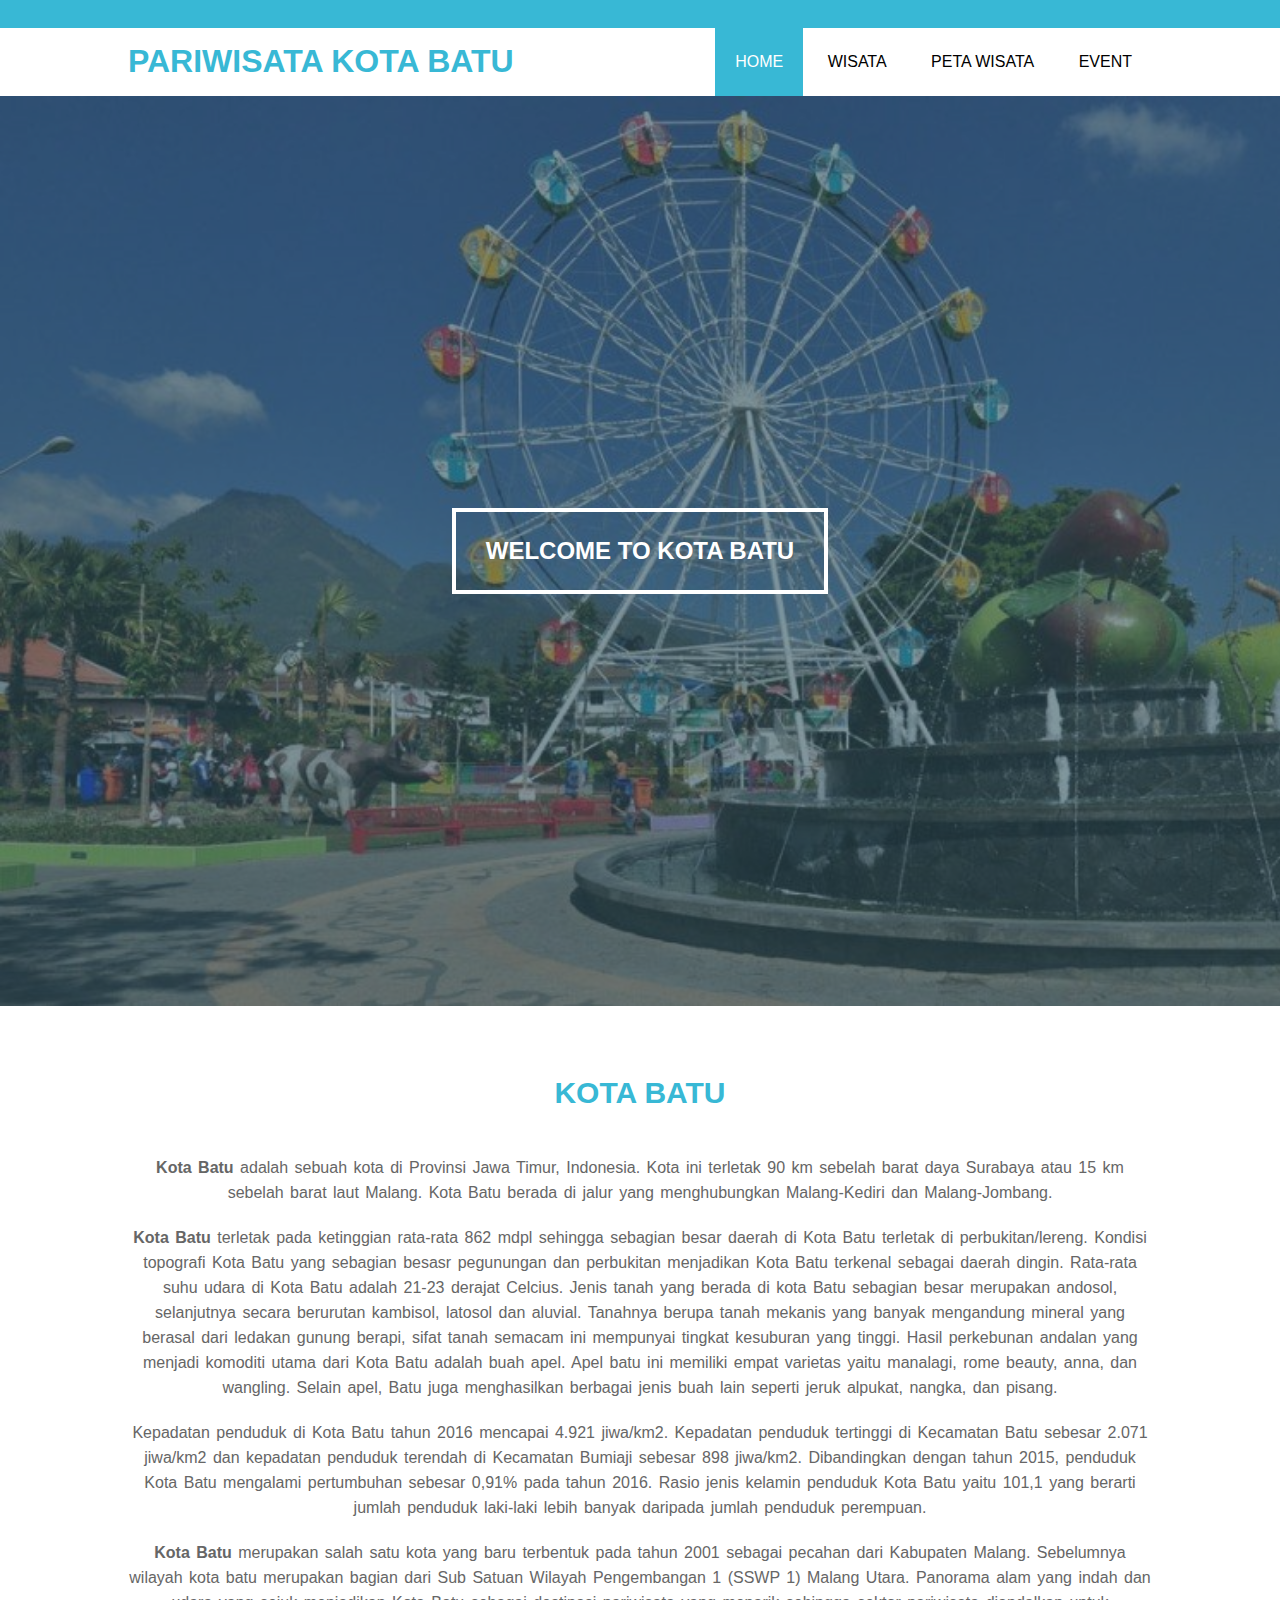
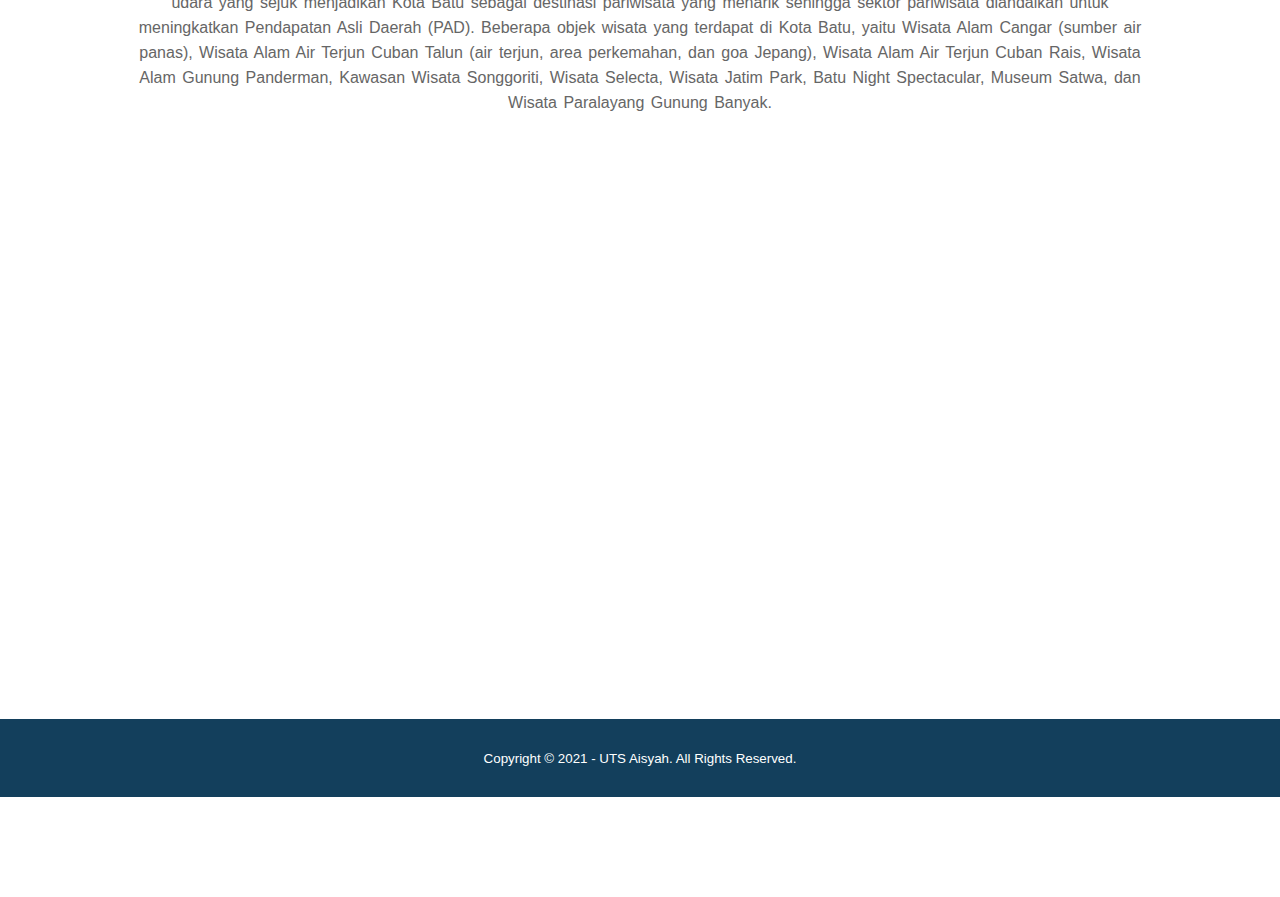
<file: index.html>
<!DOCTYPE html>
<html lang="en">
<head>
    <title>Pariwisata Kota Batu</title>
    <link rel="stylesheet" type="text/css" href="style.css" >
    <link rel="stylesheet" href="https://cdnjs.cloudflare.com/ajax/libs/font-awesome/6.0.0-beta2/css/all.min.css" integrity="sha512-YWzhKL2whUzgiheMoBFwW8CKV4qpHQAEuvilg9FAn5VJUDwKZZxkJNuGM4XkWuk94WCrrwslk8yWNGmY1EduTA==" crossorigin="anonymous" referrerpolicy="no-referrer" />
    <script src="https://code.jquery.com/jquery-3.6.0.min.js" integrity="sha256-/xUj+3OJU5yExlq6GSYGSHk7tPXikynS7ogEvDej/m4=" crossorigin="anonymous"></script>
</head>
<body>
    <!-- loader -->
    <div class="bg-loader">
        <div class="loader"></div>
    </div>

    <!-- Header -->
    <div class="medsos">
        <div class="container">
            <ul>
                <li><a href="https://www.facebook.com/destinasiwisatabatu"><i class="fab fa-facebook"></i></a></li>
                <li><a href="https://www.instagram.com/kota.wisata.batu.malang/"><i class="fab fa-instagram"></i></a></li>
                <li><a href="https://www.youtube.com/channel/UCQXusk338O6h8WLgdaxvftQ"><i class="fab fa-youtube"></i></a></li>
                <li><a href="https://twitter.com/batutourismcity?t=pu5y-cpXyp6p9B5FvG7bvQ&s=09"><i class="fab fa-twitter"></i></a></li>
                <li><a href="https://vt.tiktok.com/ZSe2DwVKd/"><i class="fab fa-tiktok"></i></a></li>
            </ul>
        </div>
    </div>

    <header>
        <div class="container">
        <h1><a href="index.html">PARIWISATA KOTA BATU</a></h1>
            <ul>
                <li class="active"><a href="index.html">HOME</a></li>
                <li><a href="wisata.html">WISATA</a></li>
                <li><a href="peta.html">PETA WISATA</a></li>
                <li><a href="event.html">EVENT</a></li>
            </ul>
        </div>
    </header>

    <!-- banner -->
    <section class="banner">
    <h2>WELCOME TO KOTA BATU</h2>
    </section>

    <!-- About -->
    <section class="about">
        <div class="container">
            
            <h3>KOTA BATU</h3>
            
            <p> <strong>Kota Batu </strong>adalah sebuah kota di Provinsi Jawa Timur, Indonesia. 
                Kota ini terletak 90 km sebelah barat daya Surabaya atau 15 km 
                sebelah barat laut Malang. Kota Batu berada di jalur yang menghubungkan 
                Malang-Kediri dan Malang-Jombang.</p>
            <p><strong>Kota Batu </strong>terletak pada ketinggian rata-rata 862 mdpl sehingga sebagian besar 
                daerah di Kota Batu terletak di perbukitan/lereng. Kondisi topografi Kota Batu 
                yang sebagian besasr pegunungan dan perbukitan menjadikan Kota Batu terkenal sebagai 
                daerah dingin. Rata-rata suhu udara di Kota Batu adalah 21-23 derajat Celcius. 
                Jenis tanah yang berada di kota Batu sebagian besar merupakan andosol, selanjutnya 
                secara berurutan kambisol, latosol dan aluvial. Tanahnya berupa tanah mekanis yang 
                banyak mengandung mineral yang berasal dari ledakan gunung berapi, sifat tanah semacam 
                ini mempunyai tingkat kesuburan yang tinggi. Hasil perkebunan andalan yang menjadi komoditi 
                utama dari Kota Batu adalah buah apel. Apel batu ini memiliki empat varietas yaitu manalagi, 
                rome beauty, anna, dan wangling. Selain apel, Batu juga menghasilkan berbagai jenis buah lain 
                seperti jeruk alpukat, nangka, dan pisang.</p>
            <p>Kepadatan penduduk di Kota Batu tahun 2016 mencapai 4.921 jiwa/km2. Kepadatan penduduk tertinggi 
                di Kecamatan Batu sebesar 2.071 jiwa/km2 dan kepadatan penduduk terendah di Kecamatan Bumiaji 
                sebesar 898 jiwa/km2. Dibandingkan dengan tahun 2015, penduduk Kota Batu mengalami pertumbuhan 
                sebesar 0,91% pada tahun 2016. Rasio jenis kelamin penduduk Kota Batu yaitu 101,1 yang berarti
                jumlah penduduk laki-laki lebih banyak daripada jumlah penduduk perempuan. </p>
            <p><strong>Kota Batu </strong>merupakan salah satu kota yang baru terbentuk pada tahun 2001 sebagai pecahan dari 
                Kabupaten Malang. Sebelumnya wilayah kota batu merupakan bagian dari Sub Satuan Wilayah Pengembangan 
                1 (SSWP 1) Malang Utara. Panorama alam yang indah dan udara yang sejuk menjadikan Kota Batu sebagai 
                destinasi pariwisata yang menarik sehingga sektor pariwisata diandalkan untuk meningkatkan Pendapatan 
                Asli Daerah (PAD).  Beberapa objek wisata yang terdapat di Kota Batu, yaitu Wisata Alam Cangar (sumber air panas), 
                Wisata Alam Air Terjun Cuban Talun (air terjun, area perkemahan, dan goa Jepang), Wisata Alam Air Terjun Cuban Rais, 
                Wisata Alam Gunung Panderman, Kawasan Wisata Songgoriti, Wisata Selecta, Wisata Jatim Park, Batu Night Spectacular, 
                Museum Satwa, dan Wisata Paralayang Gunung Banyak.</p>
                <iframe src="//www.youtube.com/embed/Thud1PQhGJ4" width="1080" height="500"  frameborder="0" allowfullscreen="allowfullscreen"></iframe>
        </div>


        <!-- footer -->
        <footer>
            <div class="container">
                <small>Copyright &copy; 2021 - UTS Aisyah. All Rights Reserved. </small>
            </div>
        </footer>

</body>
</html>
</file>
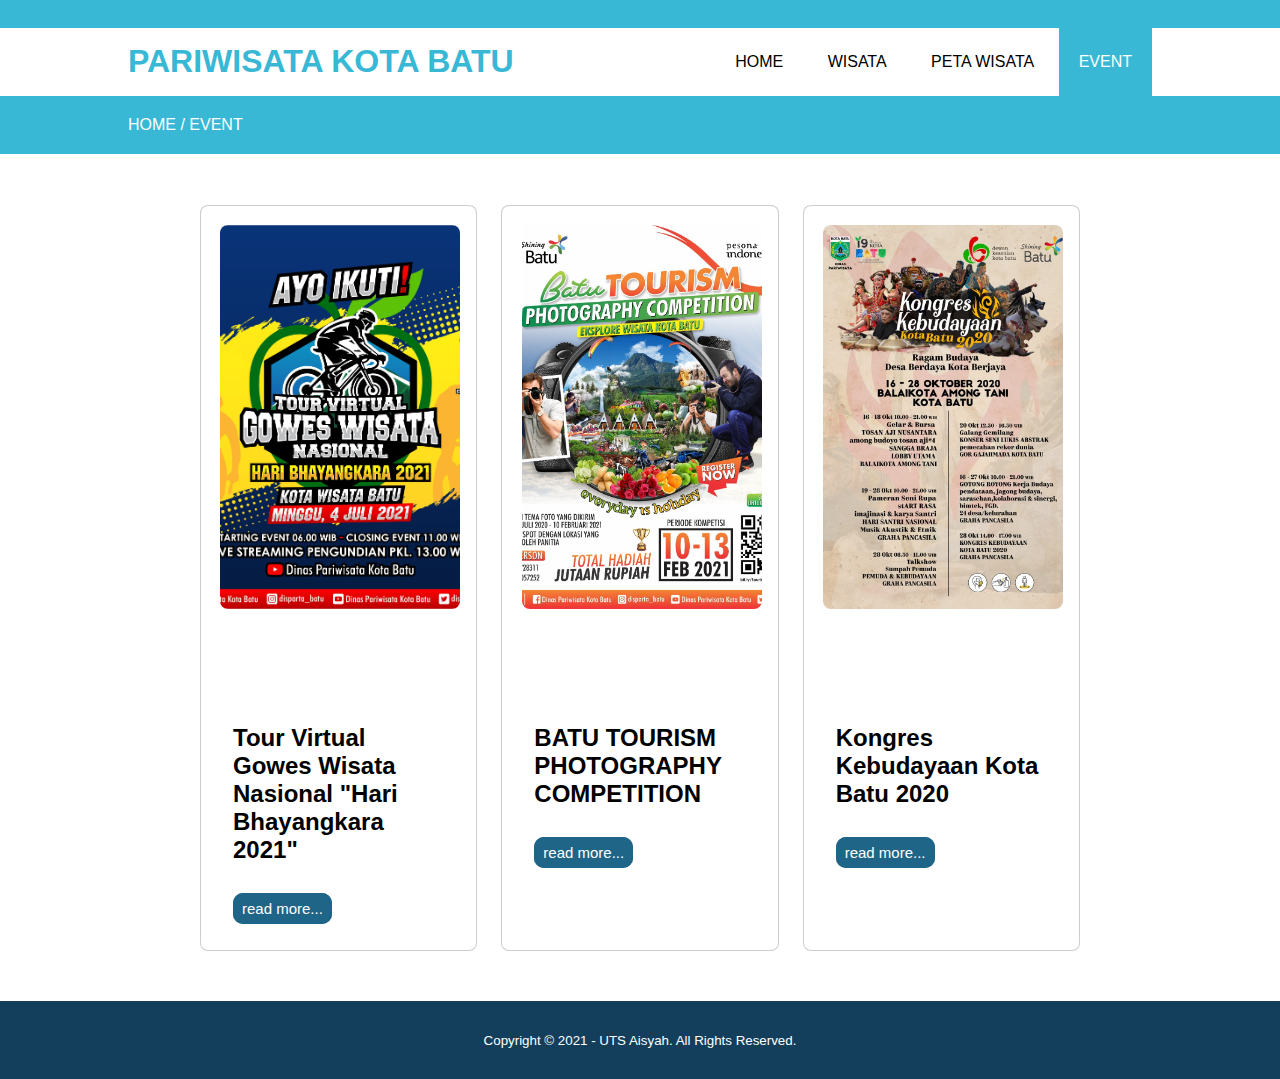
<file: event.html>
<!DOCTYPE html>
<html lang="en">
<head>
    <title>Pariwisata Kota Batu</title>
    <link rel="stylesheet" type="text/css" href="style.css" >
    <link rel="stylesheet" href="https://cdnjs.cloudflare.com/ajax/libs/font-awesome/6.0.0-beta2/css/all.min.css" integrity="sha512-YWzhKL2whUzgiheMoBFwW8CKV4qpHQAEuvilg9FAn5VJUDwKZZxkJNuGM4XkWuk94WCrrwslk8yWNGmY1EduTA==" crossorigin="anonymous" referrerpolicy="no-referrer" />
    <script src="https://code.jquery.com/jquery-3.6.0.min.js" integrity="sha256-/xUj+3OJU5yExlq6GSYGSHk7tPXikynS7ogEvDej/m4=" crossorigin="anonymous"></script>
</head>
<body>
    <!-- loader -->
    <div class="bg-loader">
        <div class="loader"></div>
    </div>

    <!-- Header -->
    <div class="medsos">
        <div class="container">
            <ul>
                <li><a href="https://www.facebook.com/destinasiwisatabatu"><i class="fab fa-facebook"></i></a></li>
                <li><a href="https://www.instagram.com/kota.wisata.batu.malang/"><i class="fab fa-instagram"></i></a></li>
                <li><a href="https://www.youtube.com/channel/UCQXusk338O6h8WLgdaxvftQ"><i class="fab fa-youtube"></i></a></li>
                <li><a href="https://twitter.com/batutourismcity?t=pu5y-cpXyp6p9B5FvG7bvQ&s=09"><i class="fab fa-twitter"></i></a></li>
                <li><a href="https://vt.tiktok.com/ZSe2DwVKd/"><i class="fab fa-tiktok"></i></a></li>
            </ul>
        </div>
    </div>

    <header>
        <div class="container">
        <h1><a href="index.html">PARIWISATA KOTA BATU</a></h1>
            <ul>
                <li><a href="index.html">HOME</a></li>
                <li><a href="wisata.html">WISATA</a></li>
                <li><a href="peta.html">PETA WISATA</a></li>
                <li  class="active"><a href="event.html">EVENT</a></li>
            </ul>
        </div>
    </header>

    <!-- label -->
    <section class="label">
        <div class="container">
            <p>HOME / EVENT</p>
        </div>
    </section>

    <!-- Wisata -->
    <section class="wisata" id="wisata">

        <div class="box-container">
            <div class="box">
                <div class="imageEvent">
                    <img src="img/event 1.jpg" alt="">
                </div>
                <div class="content">
                    <div class="start">
                        <i class="fas fa-star"></i>
                        <i class="fas fa-star"></i>
                        <i class="fas fa-star"></i>
                        <i class="fas fa-star"></i>
                        <i class="fas fa-star-half-alt"></i>
                    </div>
                    <h4>Tour Virtual Gowes Wisata Nasional "Hari Bhayangkara 2021"</h4>
                    <br> <br>
                    <a href="wisata1.html" class="tmbl">read more...</a>
                </div>
            </div>

            <div class="box">
                <div class="imageEvent">
                    <img src="img/event 2.jpeg" alt="">
                </div>
                <div class="content">
                    <div class="start">
                        <i class="fas fa-star"></i>
                        <i class="fas fa-star"></i>
                        <i class="fas fa-star"></i>
                        <i class="fas fa-star"></i>
                        <i class="fas fa-star-half-alt"></i>
                    </div>
                    <h4>BATU TOURISM PHOTOGRAPHY COMPETITION</h4>
                    <br><br>
                    <a href="wisata1.html" class="tmbl">read more...</a>
                </div>
            </div>

            <div class="box">
                <div class="imageEvent">
                    <img src="img/event 3.jpeg" alt="">
                </div>
                <div class="content">
                    <div class="start">
                        <i class="fas fa-star"></i>
                        <i class="fas fa-star"></i>
                        <i class="fas fa-star"></i>
                        <i class="fas fa-star"></i>
                        <i class="fas fa-star-half-alt"></i>
                    </div>
                    <h4>Kongres Kebudayaan Kota Batu 2020</h4>
                    <br><br>
                    <a href="wisata1.html" class="tmbl">read more...</a>
                </div>
            </div>

        </div>
    </section>

    <!-- footer -->
    <footer>
        <div class="container">
            <small>Copyright &copy; 2021 - UTS Aisyah. All Rights Reserved. </small>
        </div>
    </footer>

</body>
</html>
</file>
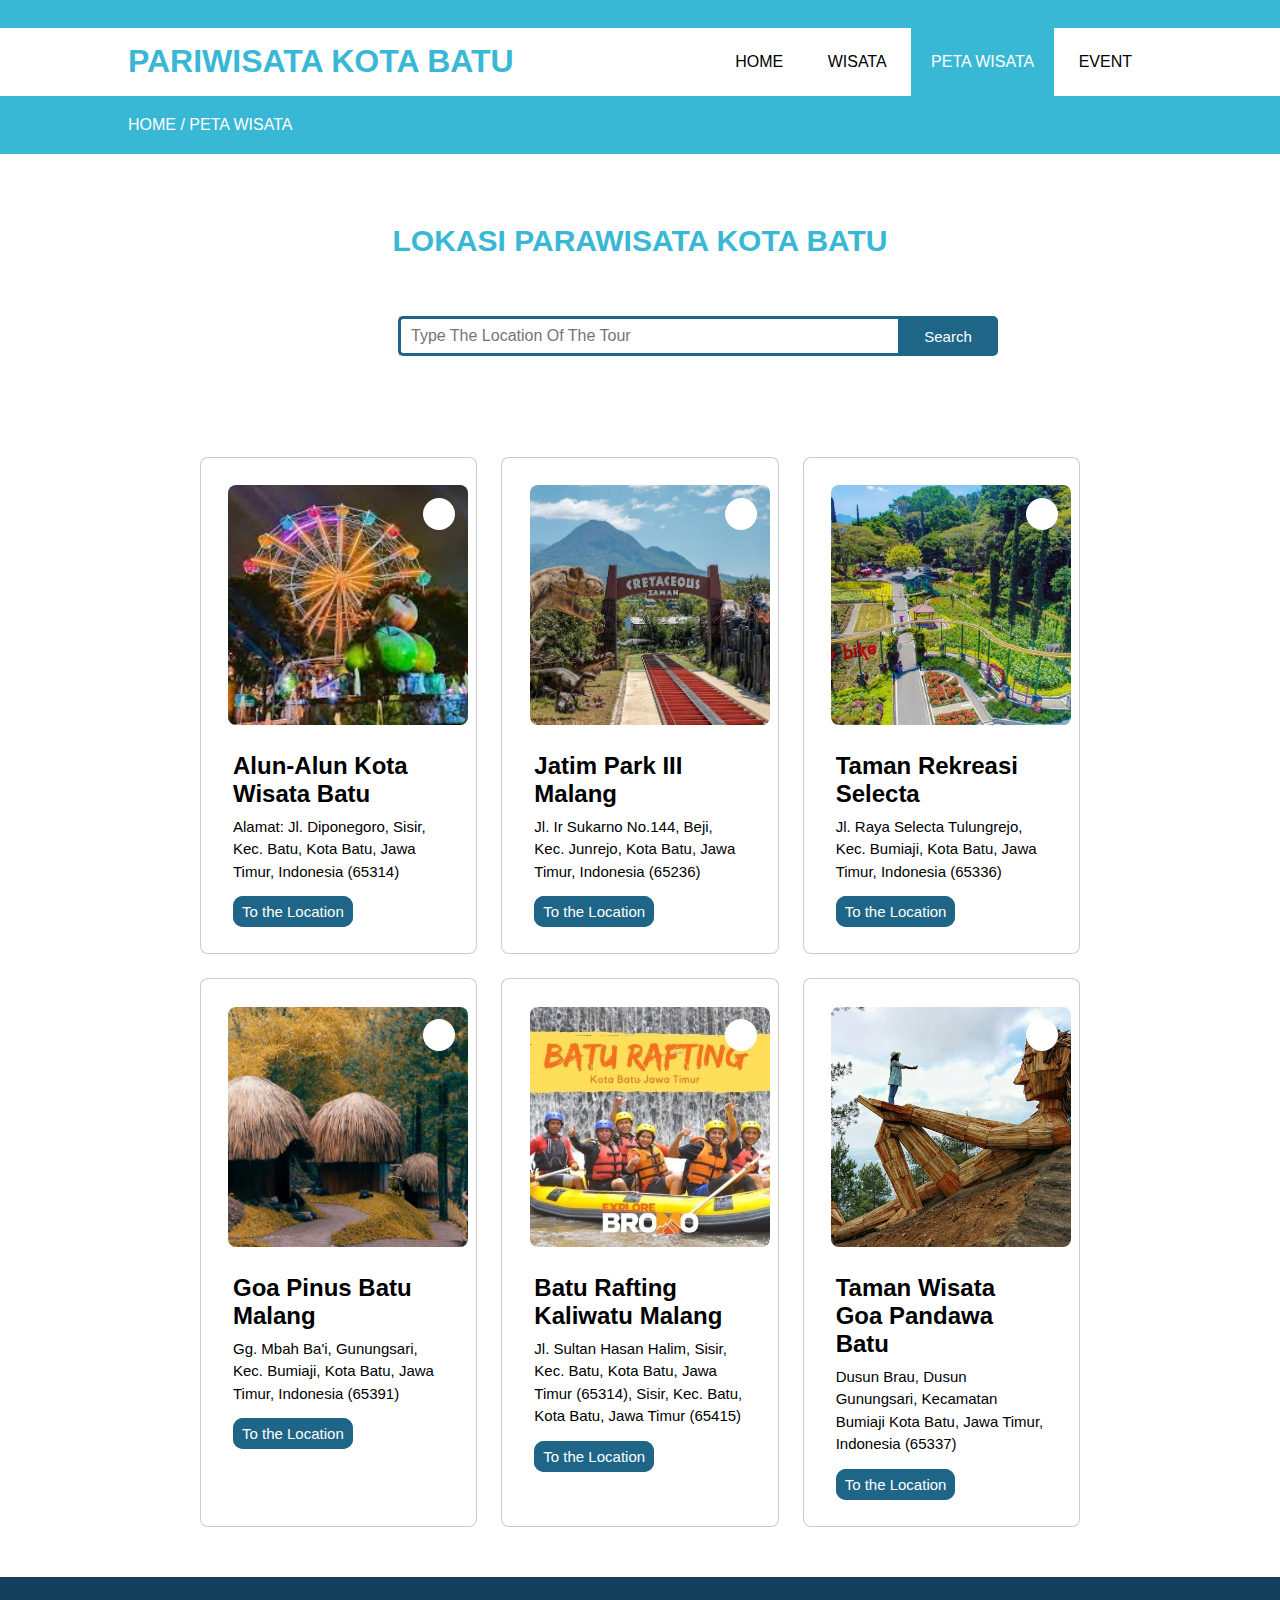
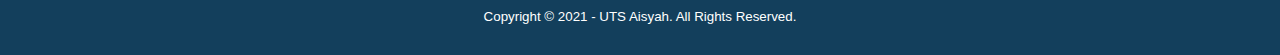
<file: peta.html>
<!DOCTYPE html>
<html lang="en">
<head>
    <title>Pariwisata Kota Batu</title>
    <link rel="stylesheet" type="text/css" href="style.css" >
    <link rel="stylesheet" href="https://cdnjs.cloudflare.com/ajax/libs/font-awesome/6.0.0-beta2/css/all.min.css" integrity="sha512-YWzhKL2whUzgiheMoBFwW8CKV4qpHQAEuvilg9FAn5VJUDwKZZxkJNuGM4XkWuk94WCrrwslk8yWNGmY1EduTA==" crossorigin="anonymous" referrerpolicy="no-referrer" />
    <script src="https://code.jquery.com/jquery-3.6.0.min.js" integrity="sha256-/xUj+3OJU5yExlq6GSYGSHk7tPXikynS7ogEvDej/m4=" crossorigin="anonymous"></script>
</head>
<body>
    <!-- loader -->
    <div class="bg-loader">
        <div class="loader"></div>
    </div>

    <!-- Header -->
    <div class="medsos">
        <div class="container">
            <ul>
                <li><a href="https://www.facebook.com/destinasiwisatabatu"><i class="fab fa-facebook"></i></a></li>
                <li><a href="https://www.instagram.com/kota.wisata.batu.malang/"><i class="fab fa-instagram"></i></a></li>
                <li><a href="https://www.youtube.com/channel/UCQXusk338O6h8WLgdaxvftQ"><i class="fab fa-youtube"></i></a></li>
                <li><a href="https://twitter.com/batutourismcity?t=pu5y-cpXyp6p9B5FvG7bvQ&s=09"><i class="fab fa-twitter"></i></a></li>
                <li><a href="https://vt.tiktok.com/ZSe2DwVKd/"><i class="fab fa-tiktok"></i></a></li>
            </ul>
        </div>
    </div>

    <header>
        <div class="container">
        <h1><a href="index.html">PARIWISATA KOTA BATU</a></h1>
            <ul>
                <li><a href="index.html">HOME</a></li>
                <li><a href="wisata.html">WISATA</a></li>
                <li class="active"><a href="peta.html">PETA WISATA</a></li>
                <li><a href="event.html">EVENT</a></li>
            </ul>
        </div>
    </header>

    <!-- Halaman -->
    <!-- label -->
    <section class="label">
        <div class="container">
            <p>HOME / PETA WISATA</p>
        </div>
    </section>

    <!-- Searching -->
    <section class="wisata">
        <div class="container">
            <h3>LOKASI PARAWISATA KOTA BATU</h3>
            <div class="search">
                <input class="srch" type="search" name="" placeholder="Type The Location Of The Tour">
                <a href="#"><button class="btn">Search</button></a>
            </div>
            <div></div>
        </div>
    </section>

    <!-- Wisata -->
    <section class="wisata" id="wisata">

        <div class="box-container">
            <div class="box">
                <div class="image">
                    <img src="img/wisata1.jfif" alt="">
                    <a href="#" class="fas fa-heart"></a>
                </div>
                <div class="content">
                    <div class="start">
                        <i class="fas fa-star"></i>
                        <i class="fas fa-star"></i>
                        <i class="fas fa-star"></i>
                        <i class="fas fa-star"></i>
                        <i class="fas fa-star-half-alt"></i>
                    </div>
                    <h4>Alun-Alun Kota Wisata Batu</h4>
                    <p>Alamat: Jl. Diponegoro, Sisir, Kec. Batu,
                         Kota Batu, Jawa Timur, Indonesia (65314)</p>
                    <a href="petaWisata1.html" class="tmbl">To the Location</a>
                </div>
            </div>

            <div class="box">
                <div class="image">
                    <img src="img/wisata 22.jpg" alt="">
                    <a href="#" class="fas fa-heart"></a>
                </div>
                <div class="content">
                    <div class="start">
                        <i class="fas fa-star"></i>
                        <i class="fas fa-star"></i>
                        <i class="fas fa-star"></i>
                        <i class="fas fa-star"></i>
                        <i class="fas fa-star-half-alt"></i>
                    </div>
                    <h4>Jatim Park III Malang</h4>
                    <p>Jl. Ir Sukarno No.144, Beji, Kec. Junrejo, 
                        Kota Batu, Jawa Timur, Indonesia (65236)</p>
                    <a href="petaWisata2.html" class="tmbl">To the Location</a>
                </div>
            </div>

            <div class="box">
                <div class="image">
                    <img src="img/wisata 3.jpg" alt="">
                    <a href="#" class="fas fa-heart"></a>
                </div>
                <div class="content">
                    <div class="start">
                        <i class="fas fa-star"></i>
                        <i class="fas fa-star"></i>
                        <i class="fas fa-star"></i>
                        <i class="fas fa-star"></i>
                        <i class="fas fa-star-half-alt"></i>
                    </div>
                    <h4>Taman Rekreasi Selecta</h4>
                    <p>Jl. Raya Selecta Tulungrejo, Kec. Bumiaji, 
                        Kota Batu, Jawa Timur, Indonesia (65336) </p>
                    <a href="petaWisata3.html" class="tmbl">To the Location</a>
                </div>
            </div>

            <div class="box">
                <div class="image">
                    <img src="img/wisata 4.jpg" alt="">
                    <a href="#" class="fas fa-heart"></a>
                </div>
                <div class="content">
                    <div class="start">
                        <i class="fas fa-star"></i>
                        <i class="fas fa-star"></i>
                        <i class="fas fa-star"></i>
                        <i class="fas fa-star"></i>
                        <i class="fas fa-star-half-alt"></i>
                    </div>
                    <h4>Goa Pinus Batu Malang</h4>
                    <p>Gg. Mbah Ba'i, Gunungsari, Kec. Bumiaji, Kota Batu, 
                        Jawa Timur, Indonesia (65391) </p>
                    <a href="petaWisata1.html" class="tmbl">To the Location</a>
                </div>
            </div>

            <div class="box">
                <div class="image">
                    <img src="img/wisata 6.jpg" alt="">
                    <a href="#" class="fas fa-heart"></a>
                </div>
                <div class="content">
                    <div class="start">
                        <i class="fas fa-star"></i>
                        <i class="fas fa-star"></i>
                        <i class="fas fa-star"></i>
                        <i class="fas fa-star"></i>
                        <i class="fas fa-star-half-alt"></i>
                    </div>
                    <h4>Batu Rafting Kaliwatu Malang</h4>
                    <p>Jl. Sultan Hasan Halim, Sisir, Kec. Batu, Kota Batu, 
                        Jawa Timur (65314), Sisir, Kec. Batu, Kota Batu, 
                        Jawa Timur (65415)</p>
                    <a href="#" class="tmbl">To the Location</a>
                </div>
            </div>

            <div class="box">
                <div class="image">
                    <img src="img/wisata 5.jpg" alt="">
                    <a href="#" class="fas fa-heart"></a>
                </div>
                <div class="content">
                    <div class="start">
                        <i class="fas fa-star"></i>
                        <i class="fas fa-star"></i>
                        <i class="fas fa-star"></i>
                        <i class="fas fa-star"></i>
                        <i class="fas fa-star-half-alt"></i>
                    </div>
                    <h4>Taman Wisata Goa Pandawa Batu</h4>
                    <p>Dusun Brau, Dusun Gunungsari, Kecamatan Bumiaji
                        Kota Batu, Jawa Timur, Indonesia (65337)
                    </p>
                    <a href="#" class="tmbl">To the Location</a>
                </div>
            </div>

            

        </div>
    </section>

    <!-- footer -->
    <footer>
        <div class="container">
            <small>Copyright &copy; 2021 - UTS Aisyah. All Rights Reserved. </small>
        </div>
    </footer>

</body>
</html>
</file>
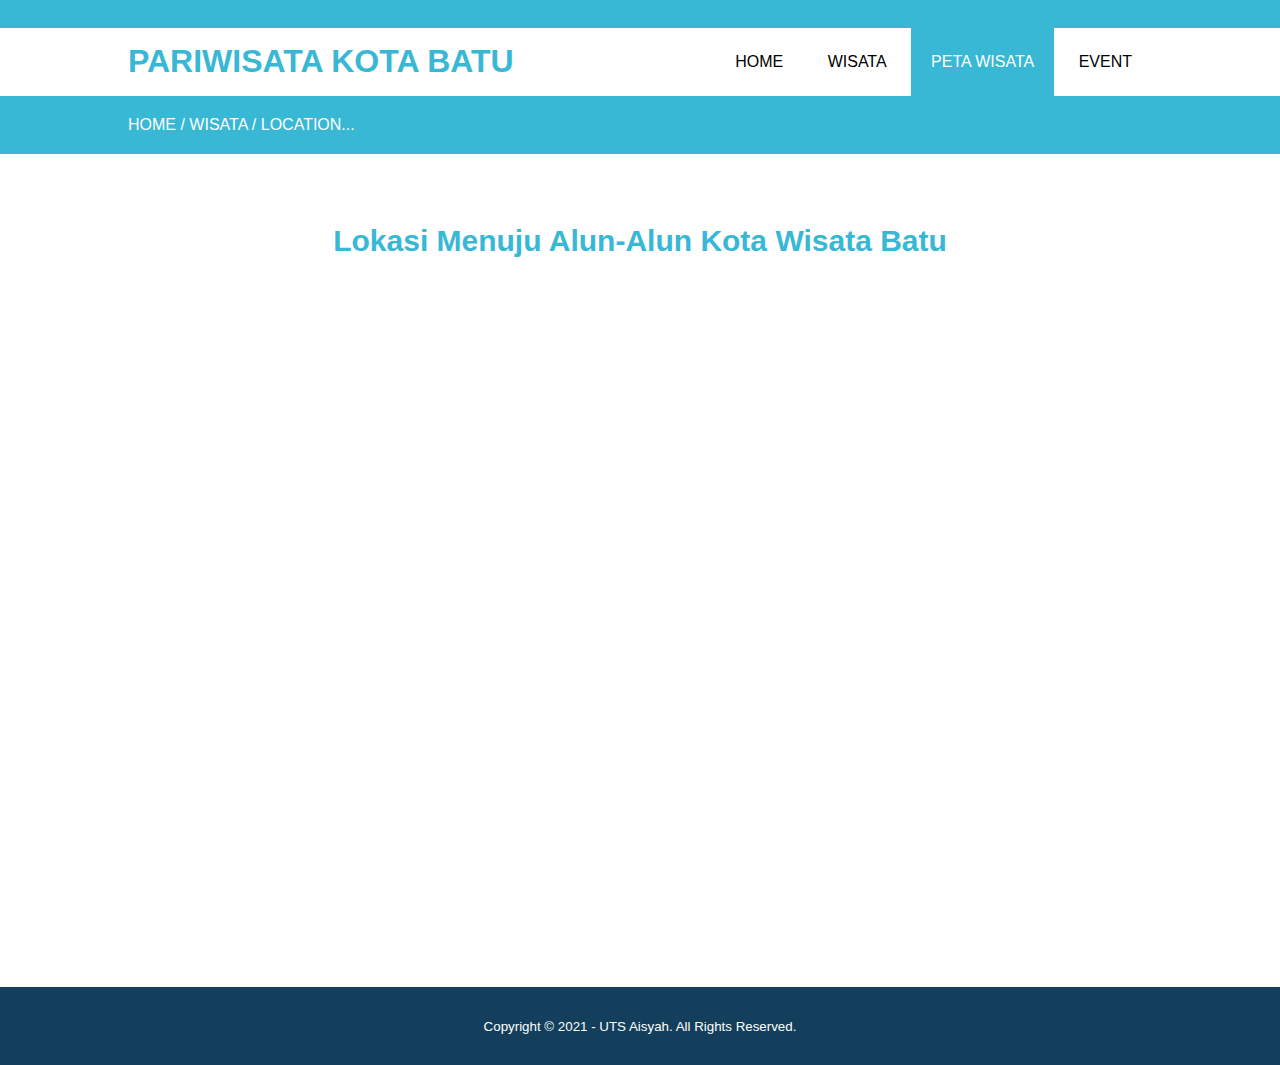
<file: petaWisata1.html>
<!DOCTYPE html>
<html lang="en">
<head>
    <title>Pariwisata Kota Batu</title>
    <link rel="stylesheet" type="text/css" href="style.css" >
    <link rel="stylesheet" href="https://cdnjs.cloudflare.com/ajax/libs/font-awesome/6.0.0-beta2/css/all.min.css" integrity="sha512-YWzhKL2whUzgiheMoBFwW8CKV4qpHQAEuvilg9FAn5VJUDwKZZxkJNuGM4XkWuk94WCrrwslk8yWNGmY1EduTA==" crossorigin="anonymous" referrerpolicy="no-referrer" />
    <script src="https://code.jquery.com/jquery-3.6.0.min.js" integrity="sha256-/xUj+3OJU5yExlq6GSYGSHk7tPXikynS7ogEvDej/m4=" crossorigin="anonymous"></script>
</head>
<body>
    <!-- loader -->
    <div class="bg-loader">
        <div class="loader"></div>
    </div>

    <!-- Header -->
    <div class="medsos">
        <div class="container">
            <ul>
                <li><a href="https://www.facebook.com/destinasiwisatabatu"><i class="fab fa-facebook"></i></a></li>
                <li><a href="https://www.instagram.com/kota.wisata.batu.malang/"><i class="fab fa-instagram"></i></a></li>
                <li><a href="https://www.youtube.com/channel/UCQXusk338O6h8WLgdaxvftQ"><i class="fab fa-youtube"></i></a></li>
                <li><a href="https://twitter.com/batutourismcity?t=pu5y-cpXyp6p9B5FvG7bvQ&s=09"><i class="fab fa-twitter"></i></a></li>
                <li><a href="https://vt.tiktok.com/ZSe2DwVKd/"><i class="fab fa-tiktok"></i></a></li>
            </ul>
        </div>
    </div>

    <header>
        <div class="container">
        <h1><a href="index.html">PARIWISATA KOTA BATU</a></h1>
            <ul>
                <li><a href="index.html">HOME</a></li>
                <li><a href="wisata.html">WISATA</a></li>
                <li class="active"><a href="peta.html">PETA WISATA</a></li>
                <li><a href="event.html">EVENT</a></li>
            </ul>
        </div>
    </header>

    <!-- Halaman -->
    <!-- label -->
    <section class="label">
        <div class="container">
            <p>HOME / WISATA / LOCATION...</p>
        </div>
    </section>

    <!-- Lokasi -->
    <section class="about">
        <div class="container">
            <h3>Lokasi Menuju Alun-Alun Kota Wisata Batu</h3>
        </div>
    </section>
    <iframe src="https://www.google.com/maps/embed?pb=!1m14!1m8!1m3!1d3450.6884043313416!2d119.5014263!3d-5.230236!3m2!1i1024!2i768!4f13.1!3m3!1m2!1s0x2e789da3a46807f1%3A0xea1a51125dafb9b8!2sAlun%20Alun%20Kota%20Wisata%20Batu!5e1!3m2!1sid!2sid!4v1635342420484!5m2!1sid!2sid" width="100%" height="500" style="border:0;" allowfullscreen="" loading="lazy"></iframe>
    
    
    <!-- footer -->
    <footer>
        <div class="container">
            <small>Copyright &copy; 2021 - UTS Aisyah. All Rights Reserved. </small>
        </div>
    </footer>

</body>
</html>
</file>
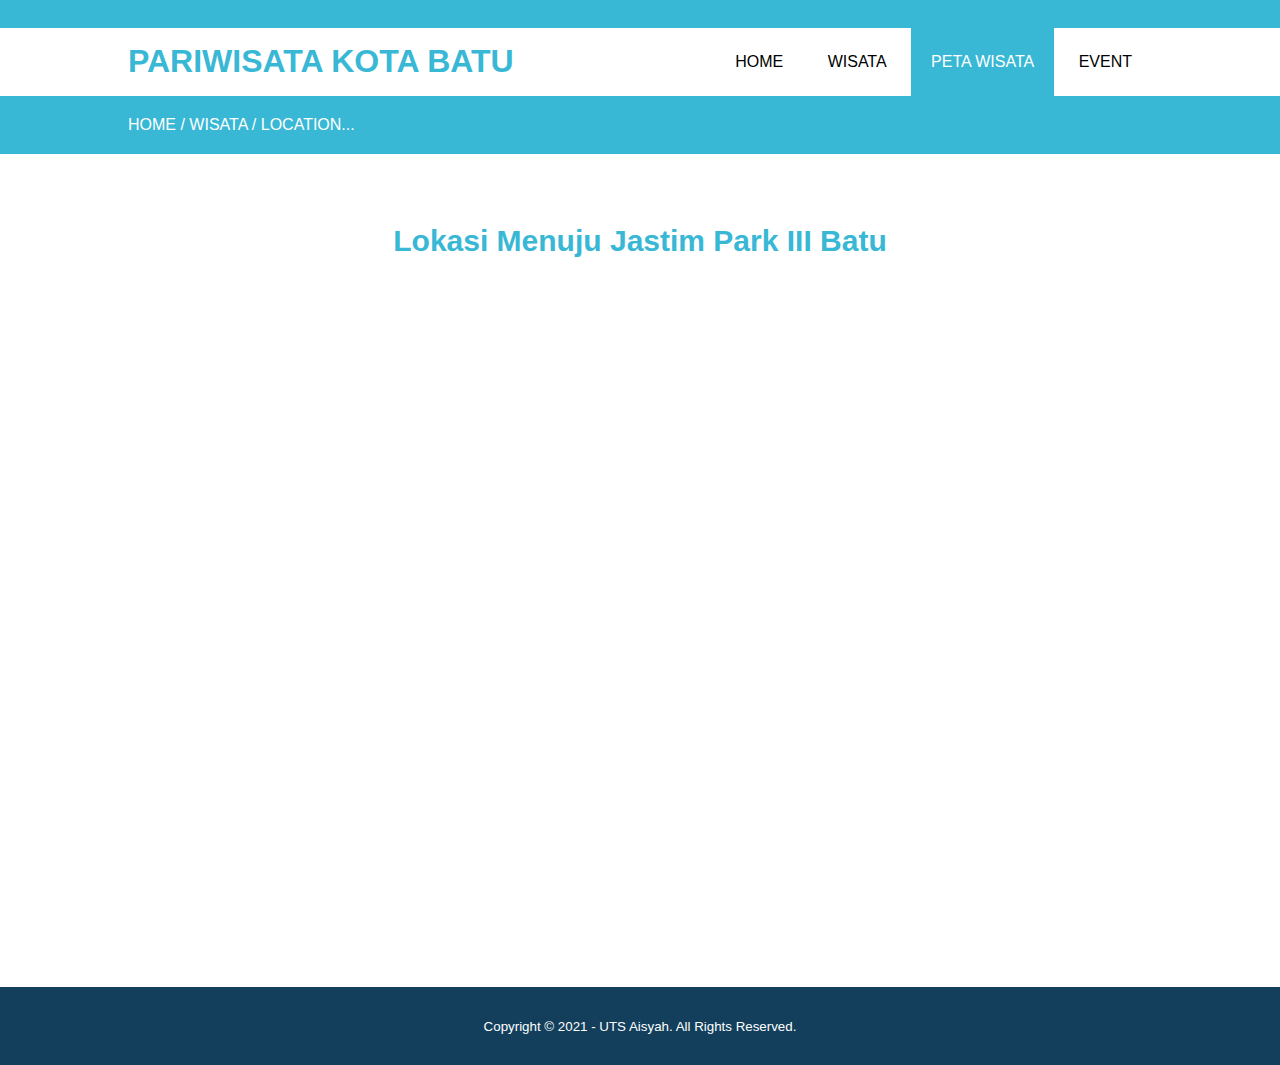
<file: petaWisata2.html>
<!DOCTYPE html>
<html lang="en">
<head>
    <title>Pariwisata Kota Batu</title>
    <link rel="stylesheet" type="text/css" href="style.css" >
    <link rel="stylesheet" href="https://cdnjs.cloudflare.com/ajax/libs/font-awesome/6.0.0-beta2/css/all.min.css" integrity="sha512-YWzhKL2whUzgiheMoBFwW8CKV4qpHQAEuvilg9FAn5VJUDwKZZxkJNuGM4XkWuk94WCrrwslk8yWNGmY1EduTA==" crossorigin="anonymous" referrerpolicy="no-referrer" />
    <script src="https://code.jquery.com/jquery-3.6.0.min.js" integrity="sha256-/xUj+3OJU5yExlq6GSYGSHk7tPXikynS7ogEvDej/m4=" crossorigin="anonymous"></script>
</head>
<body>
    <!-- loader -->
    <div class="bg-loader">
        <div class="loader"></div>
    </div>

    <!-- Header -->
    <div class="medsos">
        <div class="container">
            <ul>
                <li><a href="https://www.facebook.com/destinasiwisatabatu"><i class="fab fa-facebook"></i></a></li>
                <li><a href="https://www.instagram.com/kota.wisata.batu.malang/"><i class="fab fa-instagram"></i></a></li>
                <li><a href="https://www.youtube.com/channel/UCQXusk338O6h8WLgdaxvftQ"><i class="fab fa-youtube"></i></a></li>
                <li><a href="https://twitter.com/batutourismcity?t=pu5y-cpXyp6p9B5FvG7bvQ&s=09"><i class="fab fa-twitter"></i></a></li>
                <li><a href="https://vt.tiktok.com/ZSe2DwVKd/"><i class="fab fa-tiktok"></i></a></li>
            </ul>
        </div>
    </div>

    <header>
        <div class="container">
        <h1><a href="index.html">PARIWISATA KOTA BATU</a></h1>
            <ul>
                <li><a href="index.html">HOME</a></li>
                <li><a href="wisata.html">WISATA</a></li>
                <li class="active"><a href="peta.html">PETA WISATA</a></li>
                <li><a href="event.html">EVENT</a></li>
            </ul>
        </div>
    </header>

    <!-- Halaman -->
    <!-- label -->
    <section class="label">
        <div class="container">
            <p>HOME / WISATA / LOCATION...</p>
        </div>
    </section>

    <!-- Lokasi -->
    <section class="about">
        <div class="container">
            <h3>Lokasi Menuju Jastim Park III Batu</h3>
        </div>
    </section>
    
    <iframe src="https://www.google.com/maps/embed?pb=!1m18!1m12!1m3!1d3432.2537078409496!2d112.55091401437775!3d-7.897128480759661!2m3!1f0!2f0!3f0!3m2!1i1024!2i768!4f13.1!3m3!1m2!1s0x2e78811848f3a957%3A0x1b0013b35e7ee3cd!2sJawa%20Timur%20Park%203!5e1!3m2!1sid!2sid!4v1635343468053!5m2!1sid!2sid" width="100%" height="500" style="border:0;" allowfullscreen="" loading="lazy"></iframe>
    
    
    <!-- footer -->
    <footer>
        <div class="container">
            <small>Copyright &copy; 2021 - UTS Aisyah. All Rights Reserved. </small>
        </div>
    </footer>

</body>
</html>
</file>
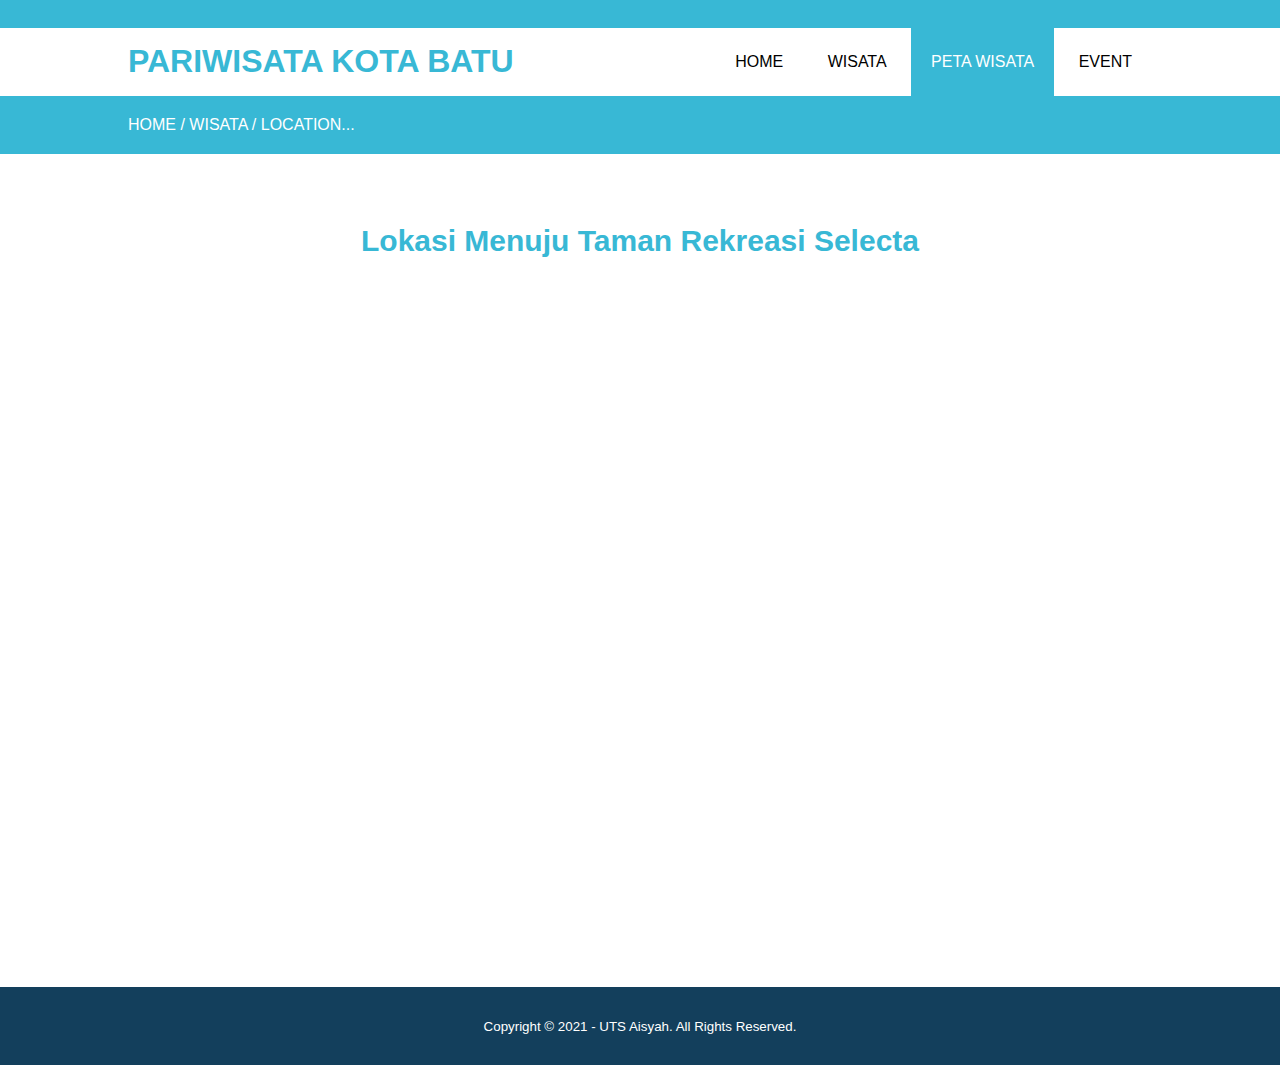
<file: petaWisata3.html>
<!DOCTYPE html>
<html lang="en">
<head>
    <title>Pariwisata Kota Batu</title>
    <link rel="stylesheet" type="text/css" href="style.css" >
    <link rel="stylesheet" href="https://cdnjs.cloudflare.com/ajax/libs/font-awesome/6.0.0-beta2/css/all.min.css" integrity="sha512-YWzhKL2whUzgiheMoBFwW8CKV4qpHQAEuvilg9FAn5VJUDwKZZxkJNuGM4XkWuk94WCrrwslk8yWNGmY1EduTA==" crossorigin="anonymous" referrerpolicy="no-referrer" />
    <script src="https://code.jquery.com/jquery-3.6.0.min.js" integrity="sha256-/xUj+3OJU5yExlq6GSYGSHk7tPXikynS7ogEvDej/m4=" crossorigin="anonymous"></script>
</head>
<body>
    <!-- loader -->
    <div class="bg-loader">
        <div class="loader"></div>
    </div>

    <!-- Header -->
    <div class="medsos">
        <div class="container">
            <ul>
                <li><a href="https://www.facebook.com/destinasiwisatabatu"><i class="fab fa-facebook"></i></a></li>
                <li><a href="https://www.instagram.com/kota.wisata.batu.malang/"><i class="fab fa-instagram"></i></a></li>
                <li><a href="https://www.youtube.com/channel/UCQXusk338O6h8WLgdaxvftQ"><i class="fab fa-youtube"></i></a></li>
                <li><a href="https://twitter.com/batutourismcity?t=pu5y-cpXyp6p9B5FvG7bvQ&s=09"><i class="fab fa-twitter"></i></a></li>
                <li><a href="https://vt.tiktok.com/ZSe2DwVKd/"><i class="fab fa-tiktok"></i></a></li>
            </ul>
        </div>
    </div>

    <header>
        <div class="container">
        <h1><a href="index.html">PARIWISATA KOTA BATU</a></h1>
            <ul>
                <li><a href="index.html">HOME</a></li>
                <li><a href="wisata.html">WISATA</a></li>
                <li class="active"><a href="peta.html">PETA WISATA</a></li>
                <li><a href="event.html">EVENT</a></li>
            </ul>
        </div>
    </header>

    <!-- Halaman -->
    <!-- label -->
    <section class="label">
        <div class="container">
            <p>HOME / WISATA / LOCATION...</p>
        </div>
    </section>

    <!-- Lokasi -->
    <section class="about">
        <div class="container">
            <h3>Lokasi Menuju Taman Rekreasi Selecta</h3>
        </div>
    </section>
    <iframe src="https://www.google.com/maps/embed?pb=!1m18!1m12!1m3!1d3432.905463427036!2d112.52314001437688!3d-7.818300879806002!2m3!1f0!2f0!3f0!3m2!1i1024!2i768!4f13.1!3m3!1m2!1s0x2e787e762e0d9487%3A0xb8804cabf1c12b40!2sTaman%20Rekreasi%20Selecta!5e1!3m2!1sid!2sid!4v1635344724137!5m2!1sid!2sid" width="100%" height="500" style="border:0;" allowfullscreen="" loading="lazy"></iframe>
    
    
    <!-- footer -->
    <footer>
        <div class="container">
            <small>Copyright &copy; 2021 - UTS Aisyah. All Rights Reserved. </small>
        </div>
    </footer>

</body>
</html>
</file>
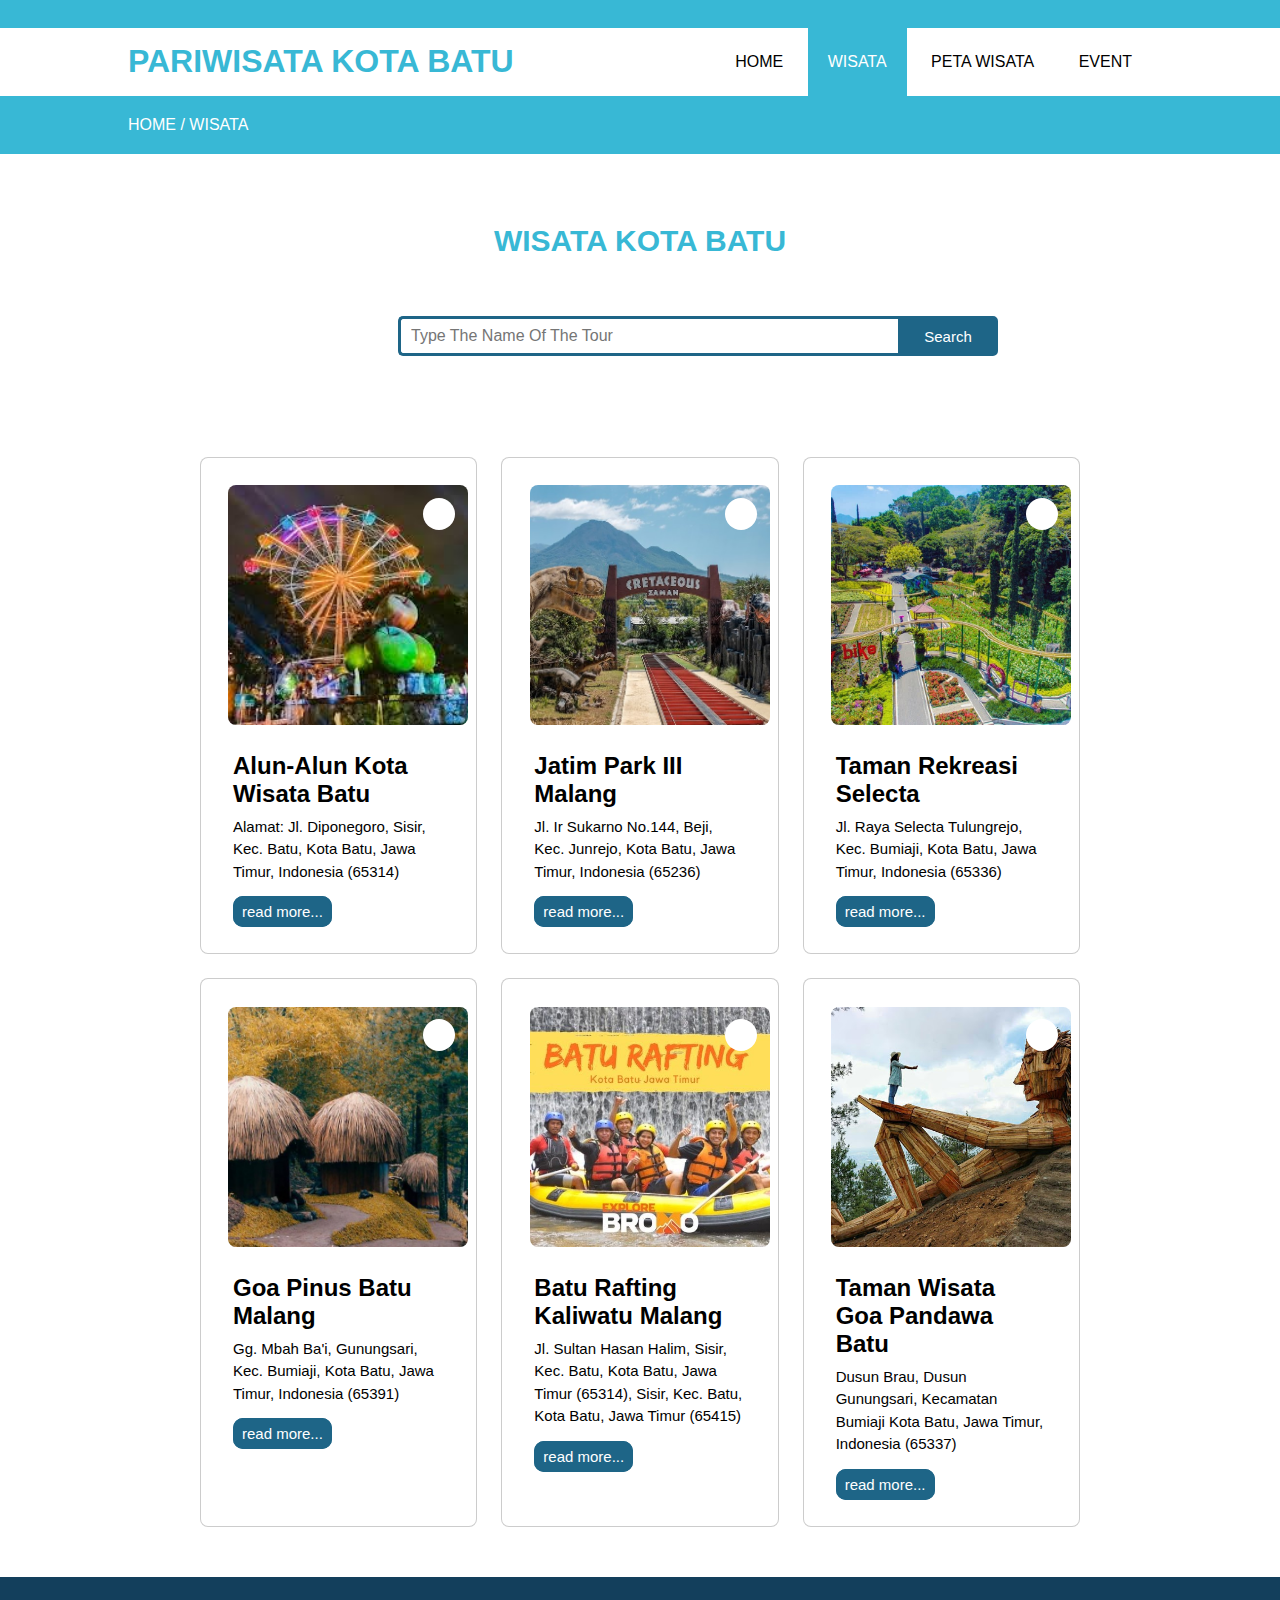
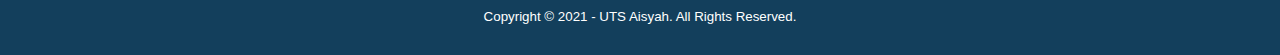
<file: wisata.html>
<!DOCTYPE html>
<html lang="en">
<head>
    <title>Pariwisata Kota Batu</title>
    <link rel="stylesheet" type="text/css" href="style.css" >
    <link rel="stylesheet" href="https://cdnjs.cloudflare.com/ajax/libs/font-awesome/6.0.0-beta2/css/all.min.css" integrity="sha512-YWzhKL2whUzgiheMoBFwW8CKV4qpHQAEuvilg9FAn5VJUDwKZZxkJNuGM4XkWuk94WCrrwslk8yWNGmY1EduTA==" crossorigin="anonymous" referrerpolicy="no-referrer" />
    <script src="https://code.jquery.com/jquery-3.6.0.min.js" integrity="sha256-/xUj+3OJU5yExlq6GSYGSHk7tPXikynS7ogEvDej/m4=" crossorigin="anonymous"></script>
</head>
<body>
    <!-- loader -->
    <div class="bg-loader">
        <div class="loader"></div>
    </div>

    <!-- Header -->
    <div class="medsos">
        <div class="container">
            <ul>
                <li><a href="https://www.facebook.com/destinasiwisatabatu"><i class="fab fa-facebook"></i></a></li>
                <li><a href="https://www.instagram.com/kota.wisata.batu.malang/"><i class="fab fa-instagram"></i></a></li>
                <li><a href="https://www.youtube.com/channel/UCQXusk338O6h8WLgdaxvftQ"><i class="fab fa-youtube"></i></a></li>
                <li><a href="https://twitter.com/batutourismcity?t=pu5y-cpXyp6p9B5FvG7bvQ&s=09"><i class="fab fa-twitter"></i></a></li>
                <li><a href="https://vt.tiktok.com/ZSe2DwVKd/"><i class="fab fa-tiktok"></i></a></li>
            </ul>
        </div>
    </div>

    <header>
        <div class="container">
        <h1><a href="index.html">PARIWISATA KOTA BATU</a></h1>
            <ul>
                <li><a href="index.html">HOME</a></li>
                <li class="active"><a href="wisata.html">WISATA</a></li>
                <li><a href="peta.html">PETA WISATA</a></li>
                <li><a href="event.html">EVENT</a></li>
            </ul>
        </div>
    </header>

    <!-- label -->
    <section class="label">
        <div class="container">
            <p>HOME / WISATA</p>
        </div>
    </section>

    <!-- Searching -->
    <section class="wisata">
        <div class="container">
            <h3>WISATA KOTA BATU</h3>
            <div class="search">
                <input class="srch" type="search" name="" placeholder="Type The Name Of The Tour">
                <a href="#"><button class="btn">Search</button></a>
            </div>
            <div></div>
        </div>
    </section>

    <!-- Wisata -->
    <section class="wisata" id="wisata">

        <div class="box-container">
            <div class="box">
                <div class="image">
                    <img src="img/wisata1.jfif" alt="">
                    <a href="#" class="fas fa-heart"></a>
                </div>
                <div class="content">
                    <div class="start">
                        <i class="fas fa-star"></i>
                        <i class="fas fa-star"></i>
                        <i class="fas fa-star"></i>
                        <i class="fas fa-star"></i>
                        <i class="fas fa-star-half-alt"></i>
                    </div>
                    <h4>Alun-Alun Kota Wisata Batu</h4>
                    <p>Alamat: Jl. Diponegoro, Sisir, Kec. Batu,
                         Kota Batu, Jawa Timur, Indonesia (65314)</p>
                    <a href="wisata1.html" class="tmbl">read more...</a>
                </div>
            </div>

            <div class="box">
                <div class="image">
                    <img src="img/wisata 22.jpg" alt="">
                    <a href="#" class="fas fa-heart"></a>
                </div>
                <div class="content">
                    <div class="start">
                        <i class="fas fa-star"></i>
                        <i class="fas fa-star"></i>
                        <i class="fas fa-star"></i>
                        <i class="fas fa-star"></i>
                        <i class="fas fa-star-half-alt"></i>
                    </div>
                    <h4>Jatim Park III Malang</h4>
                    <p>Jl. Ir Sukarno No.144, Beji, Kec. Junrejo, 
                        Kota Batu, Jawa Timur, Indonesia (65236)</p>
                    <a href="wisata2.html" class="tmbl">read more...</a>
                </div>
            </div>

            <div class="box">
                <div class="image">
                    <img src="img/wisata 3.jpg" alt="">
                    <a href="#" class="fas fa-heart"></a>
                </div>
                <div class="content">
                    <div class="start">
                        <i class="fas fa-star"></i>
                        <i class="fas fa-star"></i>
                        <i class="fas fa-star"></i>
                        <i class="fas fa-star"></i>
                        <i class="fas fa-star-half-alt"></i>
                    </div>
                    <h4>Taman Rekreasi Selecta</h4>
                    <p>Jl. Raya Selecta Tulungrejo, Kec. Bumiaji, 
                        Kota Batu, Jawa Timur, Indonesia (65336) </p>
                    <a href="wisata3.html" class="tmbl">read more...</a>
                </div>
            </div>

            <div class="box">
                <div class="image">
                    <img src="img/wisata 4.jpg" alt="">
                    <a href="#" class="fas fa-heart"></a>
                </div>
                <div class="content">
                    <div class="start">
                        <i class="fas fa-star"></i>
                        <i class="fas fa-star"></i>
                        <i class="fas fa-star"></i>
                        <i class="fas fa-star"></i>
                        <i class="fas fa-star-half-alt"></i>
                    </div>
                    <h4>Goa Pinus Batu Malang</h4>
                    <p>Gg. Mbah Ba'i, Gunungsari, Kec. Bumiaji, Kota Batu, 
                        Jawa Timur, Indonesia (65391) </p>
                    <a href="wisata4.html" class="tmbl">read more...</a>
                </div>
            </div>

            <div class="box">
                <div class="image">
                    <img src="img/wisata 6.jpg" alt="">
                    <a href="#" class="fas fa-heart"></a>
                </div>
                <div class="content">
                    <div class="start">
                        <i class="fas fa-star"></i>
                        <i class="fas fa-star"></i>
                        <i class="fas fa-star"></i>
                        <i class="fas fa-star"></i>
                        <i class="fas fa-star-half-alt"></i>
                    </div>
                    <h4>Batu Rafting Kaliwatu Malang</h4>
                    <p>Jl. Sultan Hasan Halim, Sisir, Kec. Batu, Kota Batu, 
                        Jawa Timur (65314), Sisir, Kec. Batu, Kota Batu, 
                        Jawa Timur (65415)</p>
                    <a href="#" class="tmbl">read more...</a>
                </div>
            </div>

            <div class="box">
                <div class="image">
                    <img src="img/wisata 5.jpg" alt="">
                    <a href="#" class="fas fa-heart"></a>
                </div>
                <div class="content">
                    <div class="start">
                        <i class="fas fa-star"></i>
                        <i class="fas fa-star"></i>
                        <i class="fas fa-star"></i>
                        <i class="fas fa-star"></i>
                        <i class="fas fa-star-half-alt"></i>
                    </div>
                    <h4>Taman Wisata Goa Pandawa Batu</h4>
                    <p>Dusun Brau, Dusun Gunungsari, Kecamatan Bumiaji
                        Kota Batu, Jawa Timur, Indonesia (65337)
                    </p>
                    <a href="#" class="tmbl">read more...</a>
                </div>
            </div>

            

        </div>
    </section>

    <!-- footer -->
    <footer>
        <div class="container">
            <small>Copyright &copy; 2021 - UTS Aisyah. All Rights Reserved. </small>
        </div>
    </footer>

</body>
</html>
</file>
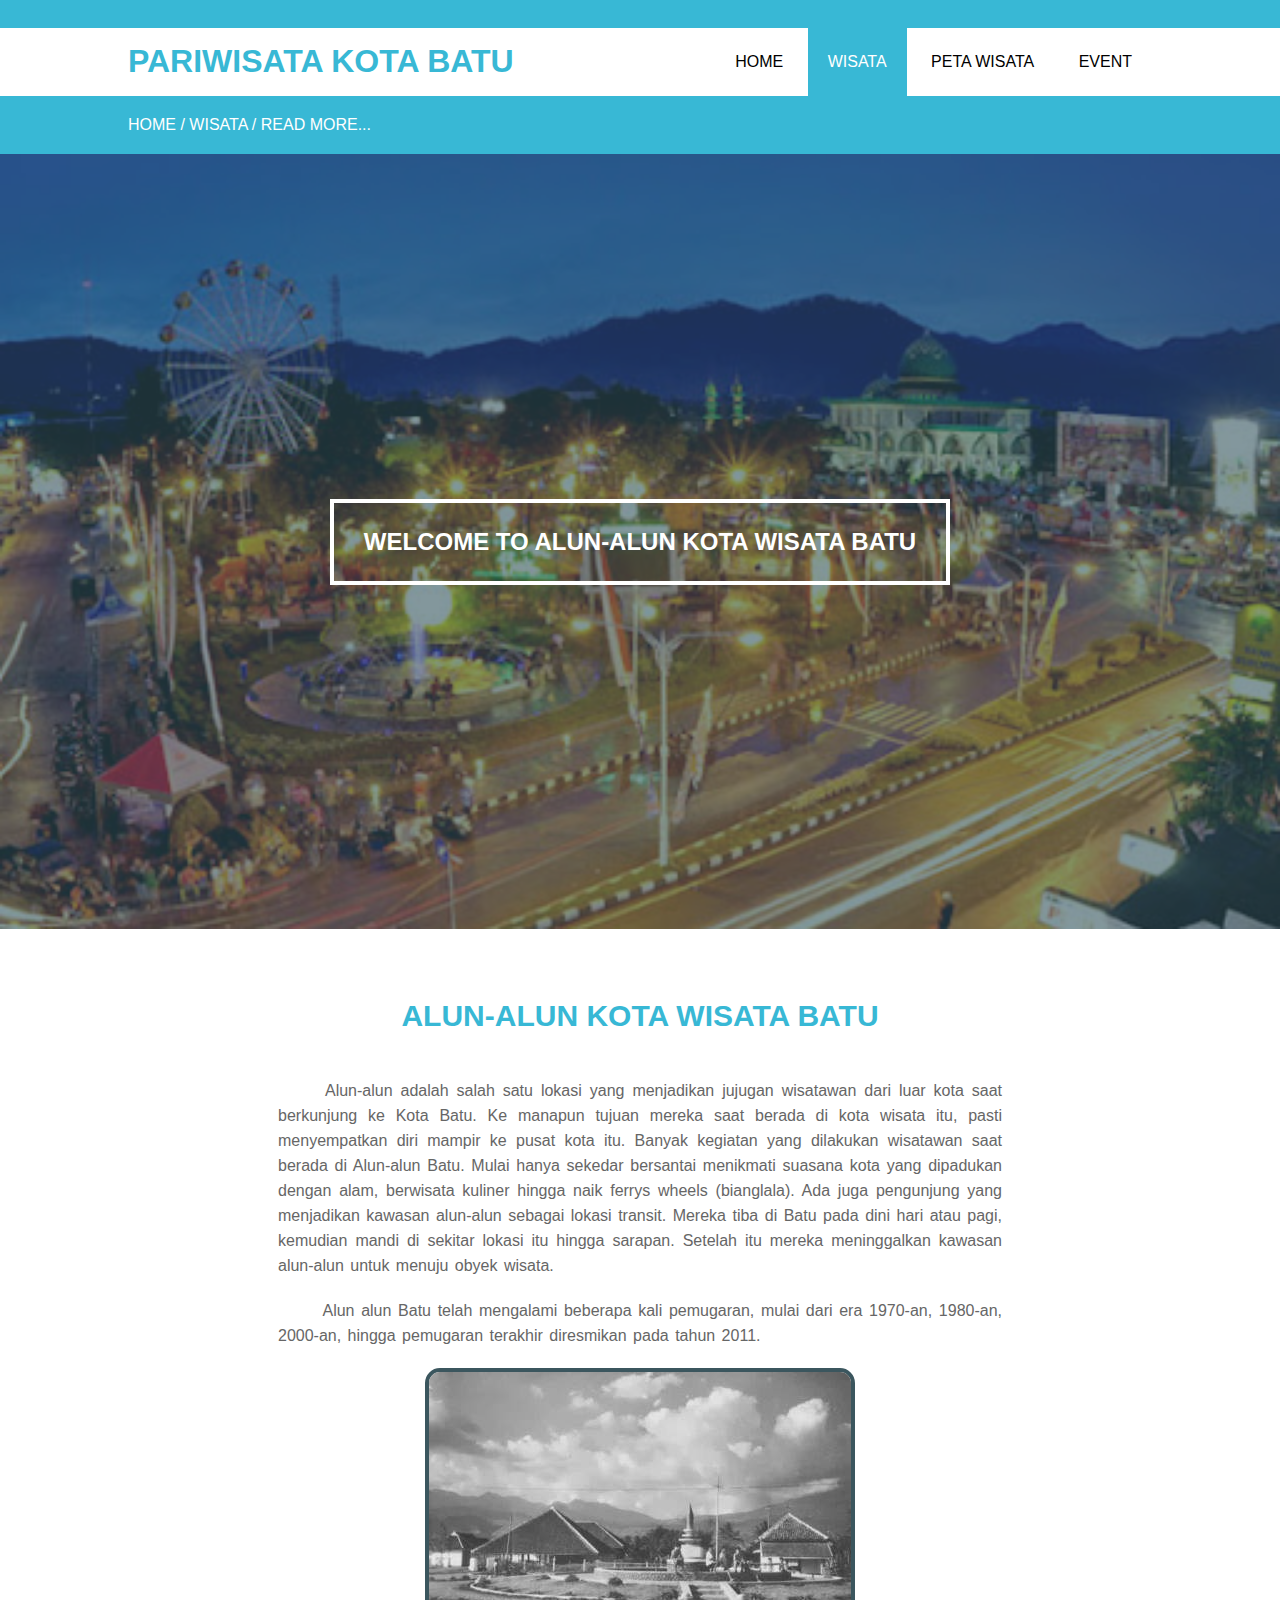
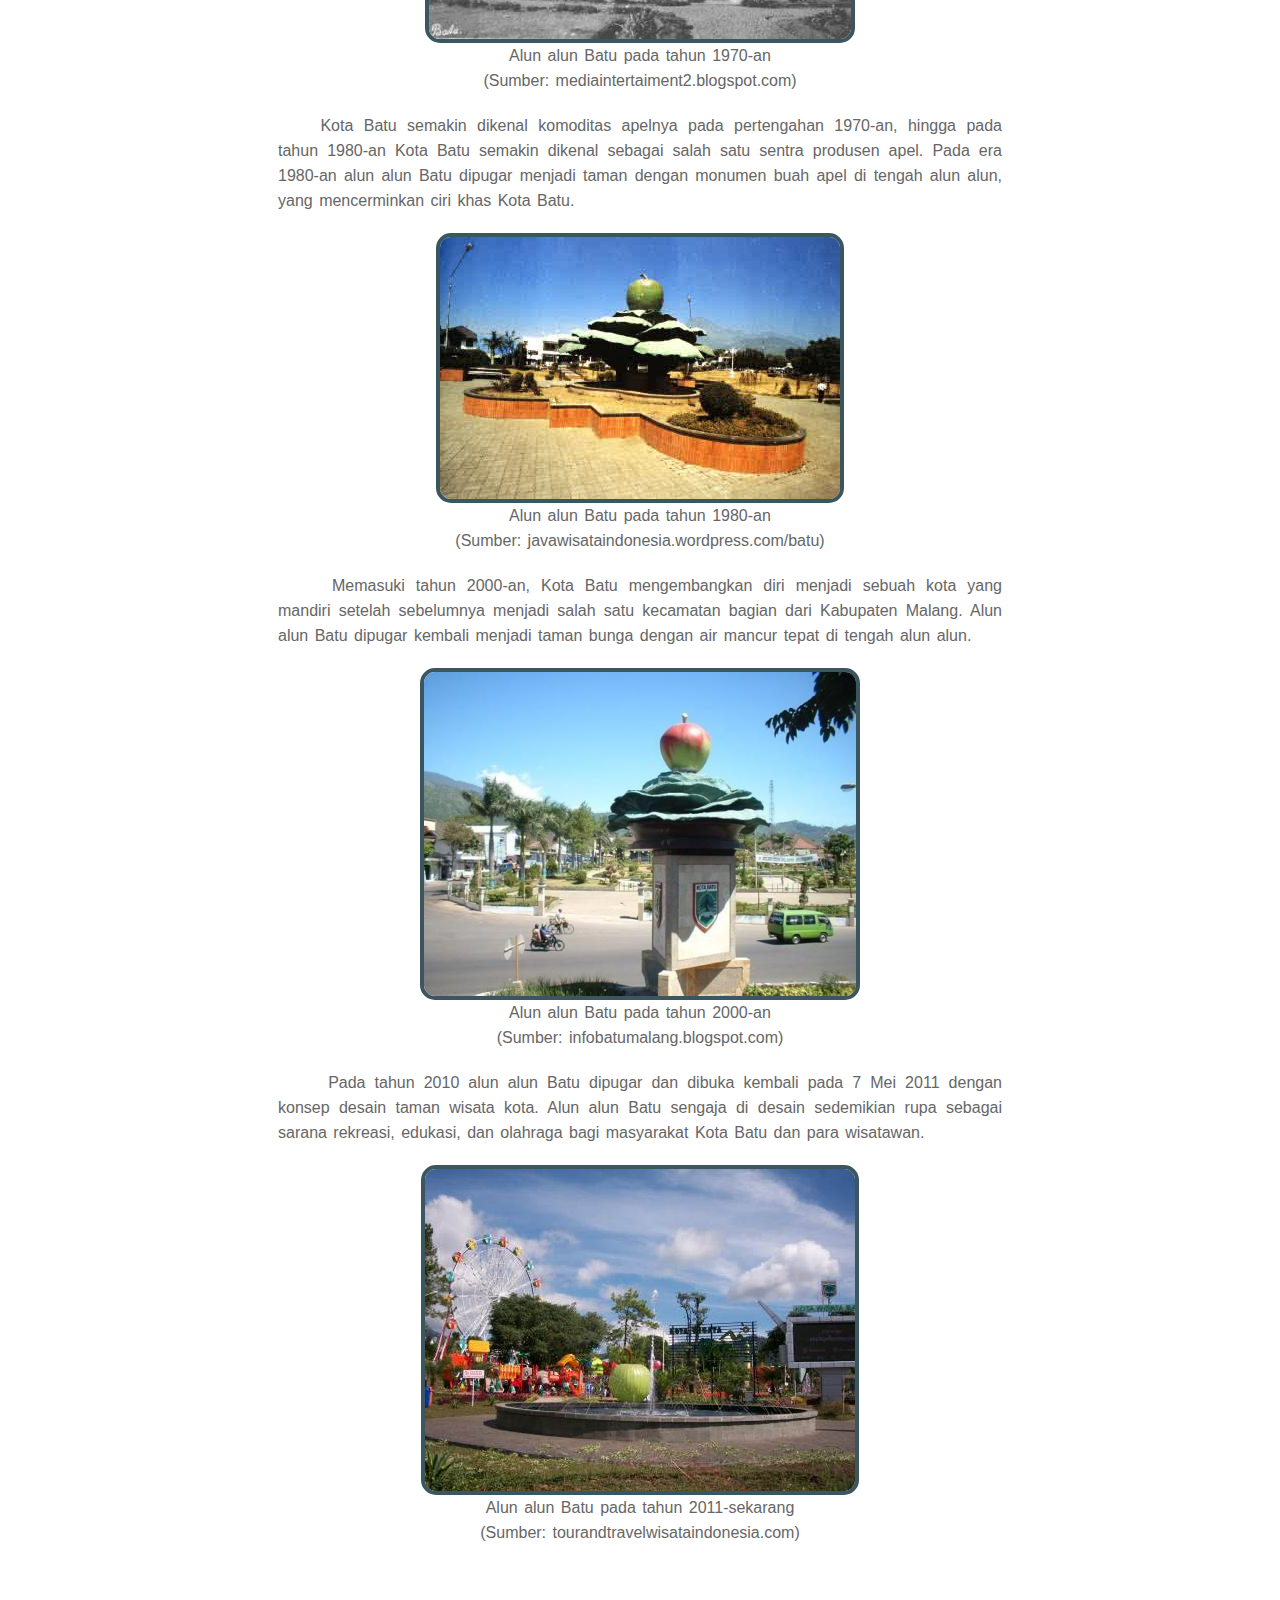
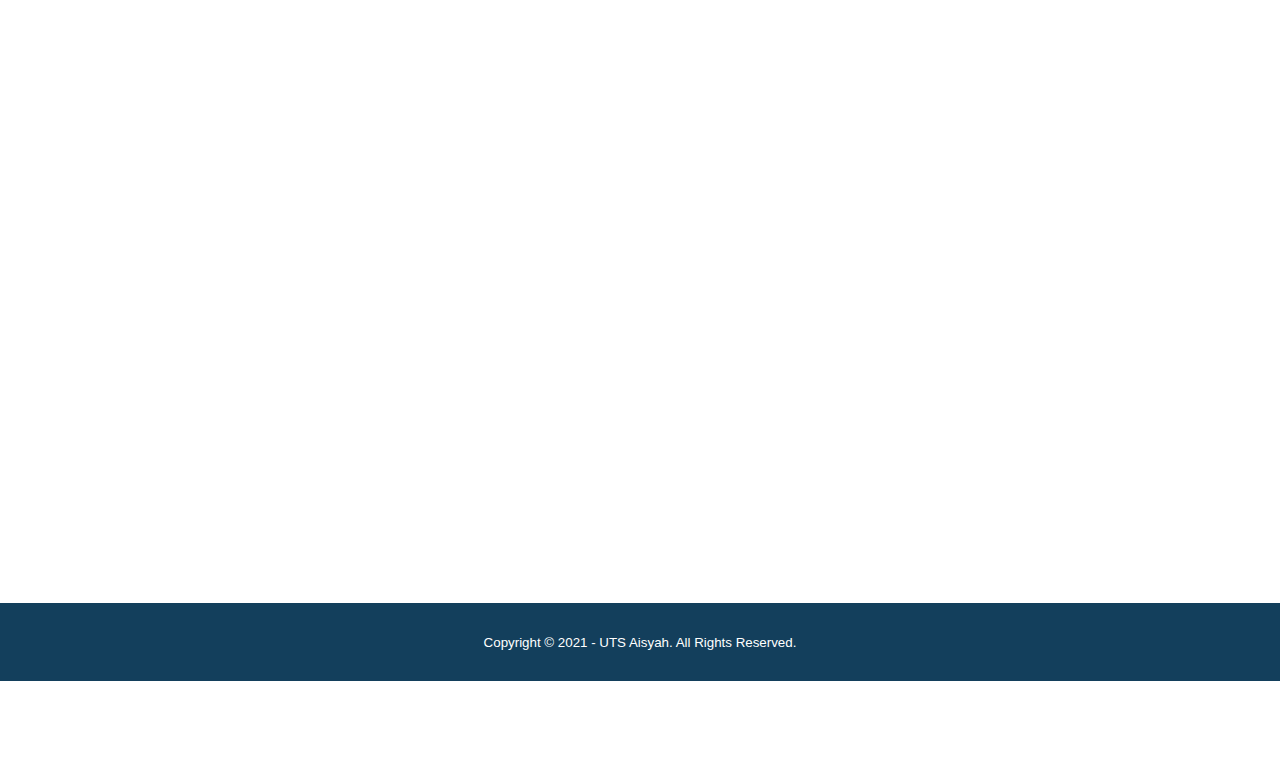
<file: wisata1.html>
<!DOCTYPE html>
<html lang="en">
<head>
    <title>Pariwisata Kota Batu</title>
    <link rel="stylesheet" type="text/css" href="style.css" >
    <link rel="stylesheet" href="https://cdnjs.cloudflare.com/ajax/libs/font-awesome/6.0.0-beta2/css/all.min.css" integrity="sha512-YWzhKL2whUzgiheMoBFwW8CKV4qpHQAEuvilg9FAn5VJUDwKZZxkJNuGM4XkWuk94WCrrwslk8yWNGmY1EduTA==" crossorigin="anonymous" referrerpolicy="no-referrer" />
    <script src="https://code.jquery.com/jquery-3.6.0.min.js" integrity="sha256-/xUj+3OJU5yExlq6GSYGSHk7tPXikynS7ogEvDej/m4=" crossorigin="anonymous"></script>
</head>
<body>
    <!-- loader -->
    <div class="bg-loader">
        <div class="loader"></div>
    </div>

    <!-- Header -->
    <div class="medsos">
        <div class="container">
            <ul>
                <li><a href="https://www.facebook.com/destinasiwisatabatu"><i class="fab fa-facebook"></i></a></li>
                <li><a href="https://www.instagram.com/kota.wisata.batu.malang/"><i class="fab fa-instagram"></i></a></li>
                <li><a href="https://www.youtube.com/channel/UCQXusk338O6h8WLgdaxvftQ"><i class="fab fa-youtube"></i></a></li>
                <li><a href="https://twitter.com/batutourismcity?t=pu5y-cpXyp6p9B5FvG7bvQ&s=09"><i class="fab fa-twitter"></i></a></li>
                <li><a href="https://vt.tiktok.com/ZSe2DwVKd/"><i class="fab fa-tiktok"></i></a></li>
            </ul>
        </div>
    </div>

    <header>
        <div class="container">
        <h1><a href="index.html">PARIWISATA KOTA BATU</a></h1>
            <ul>
                <li><a href="index.html">HOME</a></li>
                <li class="active"><a href="wisata.html">WISATA</a></li>
                <li><a href="peta.html">PETA WISATA</a></li>
                <li><a href="event.html">EVENT</a></li>
            </ul>
        </div>
    </header>

    <!-- label -->
    <section class="label">
        <div class="container">
            <p>HOME / WISATA / READ MORE...</p>
        </div>
    </section>

    <!-- banner -->
    <section class="bannerWisata1">
        <h2>WELCOME TO ALUN-ALUN KOTA WISATA BATU</h2>
        </section>

    <!-- Konten -->
    <section class="definisiWisata">
        <div class="definisi">
            
            <h3>ALUN-ALUN KOTA WISATA BATU</h3>
            
            <p> &emsp; &emsp; Alun-alun adalah salah satu lokasi yang menjadikan jujugan wisatawan dari luar kota 
                saat berkunjung ke Kota Batu. Ke manapun tujuan mereka saat berada di kota wisata itu,
                pasti menyempatkan diri mampir ke pusat kota itu. Banyak kegiatan yang dilakukan wisatawan
                saat berada di Alun-alun Batu. Mulai hanya sekedar bersantai menikmati suasana kota yang 
                dipadukan dengan alam, berwisata kuliner hingga naik ferrys wheels (bianglala). 
                Ada juga pengunjung yang menjadikan kawasan alun-alun sebagai lokasi transit. Mereka tiba
                di Batu pada dini hari atau pagi, kemudian mandi di sekitar lokasi itu hingga sarapan. Setelah itu 
                mereka meninggalkan kawasan alun-alun untuk menuju obyek wisata.</p>
            <p> &emsp; &emsp; Alun alun Batu telah mengalami beberapa kali pemugaran, mulai dari era 1970-an, 
                1980-an, 2000-an, hingga pemugaran terakhir diresmikan pada tahun 2011.</p>
            <img class="gambar" src="img/Alun alun Batu pada tahun 1970-an.jpg" alt="">
            <p style="text-align:center">Alun alun Batu pada tahun 1970-an <br> (Sumber: mediaintertaiment2.blogspot.com)</p>
            <p> &emsp; &emsp;Kota Batu semakin dikenal komoditas apelnya pada pertengahan 1970-an, hingga pada tahun 1980-an Kota Batu
                 semakin dikenal sebagai salah satu sentra produsen apel. Pada era 1980-an alun alun Batu dipugar menjadi 
                 taman dengan monumen buah apel di tengah alun alun, yang mencerminkan ciri khas Kota Batu.</p>
            <img class="gambar" src="img/Alun alun Batu pada tahun 1980-an.jpg" alt="">
            <p style="text-align:center">Alun alun Batu pada tahun 1980-an <br> (Sumber: javawisataindonesia.wordpress.com/batu)</p>
            <p>&emsp; &emsp; Memasuki tahun 2000-an, Kota Batu mengembangkan diri menjadi sebuah kota yang mandiri setelah sebelumnya menjadi salah
                satu kecamatan bagian dari Kabupaten Malang. Alun alun Batu dipugar kembali menjadi taman bunga dengan air mancur tepat
               di tengah alun alun.</p>
            <img class="gambar" src="img/Alun alun Batu pada tahun 2000-an.jpg" alt="">
            <p style="text-align:center">Alun alun Batu pada tahun 2000-an <br> (Sumber: infobatumalang.blogspot.com)</p>
            <p>&emsp; &emsp; Pada tahun 2010 alun alun Batu dipugar dan dibuka kembali pada 7 Mei 2011 dengan konsep desain taman wisata kota. Alun alun Batu 
                sengaja di desain sedemikian rupa sebagai sarana rekreasi, edukasi, dan olahraga bagi masyarakat Kota Batu dan para wisatawan.</p>
                <img class="gambar" src="img/Alun alun Batu pada tahun 2011-sekarang.jpg" alt="">
                <p style="text-align:center">Alun alun Batu pada tahun 2011-sekarang <br> (Sumber: tourandtravelwisataindonesia.com)</p>
                <br><br> <br>
                <iframe src="//www.youtube.com/embed/xpPsh5PNZ1Y" width="1080" height="500"  frameborder="0" allowfullscreen="allowfullscreen"></iframe>

        </div>

        <!-- footer -->
    <footer>
        <div class="container">
            <small>Copyright &copy; 2021 - UTS Aisyah. All Rights Reserved. </small>
        </div>
    </footer>
</body>
</html>
</file>
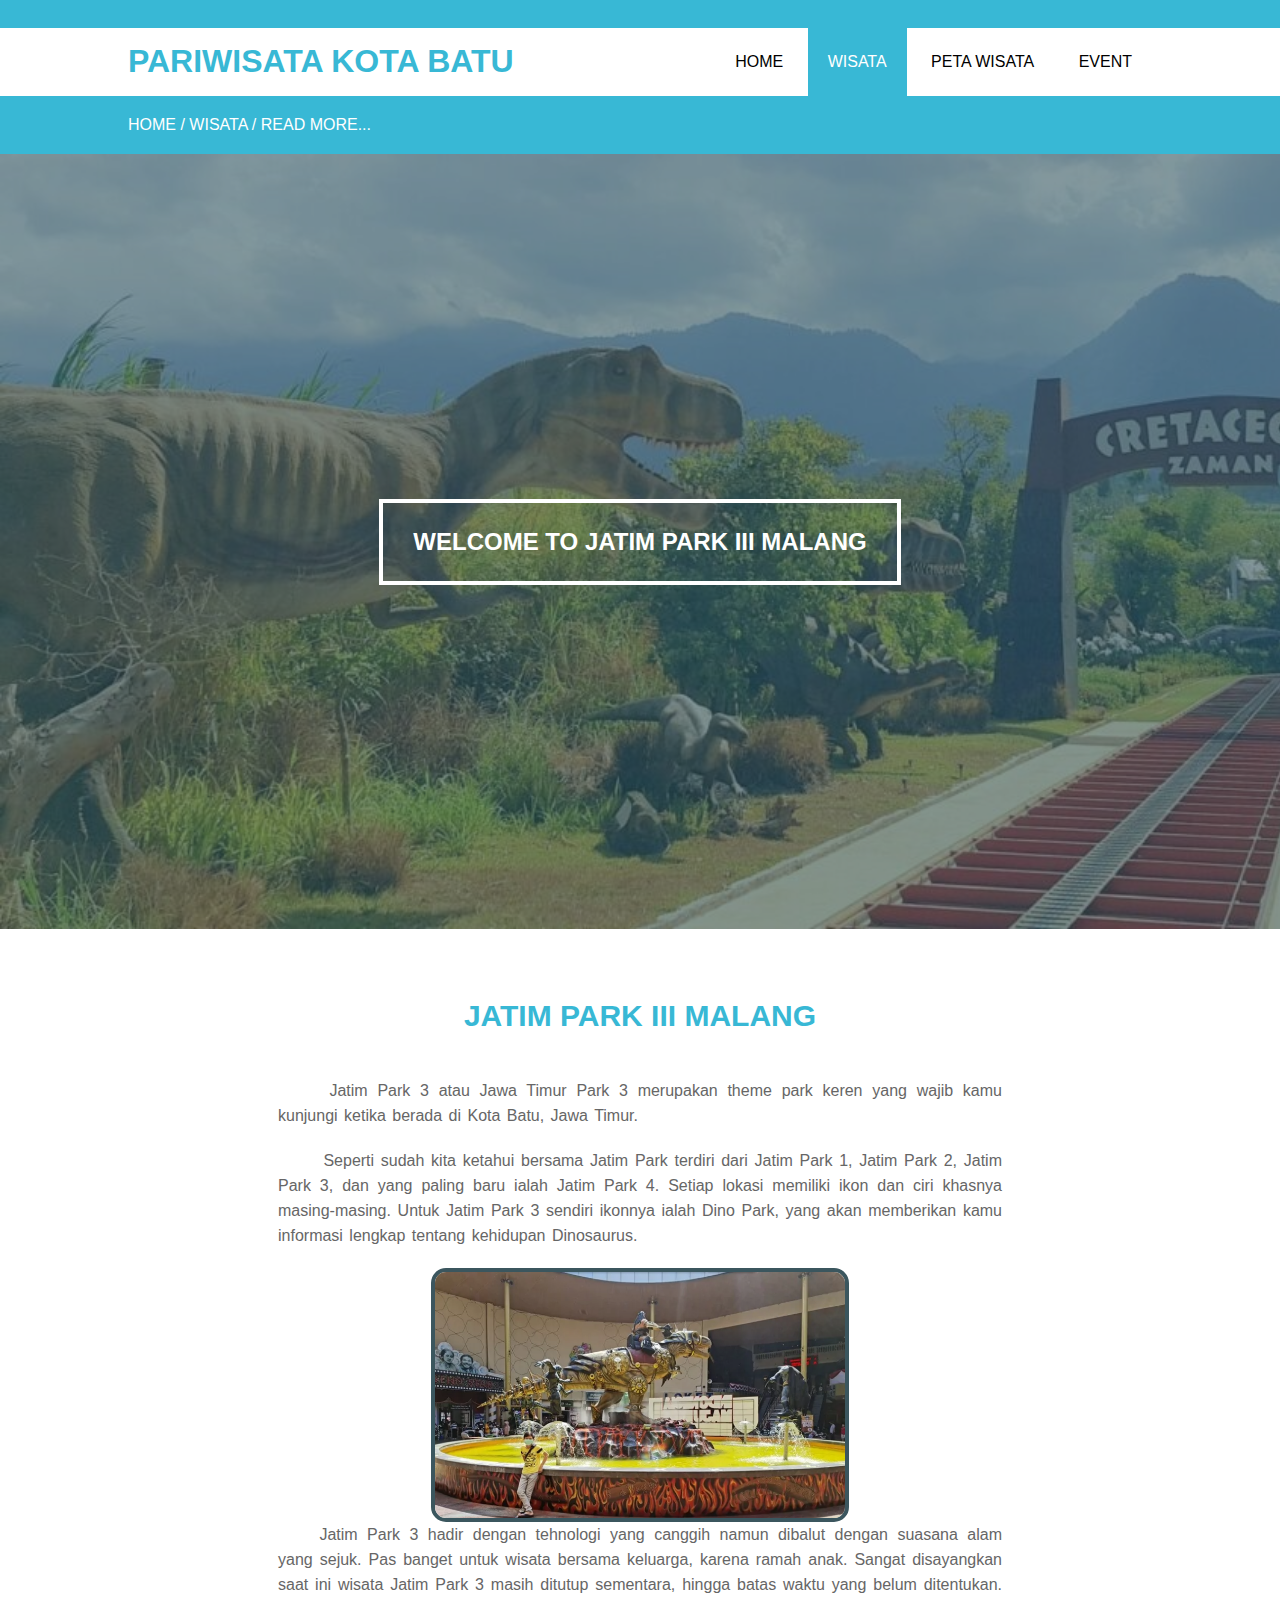
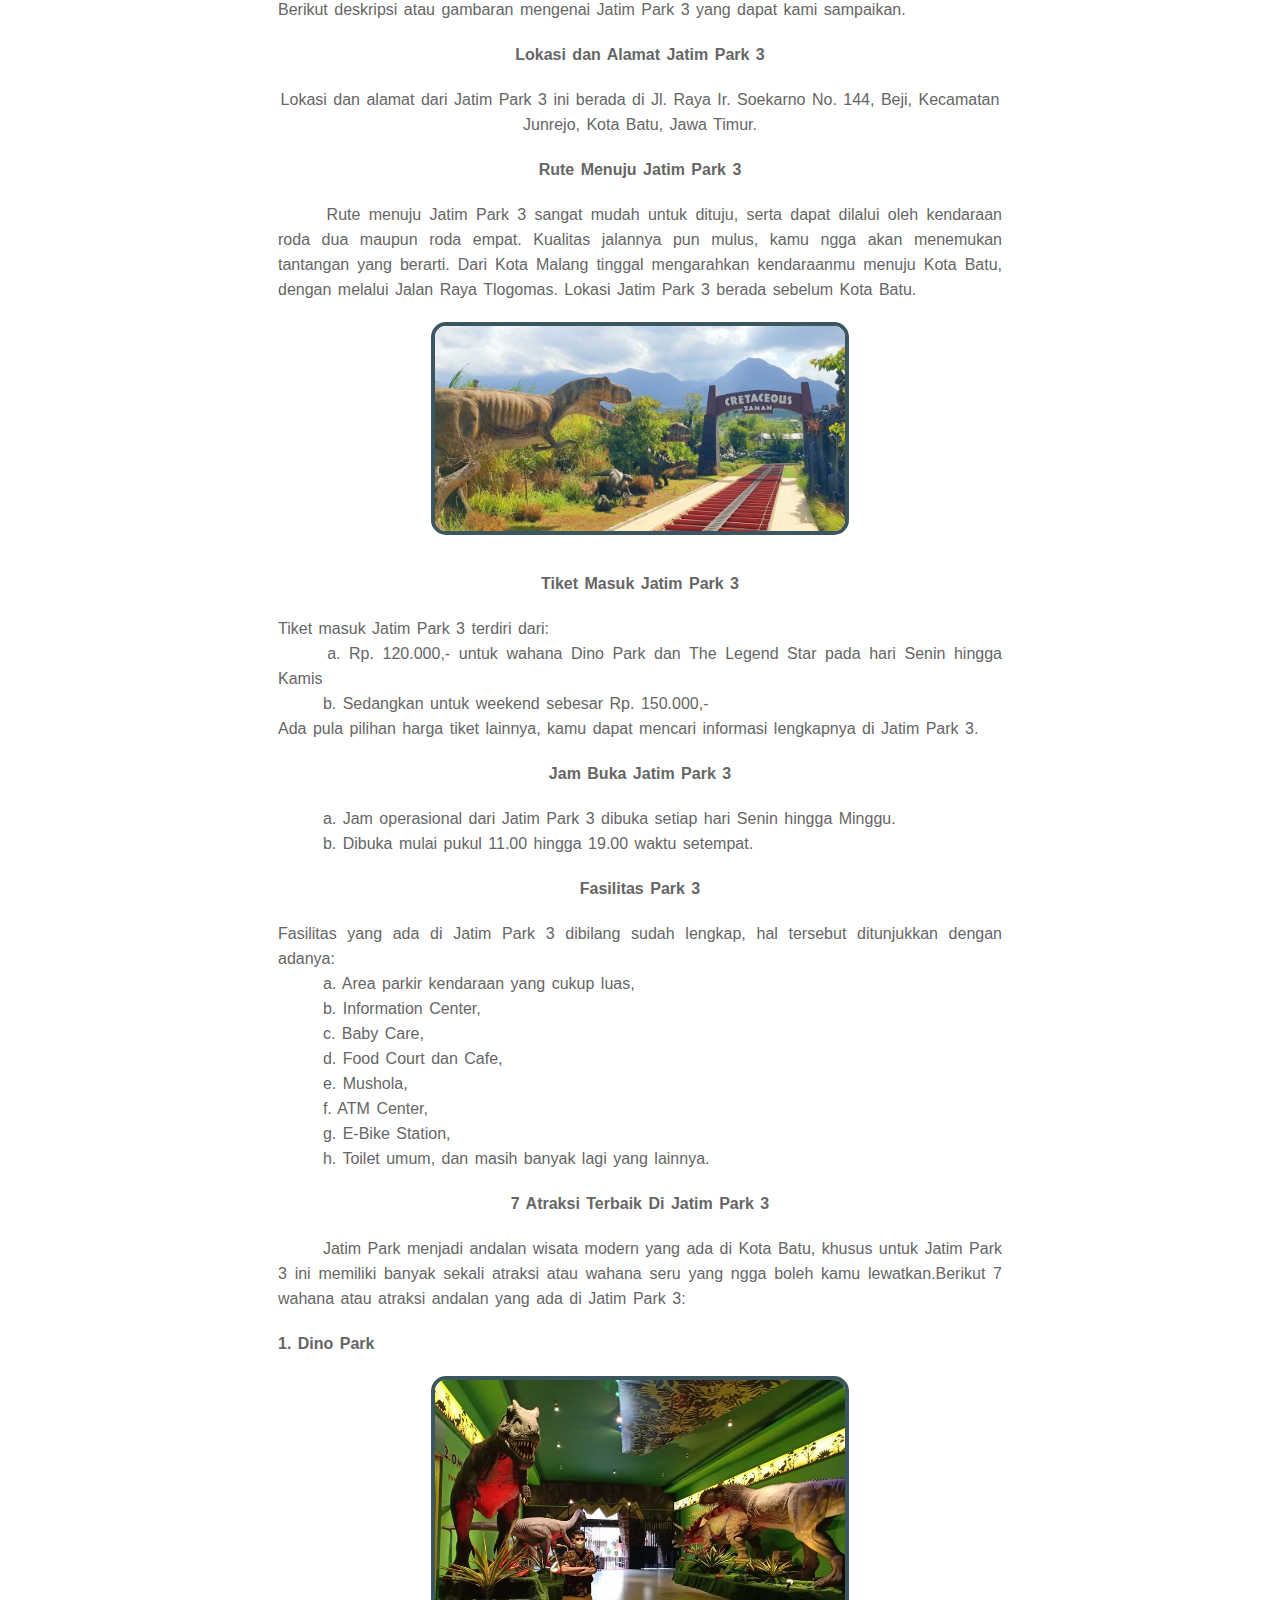
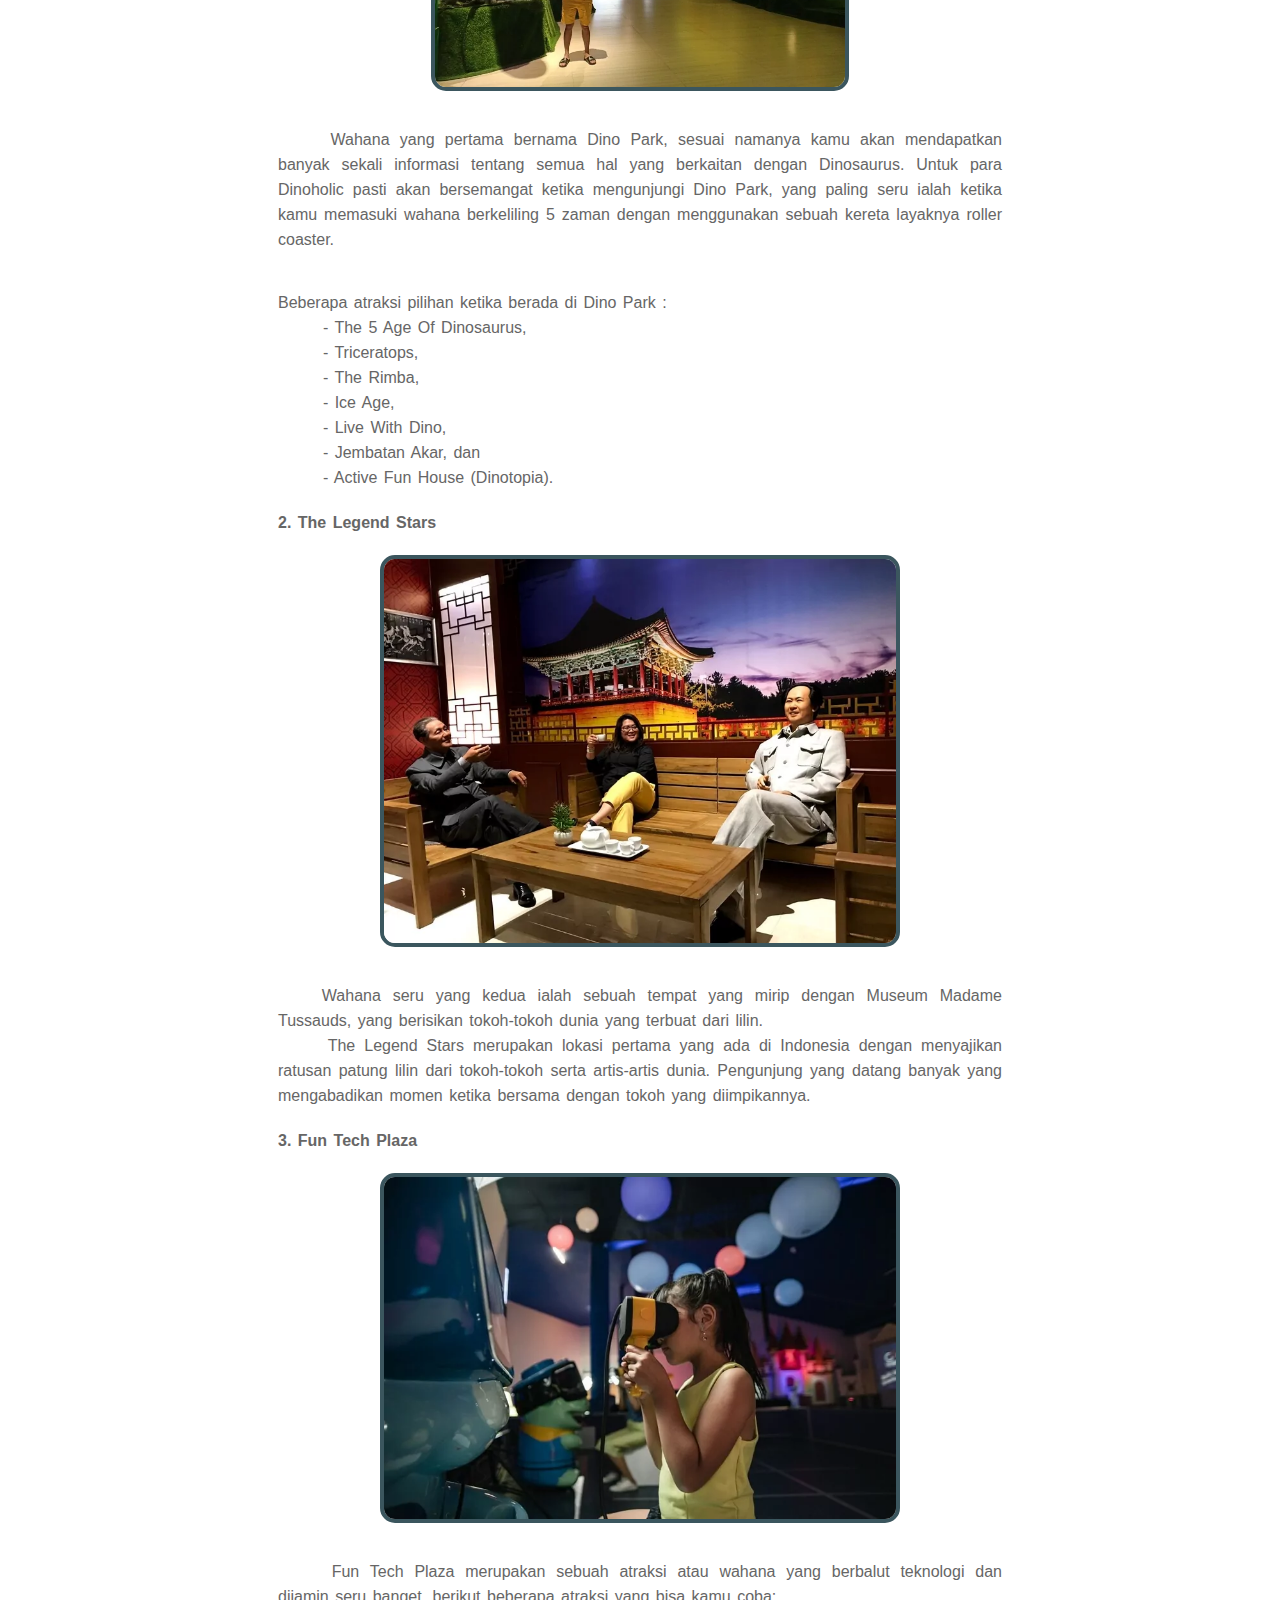
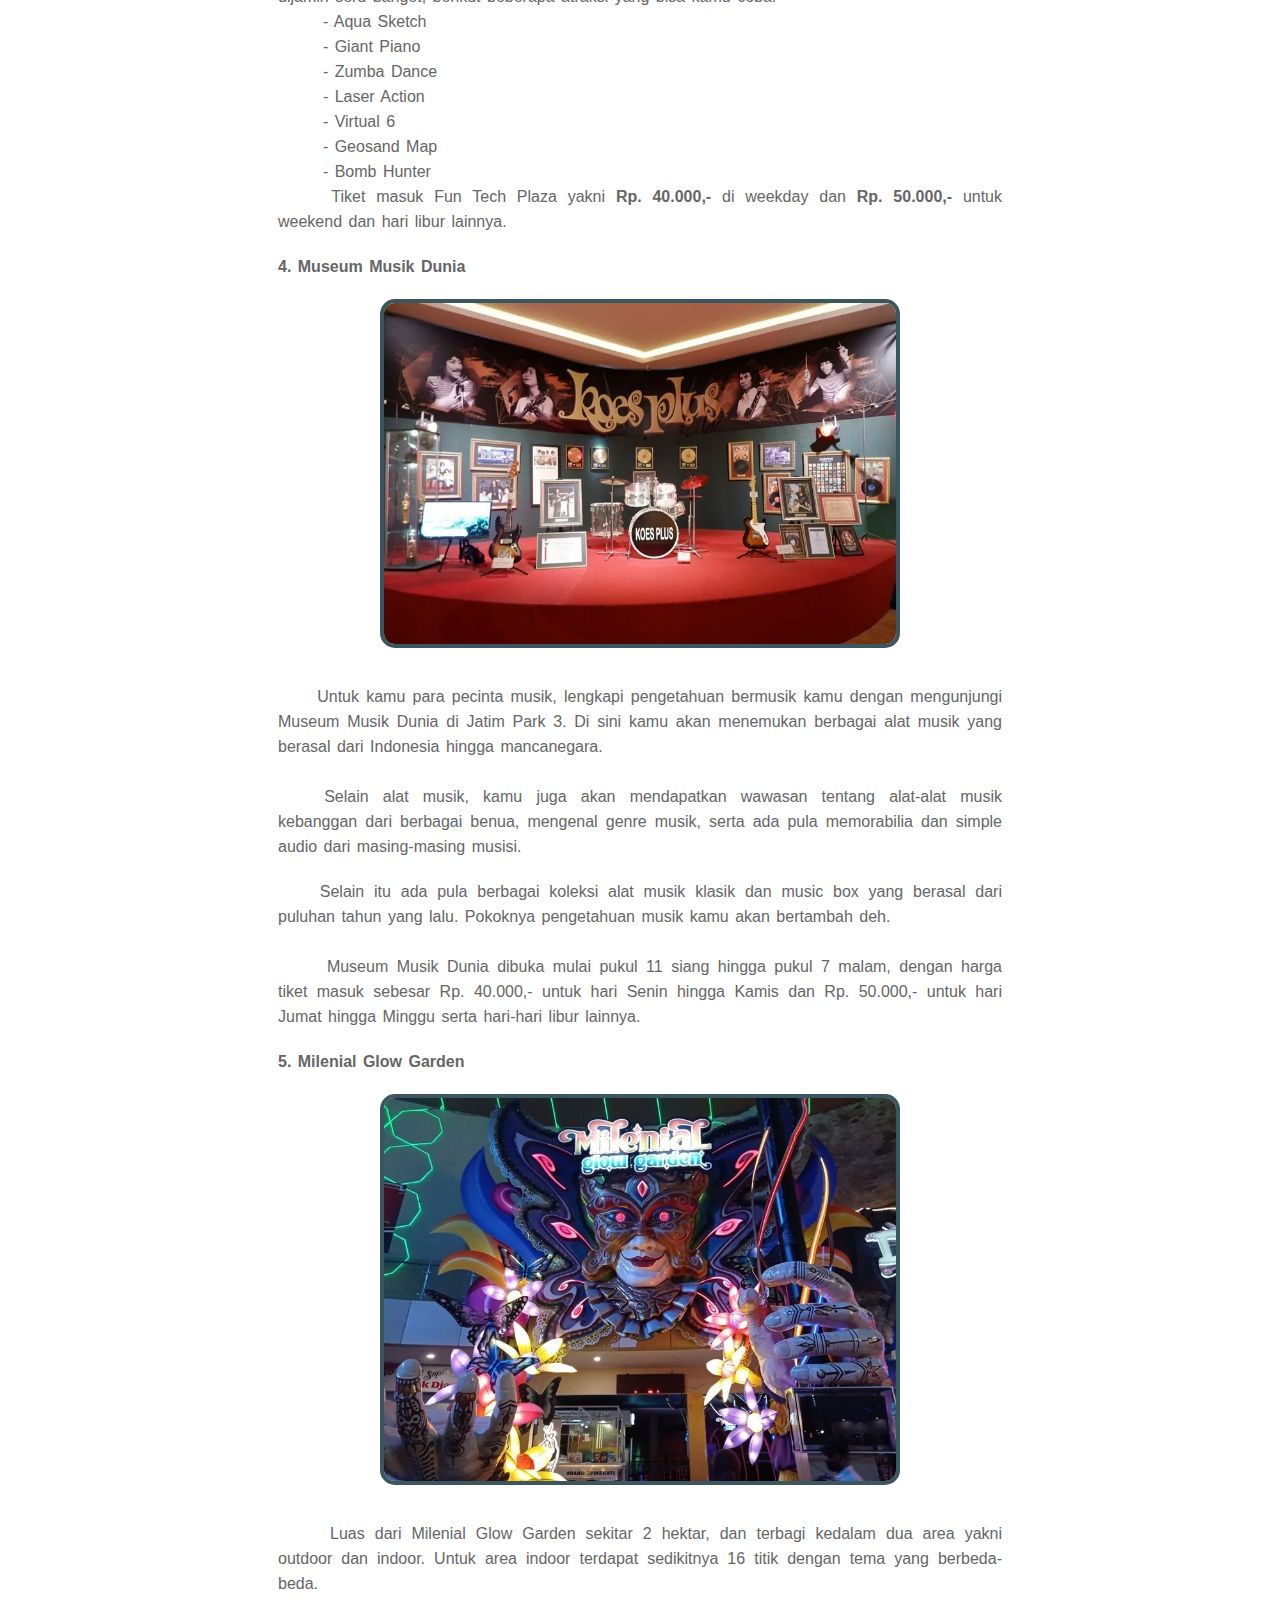
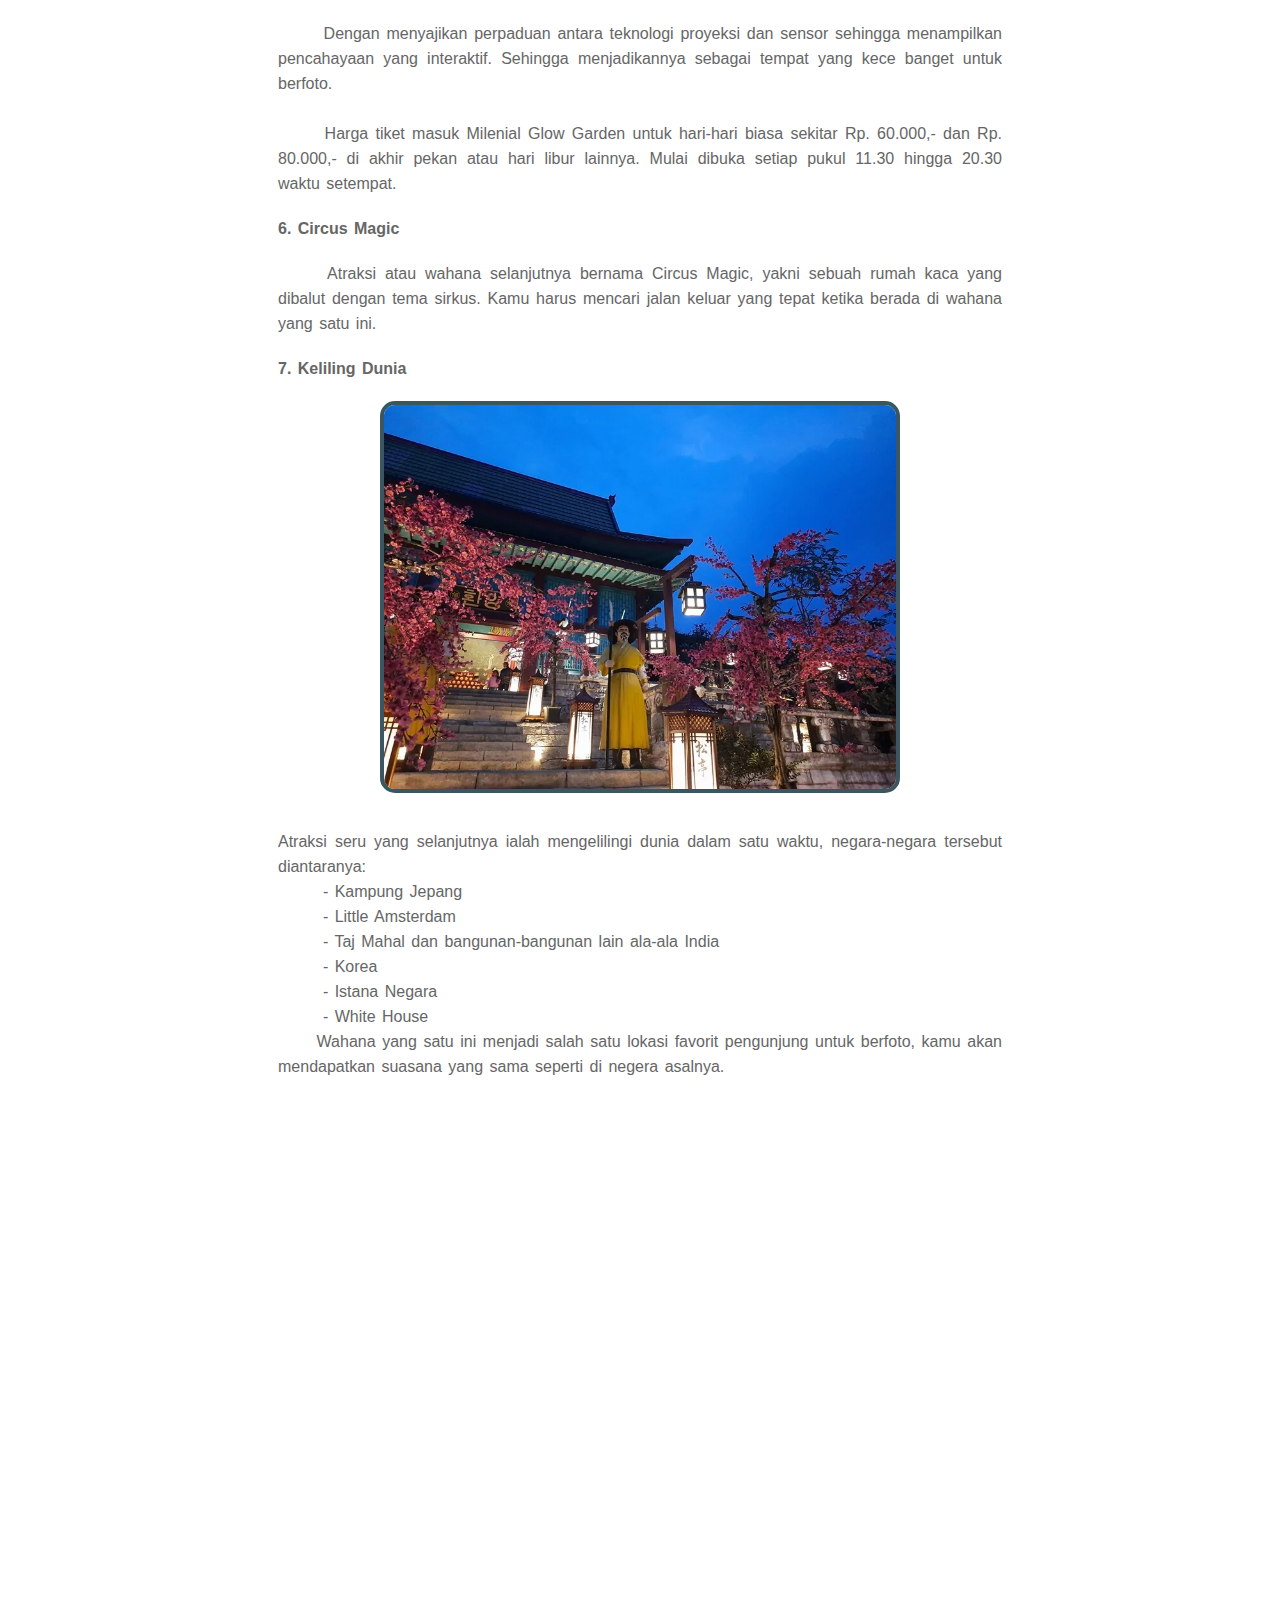
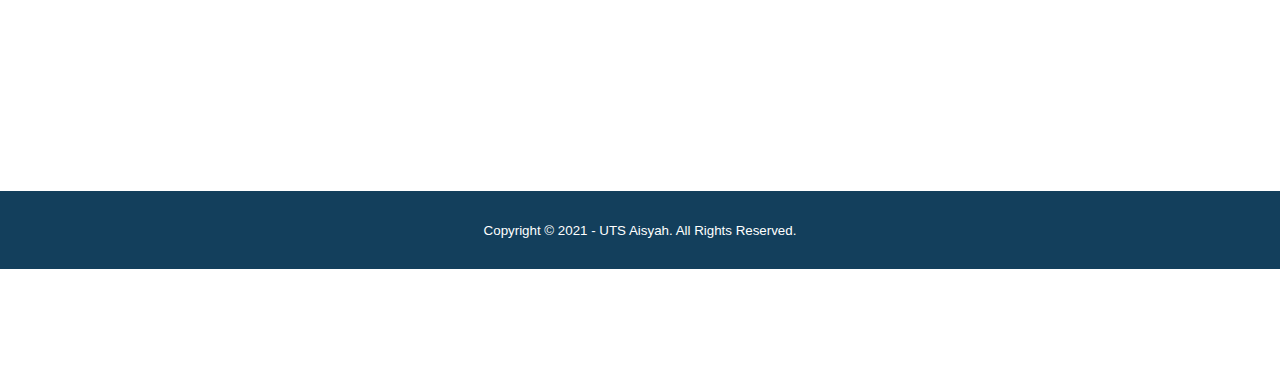
<file: wisata2.html>
<!DOCTYPE html>
<html lang="en">
<head>
    <title>Pariwisata Kota Batu</title>
    <link rel="stylesheet" type="text/css" href="style.css" >
    <link rel="stylesheet" href="https://cdnjs.cloudflare.com/ajax/libs/font-awesome/6.0.0-beta2/css/all.min.css" integrity="sha512-YWzhKL2whUzgiheMoBFwW8CKV4qpHQAEuvilg9FAn5VJUDwKZZxkJNuGM4XkWuk94WCrrwslk8yWNGmY1EduTA==" crossorigin="anonymous" referrerpolicy="no-referrer" />
    <script src="https://code.jquery.com/jquery-3.6.0.min.js" integrity="sha256-/xUj+3OJU5yExlq6GSYGSHk7tPXikynS7ogEvDej/m4=" crossorigin="anonymous"></script>
</head>
<body>
    <!-- loader -->
    <div class="bg-loader">
        <div class="loader"></div>
    </div>

    <!-- Header -->
    <div class="medsos">
        <div class="container">
            <ul>
                <li><a href="https://www.facebook.com/destinasiwisatabatu"><i class="fab fa-facebook"></i></a></li>
                <li><a href="https://www.instagram.com/kota.wisata.batu.malang/"><i class="fab fa-instagram"></i></a></li>
                <li><a href="https://www.youtube.com/channel/UCQXusk338O6h8WLgdaxvftQ"><i class="fab fa-youtube"></i></a></li>
                <li><a href="https://twitter.com/batutourismcity?t=pu5y-cpXyp6p9B5FvG7bvQ&s=09"><i class="fab fa-twitter"></i></a></li>
                <li><a href="https://vt.tiktok.com/ZSe2DwVKd/"><i class="fab fa-tiktok"></i></a></li>
            </ul>
        </div>
    </div>

    <header>
        <div class="container">
        <h1><a href="index.html">PARIWISATA KOTA BATU</a></h1>
            <ul>
                <li><a href="index.html">HOME</a></li>
                <li class="active"><a href="wisata.html">WISATA</a></li>
                <li><a href="peta.html">PETA WISATA</a></li>
                <li><a href="event.html">EVENT</a></li>
            </ul>
        </div>
    </header>

    <!-- label -->
    <section class="label">
        <div class="container">
            <p>HOME / WISATA / READ MORE...</p>
        </div>
    </section>

    <!-- banner -->
    <section class="bannerWisata2">
        <h2>WELCOME TO JATIM PARK III MALANG</h2>
        </section>

    <!-- Konten -->
    <section class="definisiWisata">
        <div class="definisi">
            
            <h3>JATIM PARK III MALANG</h3>
            
            <p> &emsp; &emsp; Jatim Park 3 atau Jawa Timur Park 3 merupakan theme park keren yang wajib kamu 
                kunjungi ketika berada di Kota Batu, Jawa Timur.</p>
            <p> &emsp; &emsp; Seperti sudah kita ketahui bersama Jatim Park terdiri dari Jatim Park 1, 
                Jatim Park 2, Jatim Park 3, dan yang paling baru ialah Jatim Park 4. Setiap lokasi memiliki 
                ikon dan ciri khasnya masing-masing. Untuk Jatim Park 3 sendiri ikonnya ialah Dino Park, 
                yang akan memberikan kamu informasi lengkap tentang kehidupan Dinosaurus.</p>
            <img class="gambar" src="img/jatimpark3_01.PNG" width="40%" alt="">
            <p> &emsp; &emsp;Jatim Park 3 hadir dengan tehnologi yang canggih namun dibalut dengan suasana 
                alam yang sejuk. Pas banget untuk wisata bersama keluarga, karena ramah anak.
                Sangat disayangkan saat ini wisata Jatim Park 3 masih ditutup sementara, hingga 
                batas waktu yang belum ditentukan. Berikut deskripsi atau gambaran mengenai Jatim Park 3 
                yang dapat kami sampaikan.</p>

            <p size="2" style="text-align:center"> <strong>Lokasi dan Alamat Jatim Park 3</strong> </p>
            <p style="text-align:center">Lokasi dan alamat dari Jatim Park 3 ini berada di Jl. Raya Ir. Soekarno No. 144, Beji, 
                Kecamatan Junrejo, Kota Batu, Jawa Timur.</p>

            <p size="2" style="text-align:center"> <strong>Rute Menuju Jatim Park 3</strong> </p>
            <p> &emsp; &emsp; Rute menuju Jatim Park 3 sangat mudah untuk dituju, serta dapat dilalui oleh kendaraan roda dua maupun roda empat. 
                Kualitas jalannya pun mulus, kamu ngga akan menemukan tantangan yang berarti. 
                Dari Kota Malang tinggal mengarahkan kendaraanmu menuju Kota Batu, dengan melalui Jalan Raya Tlogomas. 
                Lokasi Jatim Park 3 berada sebelum Kota Batu.</p>
            <img class="gambar" src="img/banner wisata 2.jpg" width="40%" alt="">
            <br> <br>

            <p size="2" style="text-align:center"> <strong> Tiket Masuk Jatim Park 3</strong> </p>
            <p>Tiket masuk Jatim Park 3 terdiri dari:
                <br> &emsp; &emsp;  a. Rp. 120.000,- untuk wahana Dino Park dan The Legend Star pada hari Senin hingga Kamis
                <br> &emsp; &emsp; b. Sedangkan untuk weekend sebesar Rp. 150.000,-
                <br> Ada pula pilihan harga tiket lainnya, kamu dapat mencari informasi lengkapnya di Jatim Park 3.</p>

            <p size="2" style="text-align:center"><strong> Jam Buka Jatim Park 3</strong> </p>
            <p>
                &emsp; &emsp; a. Jam operasional dari Jatim Park 3 dibuka setiap hari Senin hingga Minggu.
                <br> &emsp; &emsp; b. Dibuka mulai pukul 11.00 hingga 19.00 waktu setempat.
            </p> 

            <p size="2" style="text-align:center"><strong> Fasilitas Park 3</strong> </p>
            <p>Fasilitas yang ada di Jatim Park 3 dibilang sudah lengkap, hal tersebut ditunjukkan dengan adanya:
                <br> &emsp; &emsp; a. Area parkir kendaraan yang cukup luas,
                <br> &emsp; &emsp; b. Information Center,
                <br> &emsp; &emsp; c. Baby Care,
                <br> &emsp; &emsp; d. Food Court dan Cafe,
                <br> &emsp; &emsp; e. Mushola,
                <br> &emsp; &emsp; f.  ATM Center,
                <br> &emsp; &emsp; g. E-Bike Station,
                <br> &emsp; &emsp; h. Toilet umum, dan masih banyak lagi yang lainnya.</p>

            <p size="2" style="text-align:center"><strong>7 Atraksi Terbaik Di Jatim Park 3</strong> </p>
            <p>&emsp; &emsp; Jatim Park menjadi andalan wisata modern yang ada di Kota Batu, khusus untuk Jatim Park 3 ini 
                memiliki banyak sekali atraksi atau wahana seru yang ngga boleh kamu lewatkan.Berikut 7 wahana 
                atau atraksi andalan yang ada di Jatim Park 3:</p>
                <p size="2"><strong>1. Dino Park</strong> </p>
                <img class="gambar" src="img/jatimpark3_02.webp" width="40%" alt=""> <br><br>
                <p> &emsp; &emsp; Wahana yang pertama bernama Dino Park, sesuai namanya kamu akan mendapatkan banyak sekali 
                    informasi tentang semua hal yang berkaitan dengan Dinosaurus. Untuk para Dinoholic pasti 
                    akan bersemangat ketika mengunjungi Dino Park, yang paling seru ialah ketika kamu memasuki
                     wahana berkeliling 5 zaman dengan menggunakan sebuah kereta layaknya roller coaster.</p>
                <br>
                <p>Beberapa atraksi pilihan ketika berada di Dino Park :
                    <br> &emsp; &emsp; - The 5 Age Of Dinosaurus,
                    <br> &emsp; &emsp; - Triceratops,
                    <br> &emsp; &emsp; - The Rimba,
                    <br> &emsp; &emsp; - Ice Age,
                    <br> &emsp; &emsp; - Live With Dino,
                    <br> &emsp; &emsp; - Jembatan Akar, dan
                    <br> &emsp; &emsp; - Active Fun House (Dinotopia).
                </p>

                <p size="2"><strong>2. The Legend Stars</strong> </p>
                <img class="gambar" src="img/jatimpark3_03.webp" width="50%" alt=""> <br><br>
                <p>&emsp; &emsp;Wahana seru yang kedua ialah sebuah tempat yang mirip dengan Museum Madame Tussauds, yang berisikan 
                    tokoh-tokoh dunia yang terbuat dari lilin. <br> &emsp; &emsp; The Legend Stars merupakan lokasi pertama yang ada
                    di Indonesia dengan menyajikan ratusan patung lilin dari tokoh-tokoh serta artis-artis dunia. 
                    Pengunjung yang datang banyak yang mengabadikan momen ketika bersama dengan tokoh yang diimpikannya.</p>

                <p size="2"><strong>3. Fun Tech Plaza</strong> </p>
                <img class="gambar" src="img/jatimpark3_04.webp" width="50%" alt=""> <br><br>
                <p>&emsp; &emsp; Fun Tech Plaza merupakan sebuah atraksi atau wahana yang berbalut teknologi dan dijamin seru banget, berikut beberapa atraksi yang bisa kamu coba:
                    <br> &emsp; &emsp; - Aqua Sketch
                    <br> &emsp; &emsp; - Giant Piano
                    <br> &emsp; &emsp; - Zumba Dance
                    <br> &emsp; &emsp; - Laser Action
                    <br> &emsp; &emsp; - Virtual 6
                    <br> &emsp; &emsp; - Geosand Map
                    <br> &emsp; &emsp; - Bomb Hunter
                    <br> &emsp; &emsp; Tiket masuk Fun Tech Plaza yakni <b>Rp. 40.000,-</b>  di weekday dan <b>Rp. 50.000,-</b>  untuk weekend dan hari libur lainnya.</p>

                <p size="2"><strong>4. Museum Musik Dunia</strong> </p>
                <img class="gambar" src="img/jatimpark3_05.webp" width="50%" alt=""> <br><br>
                <p>&emsp; &emsp;Untuk kamu para pecinta musik, lengkapi pengetahuan bermusik kamu dengan mengunjungi Museum Musik Dunia di Jatim Park 3. 
                    Di sini kamu akan menemukan berbagai alat musik yang berasal dari Indonesia hingga mancanegara. <br> <br>
                    &emsp; &emsp;Selain alat musik, kamu juga akan mendapatkan wawasan tentang alat-alat musik kebanggan dari berbagai benua, mengenal genre 
                    musik, serta ada pula memorabilia dan simple audio dari masing-masing musisi.</p>
                <p>&emsp; &emsp;Selain itu ada pula berbagai koleksi alat musik klasik dan music box yang berasal dari puluhan tahun yang lalu. Pokoknya pengetahuan musik kamu akan bertambah deh.
                    <br> <br> &emsp; &emsp; Museum Musik Dunia dibuka mulai pukul 11 siang hingga pukul 7 malam, dengan harga tiket masuk sebesar Rp. 40.000,- 
                    untuk hari Senin hingga Kamis dan Rp. 50.000,- untuk hari Jumat hingga Minggu serta hari-hari libur lainnya.</p>

                <p size="2"><strong>5. Milenial Glow Garden</strong> </p>
                <img class="gambar" src="img/jatimpark3_06.webp" width="50%" alt=""> <br><br>
                <p>&emsp; &emsp; Luas dari Milenial Glow Garden sekitar 2 hektar, dan terbagi kedalam dua area yakni outdoor dan indoor. Untuk area indoor terdapat sedikitnya 16 titik dengan tema yang berbeda-beda. <br> <br>
                    &emsp; &emsp; Dengan menyajikan perpaduan antara teknologi proyeksi dan sensor sehingga menampilkan pencahayaan yang interaktif. Sehingga menjadikannya sebagai tempat yang kece banget untuk berfoto. <br> <br>
                    &emsp; &emsp; Harga tiket masuk Milenial Glow Garden untuk hari-hari biasa sekitar Rp. 60.000,- dan Rp. 80.000,- di akhir pekan atau hari libur lainnya. Mulai dibuka setiap pukul 11.30 hingga 20.30 waktu setempat. </p>

                <p size="2"><strong>6. Circus Magic</strong> </p>
                <p>&emsp; &emsp; Atraksi atau wahana selanjutnya bernama Circus Magic, yakni sebuah rumah kaca yang dibalut dengan tema sirkus. Kamu harus mencari jalan keluar yang tepat ketika berada di wahana yang satu ini.</p>

                <p size="2"><strong>7. Keliling Dunia</strong> </p>
                <img class="gambar" src="img/jatimpark3_07.webp" width="50%" alt=""> <br><br>
                <p>Atraksi seru yang selanjutnya ialah mengelilingi dunia dalam satu waktu, negara-negara tersebut diantaranya:
                    <br> &emsp; &emsp; - Kampung Jepang
                    <br> &emsp; &emsp; - Little Amsterdam
                    <br> &emsp; &emsp; - Taj Mahal dan bangunan-bangunan lain ala-ala India
                    <br> &emsp; &emsp; - Korea
                    <br> &emsp; &emsp; - Istana Negara
                    <br> &emsp; &emsp; - White House
                    <br> &emsp; &emsp;Wahana yang satu ini menjadi salah satu lokasi favorit pengunjung untuk berfoto, kamu akan mendapatkan suasana yang sama seperti di negera asalnya.</p>
                
                    <br><br> <br>
                    <iframe src="//www.youtube.com/embed/Zq91eLeENcI" width="1080" height="500"  frameborder="0" allowfullscreen="allowfullscreen"></iframe>
        </div>
        <br> <br> <br>
        <footer>
            <div class="container">
                <small>Copyright &copy; 2021 - UTS Aisyah. All Rights Reserved. </small>
            </div>
        </footer>

</body>
</html>
</file>
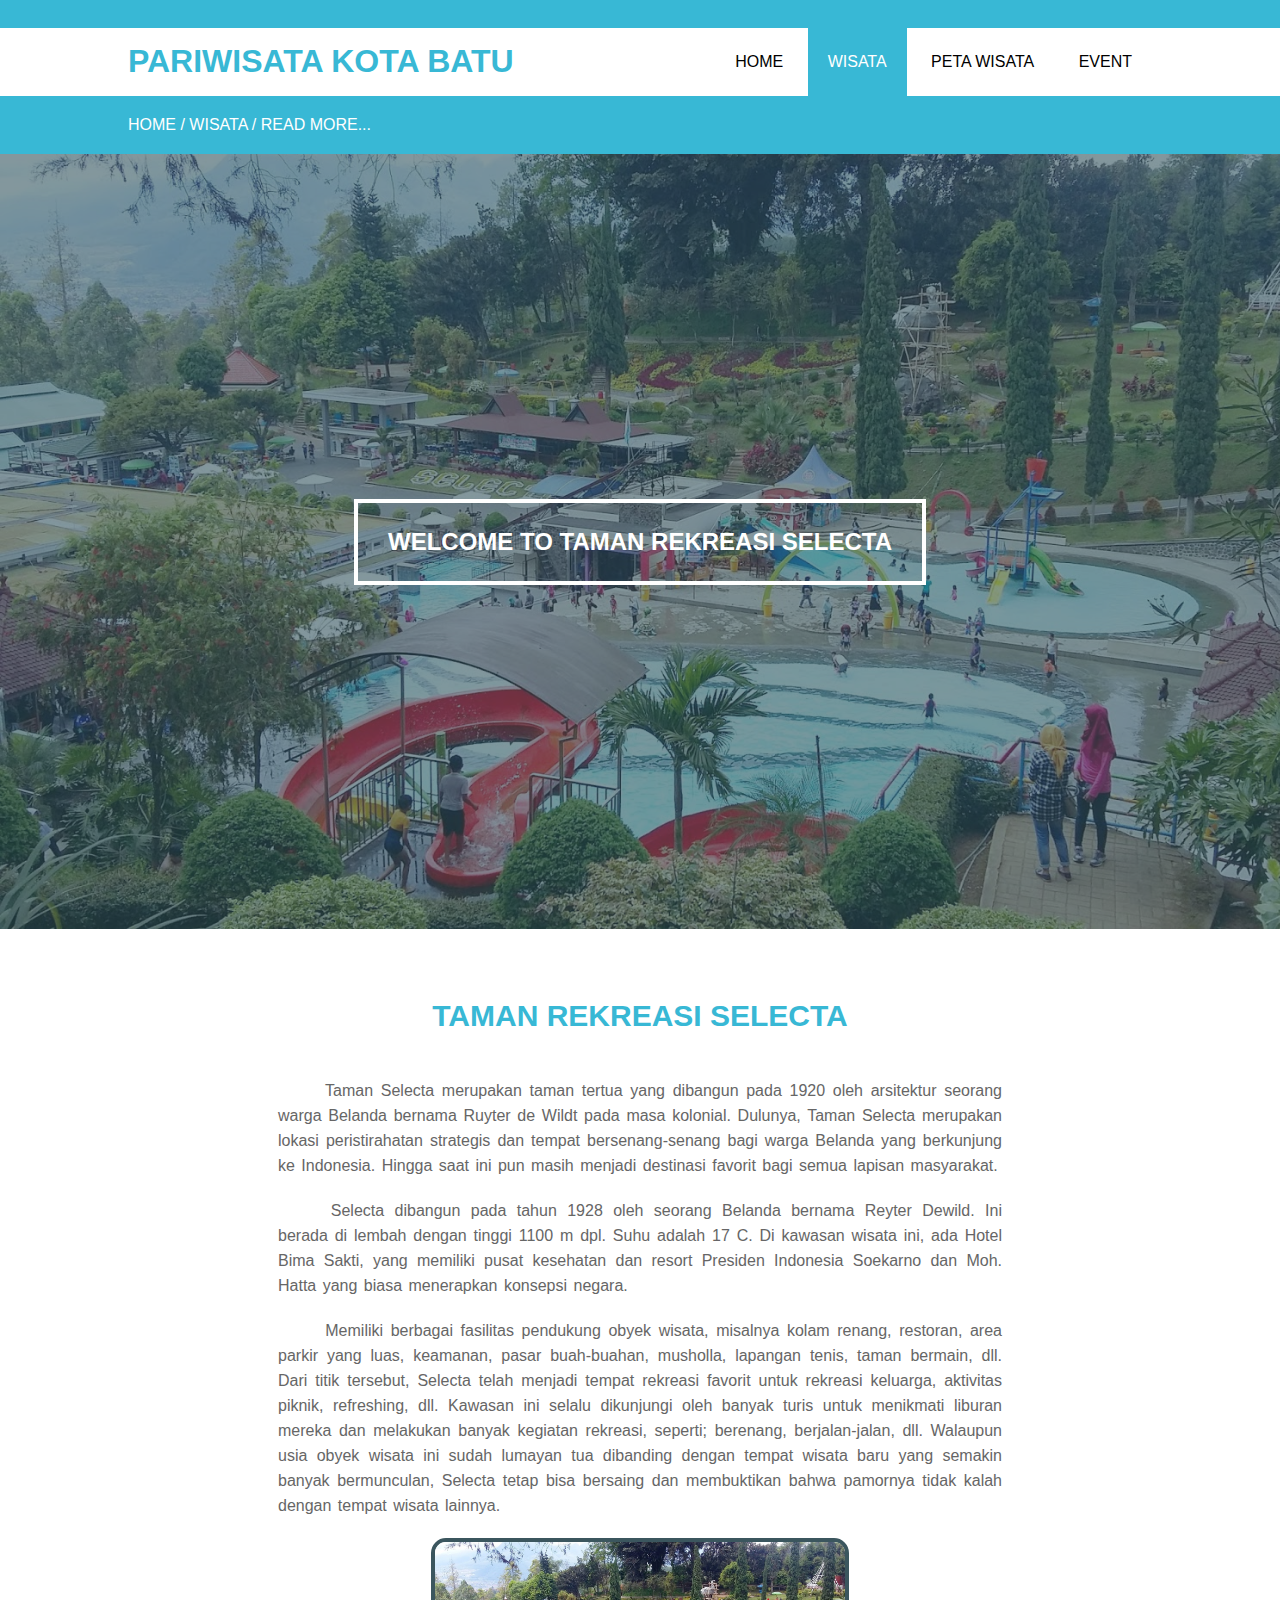
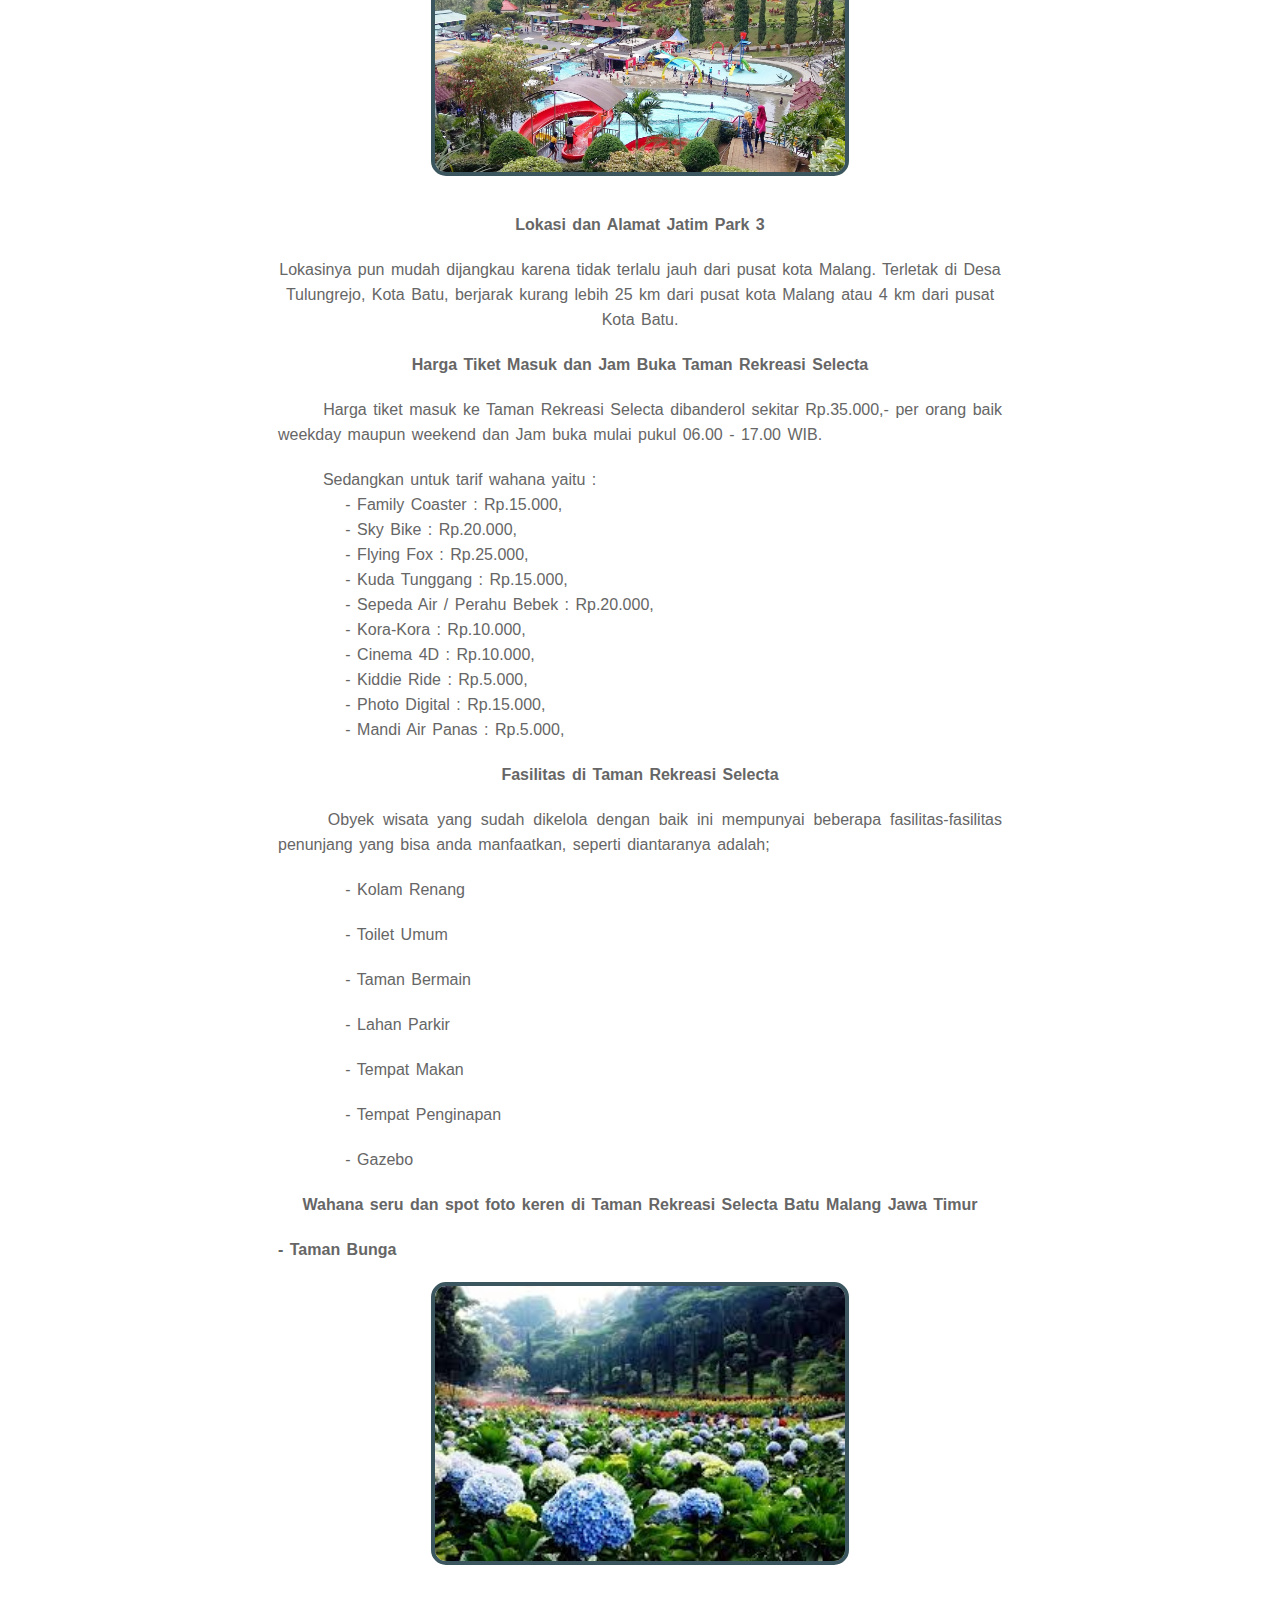
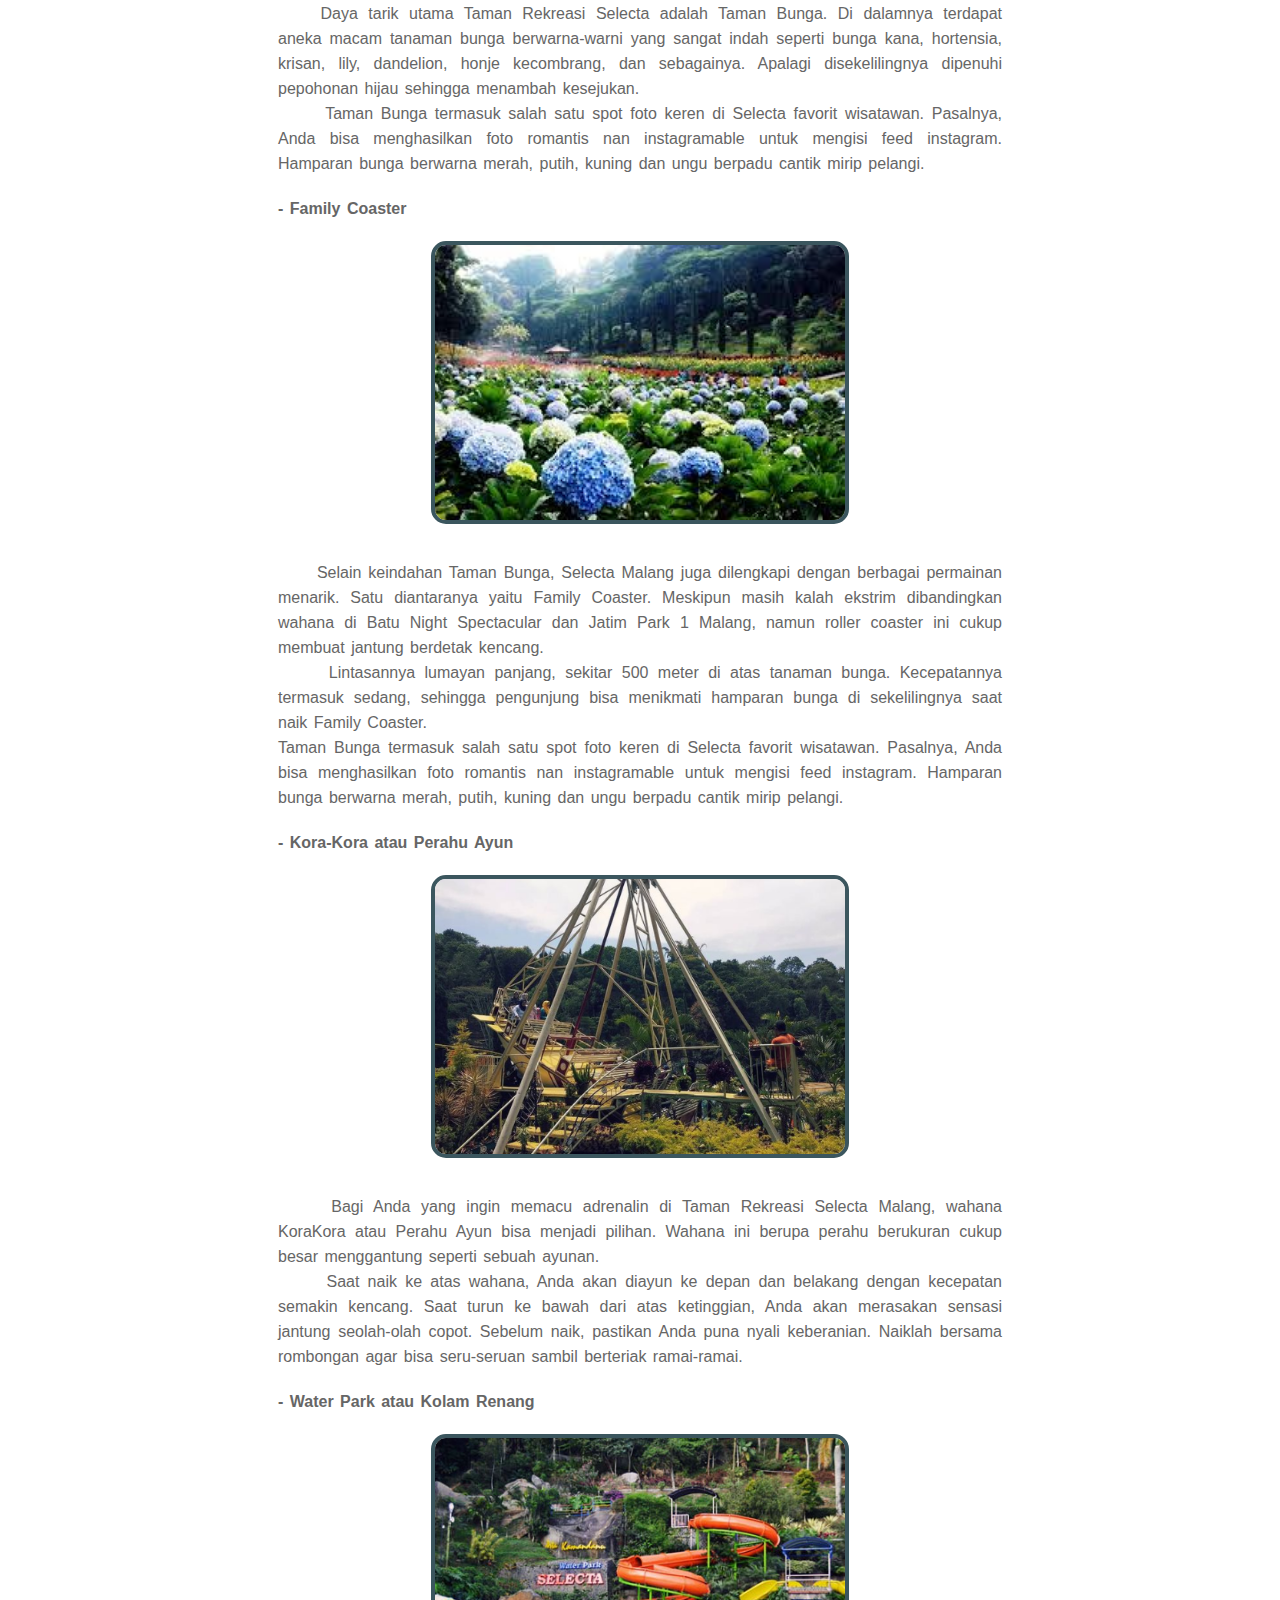
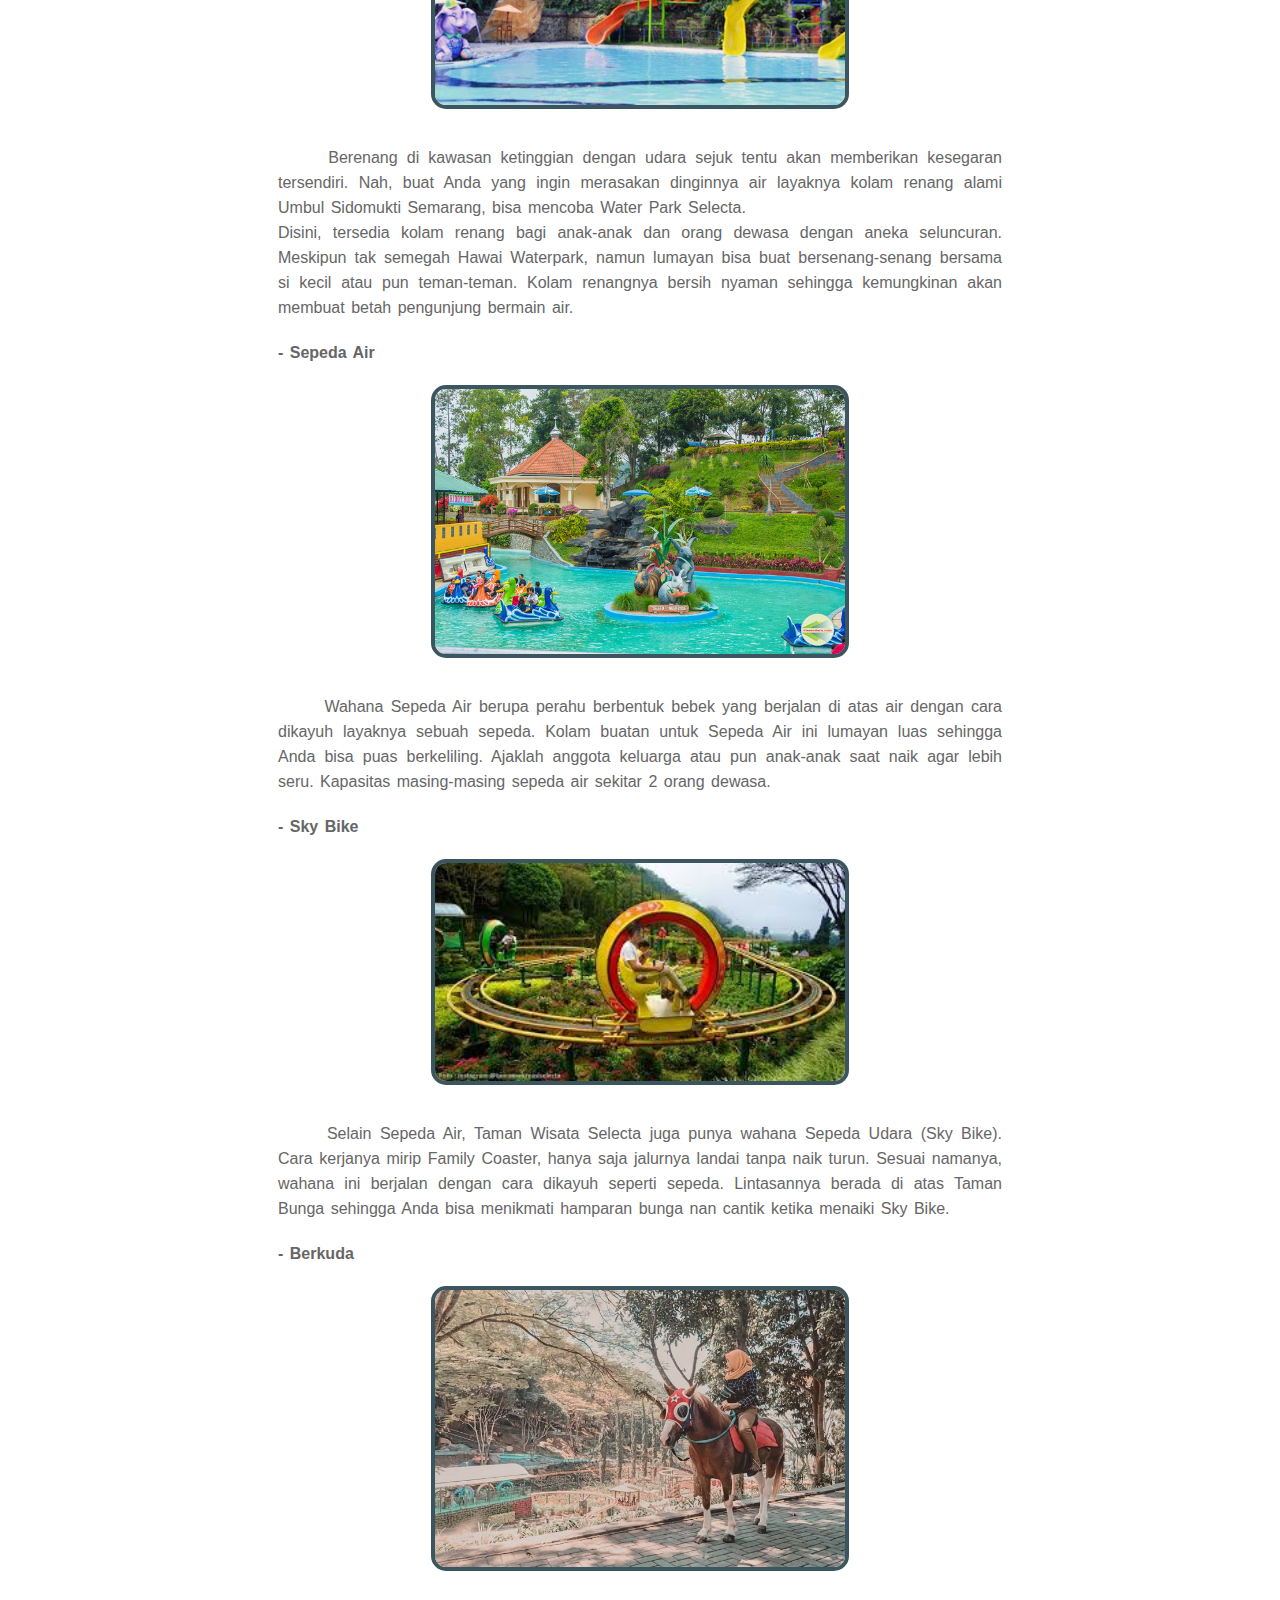
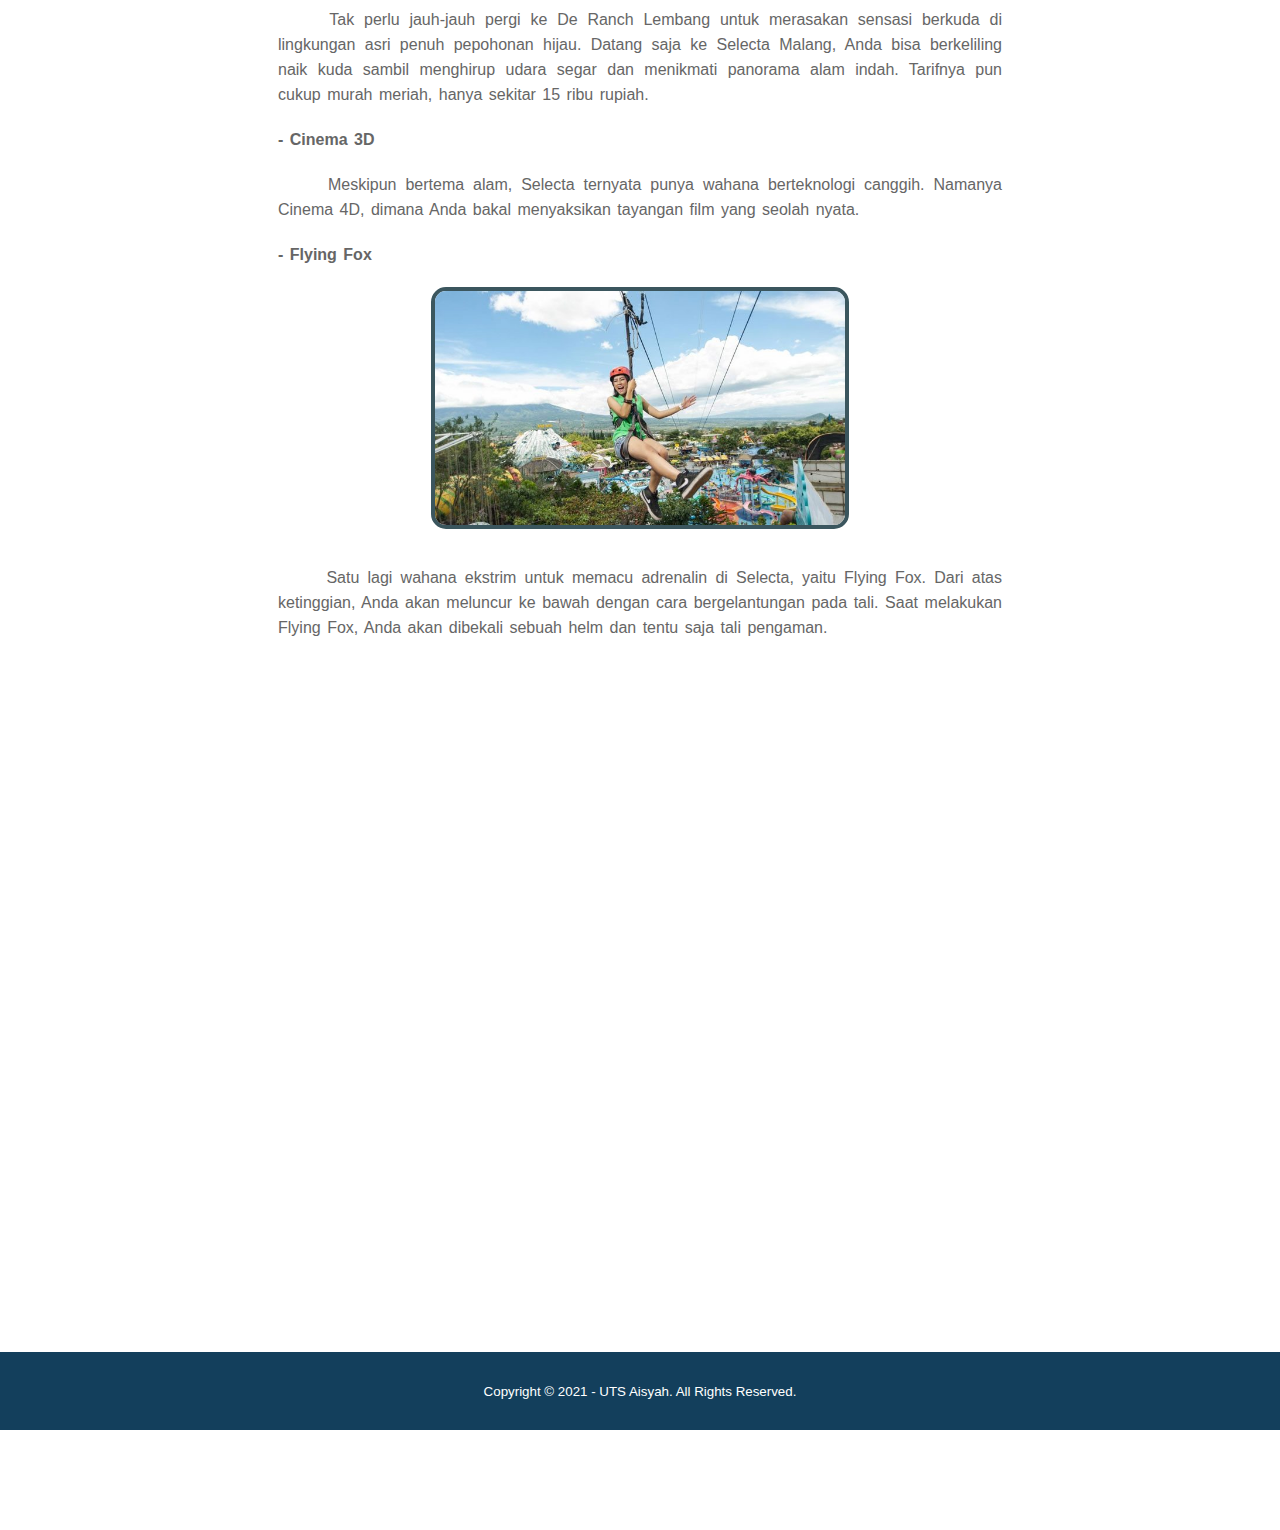
<file: wisata3.html>
<!DOCTYPE html>
<html lang="en">
<head>
    <title>Pariwisata Kota Batu</title>
    <link rel="stylesheet" type="text/css" href="style.css" >
    <link rel="stylesheet" href="https://cdnjs.cloudflare.com/ajax/libs/font-awesome/6.0.0-beta2/css/all.min.css" integrity="sha512-YWzhKL2whUzgiheMoBFwW8CKV4qpHQAEuvilg9FAn5VJUDwKZZxkJNuGM4XkWuk94WCrrwslk8yWNGmY1EduTA==" crossorigin="anonymous" referrerpolicy="no-referrer" />
    <script src="https://code.jquery.com/jquery-3.6.0.min.js" integrity="sha256-/xUj+3OJU5yExlq6GSYGSHk7tPXikynS7ogEvDej/m4=" crossorigin="anonymous"></script>
</head>
<body>
    <!-- loader -->
    <div class="bg-loader">
        <div class="loader"></div>
    </div>

    <!-- Header -->
    <div class="medsos">
        <div class="container">
            <ul>
                <li><a href="https://www.facebook.com/destinasiwisatabatu"><i class="fab fa-facebook"></i></a></li>
                <li><a href="https://www.instagram.com/kota.wisata.batu.malang/"><i class="fab fa-instagram"></i></a></li>
                <li><a href="https://www.youtube.com/channel/UCQXusk338O6h8WLgdaxvftQ"><i class="fab fa-youtube"></i></a></li>
                <li><a href="https://twitter.com/batutourismcity?t=pu5y-cpXyp6p9B5FvG7bvQ&s=09"><i class="fab fa-twitter"></i></a></li>
                <li><a href="https://vt.tiktok.com/ZSe2DwVKd/"><i class="fab fa-tiktok"></i></a></li>
            </ul>
        </div>
    </div>

    <header>
        <div class="container">
        <h1><a href="index.html">PARIWISATA KOTA BATU</a></h1>
            <ul>
                <li><a href="index.html">HOME</a></li>
                <li class="active"><a href="wisata.html">WISATA</a></li>
                <li><a href="peta.html">PETA WISATA</a></li>
                <li><a href="event.html">EVENT</a></li>
            </ul>
        </div>
    </header>

    <!-- label -->
    <section class="label">
        <div class="container">
            <p>HOME / WISATA / READ MORE...</p>
        </div>
    </section>

    <!-- banner -->
    <section class="bannerWisata3">
        <h2>WELCOME TO TAMAN REKREASI SELECTA</h2>
        </section>

    <!-- Konten -->
    <section class="definisiWisata">
        <div class="definisi">
            
            <h3>TAMAN REKREASI SELECTA</h3>
            
            <p> &emsp; &emsp; Taman Selecta merupakan taman tertua yang dibangun pada 1920 oleh arsitektur seorang warga 
                Belanda bernama Ruyter de Wildt pada masa kolonial. Dulunya, Taman Selecta merupakan lokasi peristirahatan 
                strategis dan tempat bersenang-senang bagi warga Belanda yang berkunjung ke Indonesia. Hingga saat ini pun 
                masih menjadi destinasi favorit bagi semua lapisan masyarakat.</p>
            <p> &emsp; &emsp; Selecta dibangun pada tahun 1928 oleh seorang Belanda bernama Reyter Dewild. Ini berada di 
                lembah dengan tinggi 1100 m dpl. Suhu adalah 17 C. Di kawasan wisata ini, ada Hotel Bima Sakti, yang memiliki
                pusat kesehatan dan resort Presiden Indonesia Soekarno dan Moh. Hatta yang biasa menerapkan konsepsi negara. </p>
            <p>&emsp; &emsp; Memiliki berbagai fasilitas pendukung obyek wisata, misalnya kolam renang, restoran, area parkir 
                yang luas, keamanan, pasar buah-buahan, musholla, lapangan tenis, taman bermain, dll. Dari titik tersebut, 
                Selecta telah menjadi tempat rekreasi favorit untuk rekreasi keluarga, aktivitas piknik, refreshing, dll. 
                Kawasan ini selalu dikunjungi oleh banyak turis untuk menikmati liburan mereka dan melakukan banyak kegiatan 
                rekreasi, seperti; berenang, berjalan-jalan, dll. Walaupun usia obyek wisata ini sudah lumayan tua dibanding 
                dengan tempat wisata baru yang semakin banyak bermunculan, Selecta tetap bisa bersaing dan membuktikan bahwa 
                pamornya tidak kalah dengan tempat wisata lainnya.</p>
            <img class="gambar" src="img/selecta 1.jpeg" width="40%" alt=""> <br><br>

            <p size="2" style="text-align:center"> <strong>Lokasi dan Alamat Jatim Park 3</strong> </p>
            <p style="text-align:center">Lokasinya pun mudah dijangkau karena tidak terlalu jauh dari pusat kota Malang. 
                Terletak di Desa Tulungrejo, Kota Batu, berjarak kurang lebih 25 km dari pusat kota Malang atau  4 km dari 
                pusat Kota Batu.</p>

            <p size="2" style="text-align:center"> <strong>Harga Tiket Masuk dan Jam Buka Taman Rekreasi Selecta</strong> </p>
            <p> &emsp; &emsp; Harga tiket masuk ke Taman Rekreasi Selecta dibanderol sekitar Rp.35.000,- per orang baik weekday 
                maupun weekend dan Jam buka mulai pukul 06.00 - 17.00 WIB.</p>
            <p> &emsp; &emsp; Sedangkan untuk tarif wahana yaitu : <br>
                &emsp; &emsp;  &emsp; - Family Coaster : Rp.15.000, <br>
                &emsp; &emsp; &emsp; - Sky Bike : Rp.20.000, <br>
                &emsp; &emsp; &emsp; - Flying Fox : Rp.25.000, <br>
                &emsp; &emsp; &emsp; - Kuda Tunggang : Rp.15.000, <br>
                &emsp; &emsp; &emsp; - Sepeda Air / Perahu Bebek : Rp.20.000, <br>
                &emsp; &emsp; &emsp; - Kora-Kora : Rp.10.000, <br>
                &emsp; &emsp; &emsp; - Cinema 4D : Rp.10.000, <br>
                &emsp; &emsp; &emsp; - Kiddie Ride : Rp.5.000, <br>
                &emsp; &emsp; &emsp; - Photo Digital : Rp.15.000, <br>
                &emsp; &emsp; &emsp; - Mandi Air Panas : Rp.5.000, </p>

            <p size="2" style="text-align:center"> <strong>Fasilitas di Taman Rekreasi Selecta</strong> </p>
            <p> &emsp; &emsp; Obyek wisata yang sudah dikelola dengan baik ini mempunyai beberapa fasilitas-fasilitas penunjang 
                yang bisa anda manfaatkan, seperti diantaranya adalah;</p>
            <p> &emsp; &emsp; &emsp; - Kolam Renang</p>
            <p> &emsp; &emsp; &emsp; - Toilet Umum</p>
            <p> &emsp; &emsp; &emsp; - Taman Bermain</p>
            <p> &emsp; &emsp; &emsp; - Lahan Parkir</p>
            <p> &emsp; &emsp; &emsp; - Tempat Makan</p>
            <p> &emsp; &emsp; &emsp; - Tempat Penginapan</p>
            <p> &emsp; &emsp; &emsp; - Gazebo</p>
            
            <p size="2" style="text-align:center"> <strong>Wahana seru dan spot foto keren di Taman Rekreasi Selecta Batu Malang 
                Jawa Timur</strong> </p>
            <p> <strong>- Taman Bunga</strong> </p>   
            <img class="gambar" src="img/selecta 2.jfif" width="40%" alt=""> <br><br>
            <p>&emsp; &emsp;Daya tarik utama Taman Rekreasi Selecta adalah Taman Bunga. Di dalamnya terdapat aneka macam tanaman 
                bunga berwarna-warni yang sangat indah seperti bunga kana, hortensia, krisan, lily, dandelion, honje kecombrang, 
                dan sebagainya. Apalagi disekelilingnya dipenuhi pepohonan hijau sehingga menambah kesejukan. <br>
                &emsp; &emsp; Taman Bunga termasuk salah satu spot foto keren di Selecta favorit wisatawan. Pasalnya, Anda bisa menghasilkan foto 
                romantis nan instagramable untuk mengisi feed instagram. Hamparan bunga berwarna merah, putih, kuning dan ungu berpadu 
                cantik mirip pelangi.</p>

            <p> <strong>- Family Coaster</strong> </p>   
            <img class="gambar" src="img/selecta 2.jfif" width="40%" alt=""> <br><br>
            <p>&emsp; &emsp;Selain keindahan Taman Bunga, Selecta Malang juga dilengkapi dengan berbagai permainan menarik. Satu 
                diantaranya yaitu Family Coaster. Meskipun masih kalah ekstrim dibandingkan wahana di Batu Night Spectacular dan 
                Jatim Park 1 Malang, namun roller coaster ini cukup membuat jantung berdetak kencang. <br>
                &emsp; &emsp; Lintasannya lumayan panjang, sekitar 500 meter di atas tanaman bunga. Kecepatannya termasuk sedang, 
                sehingga pengunjung bisa menikmati hamparan bunga di sekelilingnya saat naik Family Coaster. <br>
                Taman Bunga termasuk salah satu spot foto keren di Selecta favorit wisatawan. Pasalnya, Anda bisa menghasilkan foto 
                romantis nan instagramable untuk mengisi feed instagram. Hamparan bunga berwarna merah, putih, kuning dan ungu berpadu 
                cantik mirip pelangi.</p>

            <p> <strong>- Kora-Kora atau Perahu Ayun</strong> </p>   
            <img class="gambar" src="img/selecta 3.PNG" width="40%" alt=""> <br><br>
            <p>&emsp; &emsp; Bagi Anda yang ingin memacu adrenalin di Taman Rekreasi Selecta Malang, wahana KoraKora atau Perahu Ayun 
                bisa menjadi pilihan. Wahana ini berupa perahu berukuran cukup besar menggantung seperti sebuah ayunan. <br>
                &emsp; &emsp; Saat naik ke atas wahana, Anda akan diayun ke depan dan belakang dengan kecepatan semakin kencang. 
                Saat turun ke bawah dari atas ketinggian, Anda akan merasakan sensasi jantung seolah-olah copot. Sebelum naik, 
                pastikan Anda puna nyali keberanian. Naiklah bersama rombongan agar bisa seru-seruan sambil berteriak ramai-ramai.</p>

            <p> <strong>- Water Park atau Kolam Renang</strong> </p>   
            <img class="gambar" src="img/selecta 4.jpg" width="40%" alt=""> <br><br>
            <p>&emsp; &emsp; Berenang di kawasan ketinggian dengan udara sejuk tentu akan memberikan kesegaran tersendiri. Nah, buat 
                Anda yang ingin merasakan dinginnya air layaknya kolam renang alami Umbul Sidomukti Semarang, bisa mencoba Water Park 
                Selecta. <br>
                Disini, tersedia kolam renang bagi anak-anak dan orang dewasa dengan aneka seluncuran. Meskipun tak semegah Hawai 
                Waterpark, namun lumayan bisa buat bersenang-senang bersama si kecil atau pun teman-teman. Kolam renangnya bersih 
                nyaman sehingga kemungkinan akan membuat betah pengunjung bermain air.</p>
            
            <p> <strong>- Sepeda Air</strong> </p>   
            <img class="gambar" src="img/selecta 5.jpg" width="40%" alt=""> <br><br>
            <p>&emsp; &emsp; Wahana Sepeda Air berupa perahu berbentuk bebek yang berjalan di atas air dengan cara dikayuh layaknya sebuah 
                sepeda. Kolam buatan untuk Sepeda Air ini lumayan luas sehingga Anda bisa puas berkeliling. Ajaklah anggota keluarga atau 
                pun anak-anak saat naik agar lebih seru. Kapasitas masing-masing sepeda air sekitar 2 orang dewasa.</p>

            <p> <strong>-  Sky Bike</strong> </p>   
            <img class="gambar" src="img/selecta 6.jfif" width="40%" alt=""> <br><br>
            <p>&emsp; &emsp; Selain Sepeda Air, Taman Wisata Selecta juga punya wahana Sepeda Udara (Sky Bike). Cara kerjanya mirip Family 
                Coaster, hanya saja jalurnya landai tanpa naik turun. Sesuai namanya, wahana ini berjalan dengan cara dikayuh seperti 
                sepeda. Lintasannya berada di atas Taman Bunga sehingga Anda bisa menikmati hamparan bunga nan cantik ketika menaiki Sky Bike.</p>
            
            <p> <strong>-  Berkuda</strong> </p>   
            <img class="gambar" src="img/selecta 7.jpg" width="40%" alt=""> <br><br>
            <p>&emsp; &emsp; Tak perlu jauh-jauh pergi ke De Ranch Lembang untuk merasakan sensasi berkuda di lingkungan asri penuh pepohonan 
                hijau. Datang saja ke Selecta Malang, Anda bisa berkeliling naik kuda sambil menghirup udara segar dan menikmati panorama alam 
                indah. Tarifnya pun cukup murah meriah, hanya sekitar 15 ribu rupiah.</p>

            <p> <strong>-  Cinema 3D</strong> </p>   
            <p>&emsp; &emsp; Meskipun bertema alam, Selecta ternyata punya wahana berteknologi canggih. Namanya Cinema 4D, dimana Anda bakal
                menyaksikan tayangan film yang seolah nyata.</p>

            <p> <strong>-  Flying Fox</strong> </p>   
            <img class="gambar" src="img/selecta 8.jpg" width="40%" alt=""> <br><br>
            <p>&emsp; &emsp; Satu lagi wahana ekstrim untuk memacu adrenalin di Selecta, yaitu Flying Fox. Dari atas ketinggian, 
                Anda akan meluncur ke bawah dengan cara bergelantungan pada tali. Saat melakukan Flying Fox, Anda akan dibekali 
                sebuah helm dan tentu saja tali pengaman.</p>
            

                <br><br> <br>
                <iframe src="//www.youtube.com/embed/InIbJMwife0" width="1080" height="500"  frameborder="0" allowfullscreen="allowfullscreen"></iframe>
        </div>
        <br> <br> <br>
        <footer>
            <div class="container">
                <small>Copyright &copy; 2021 - UTS Aisyah. All Rights Reserved. </small>
            </div>
        </footer>

</body>
</html>
</file>
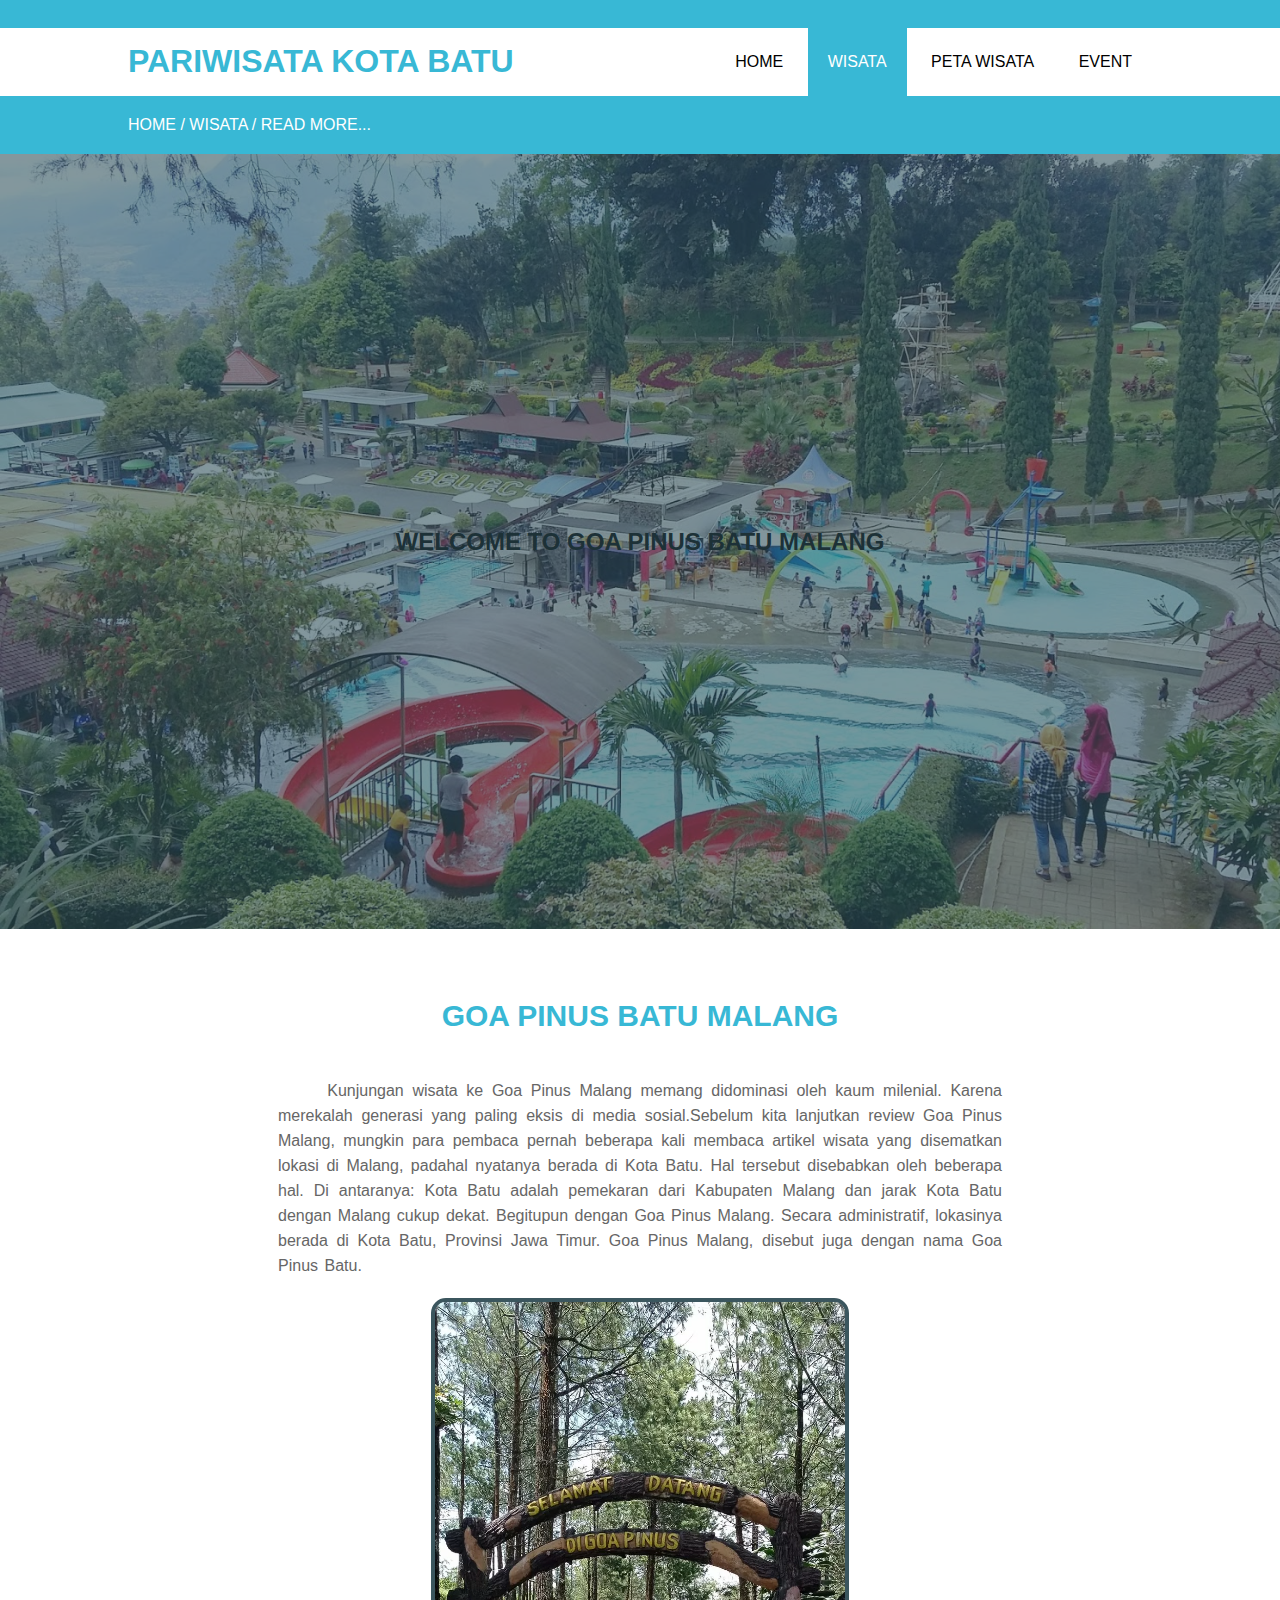
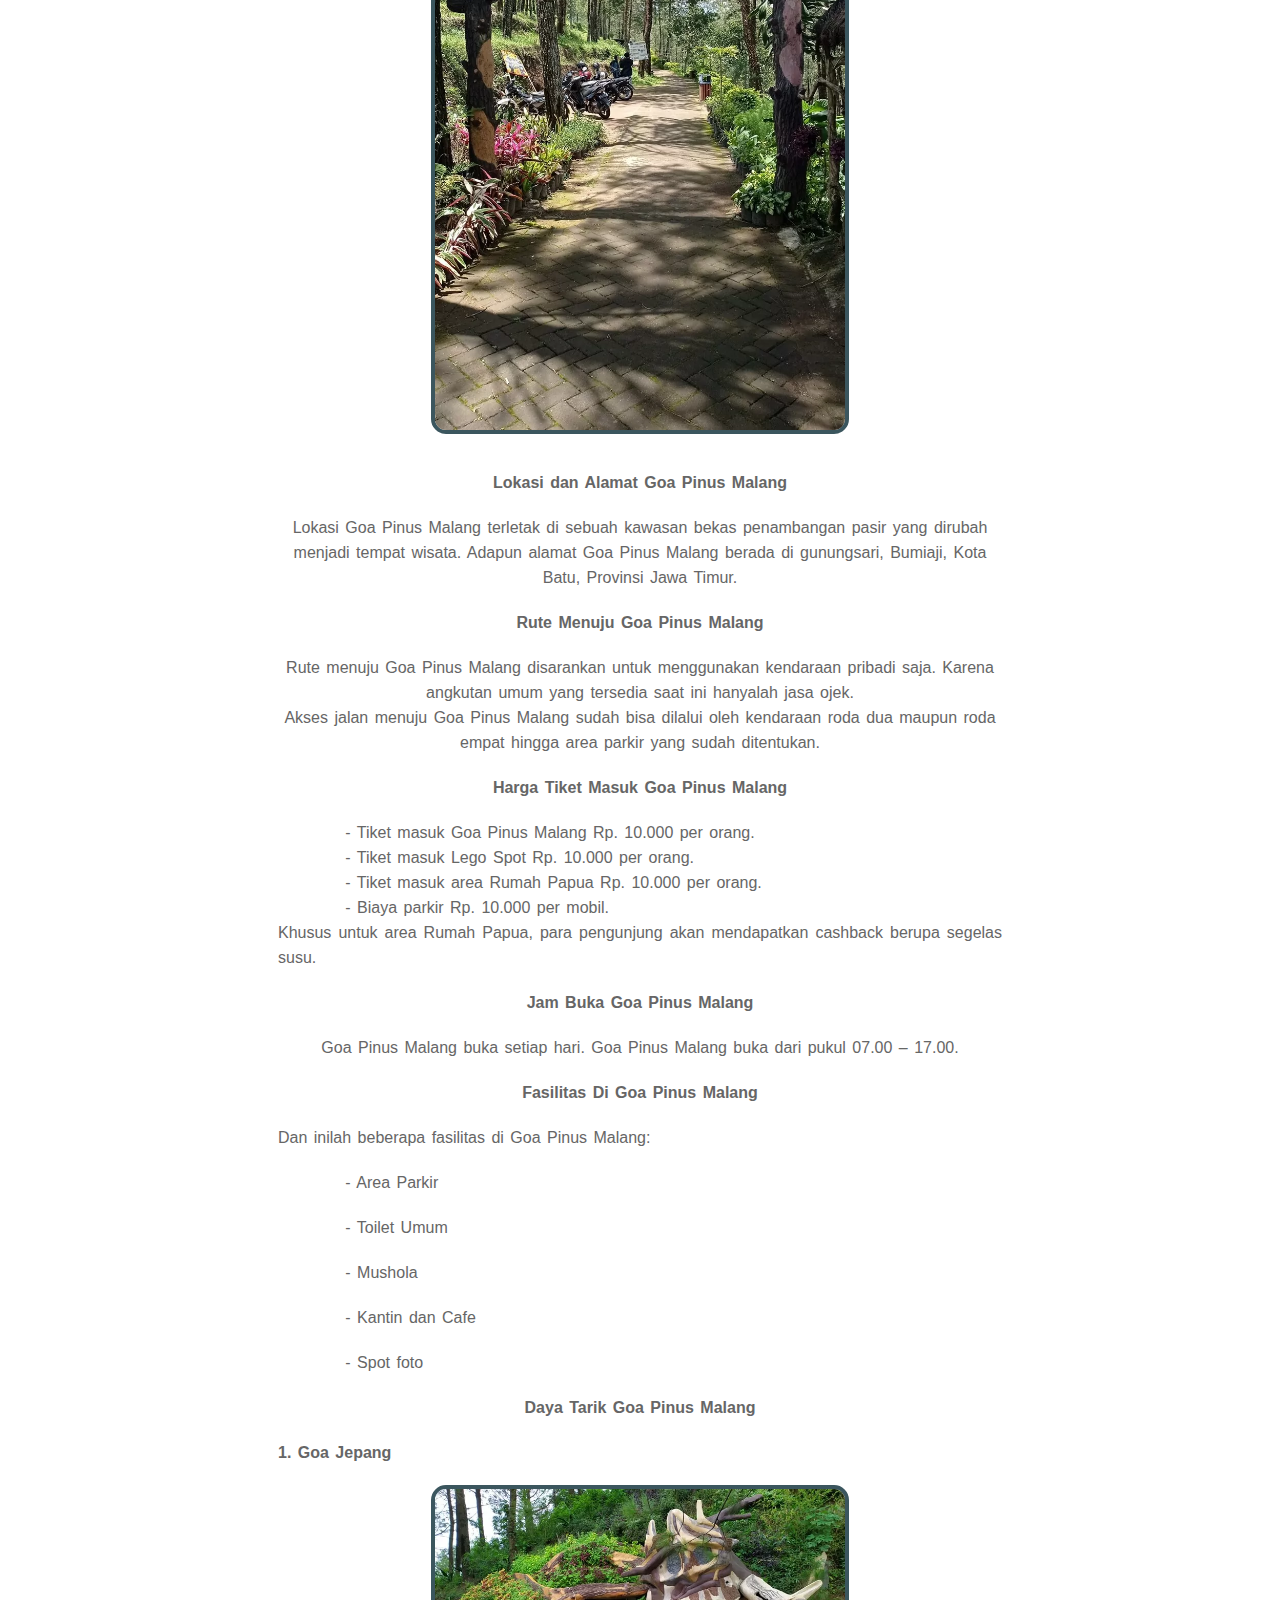
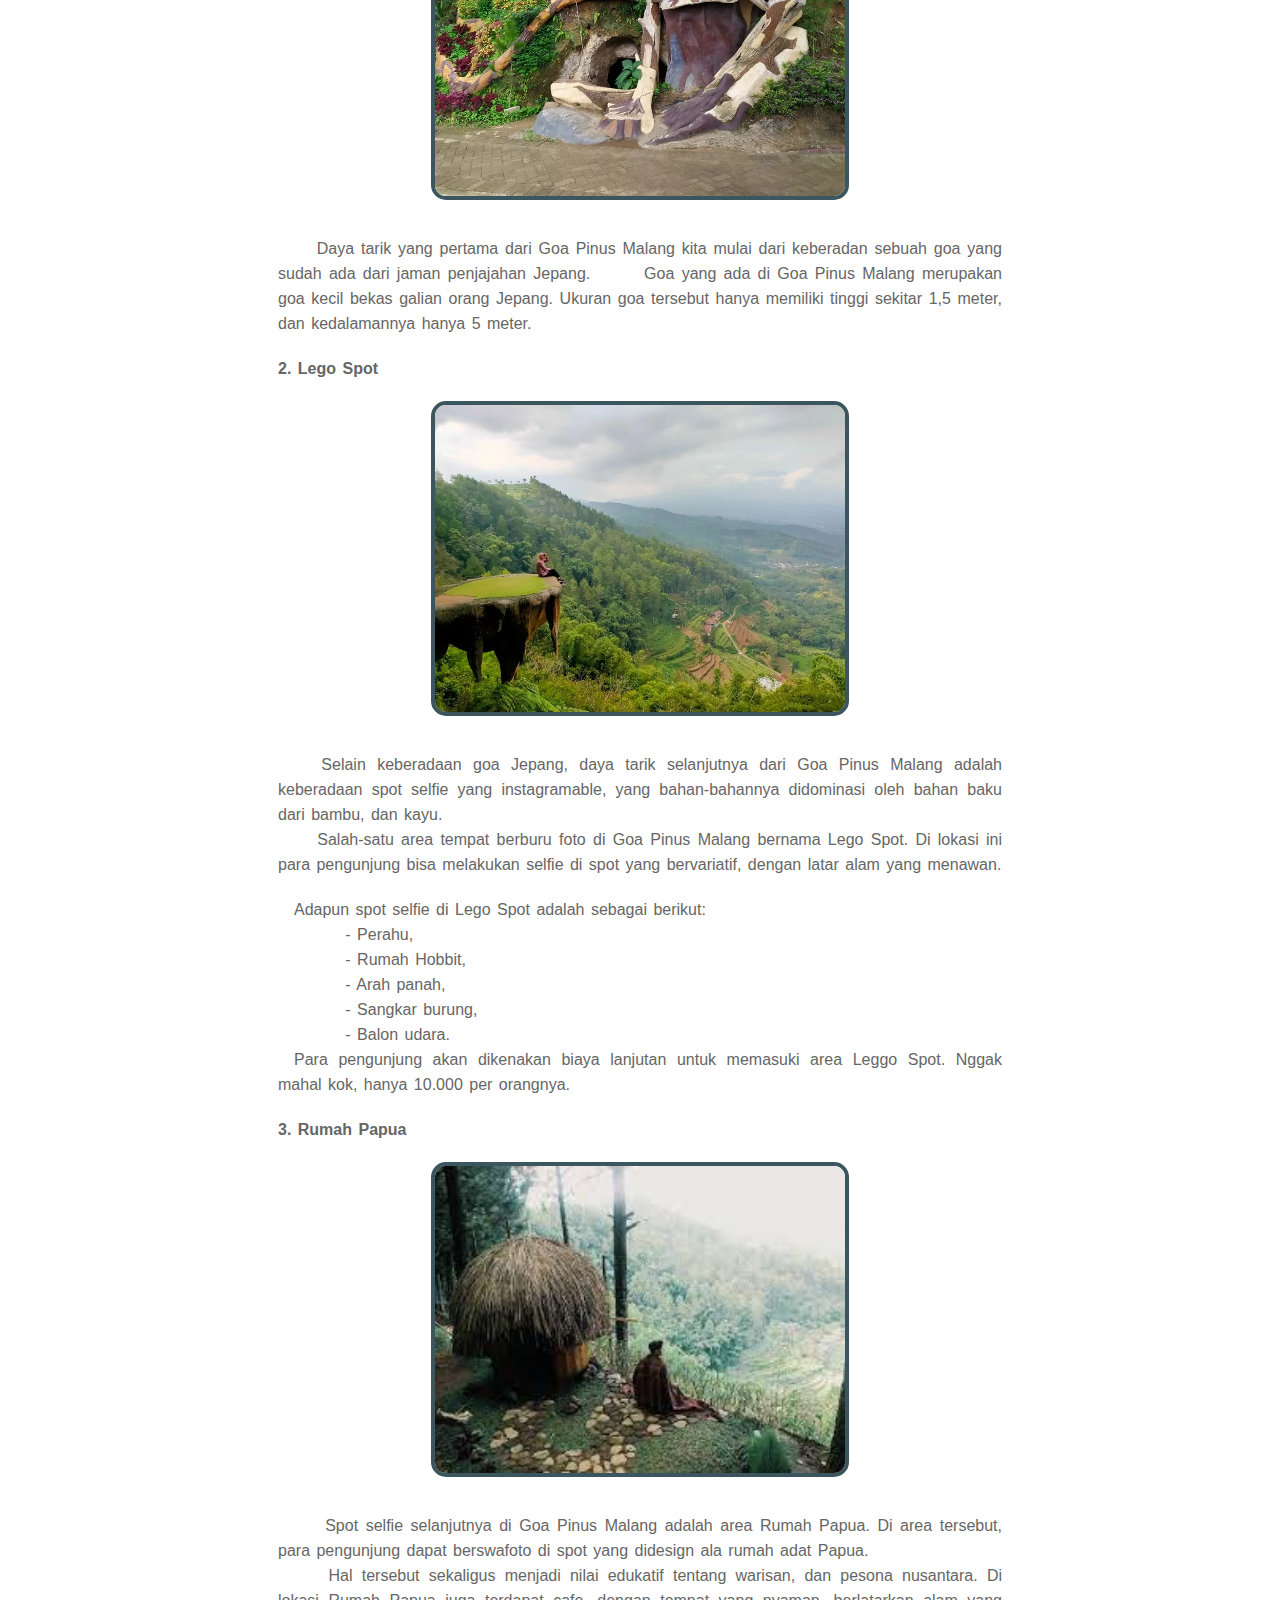
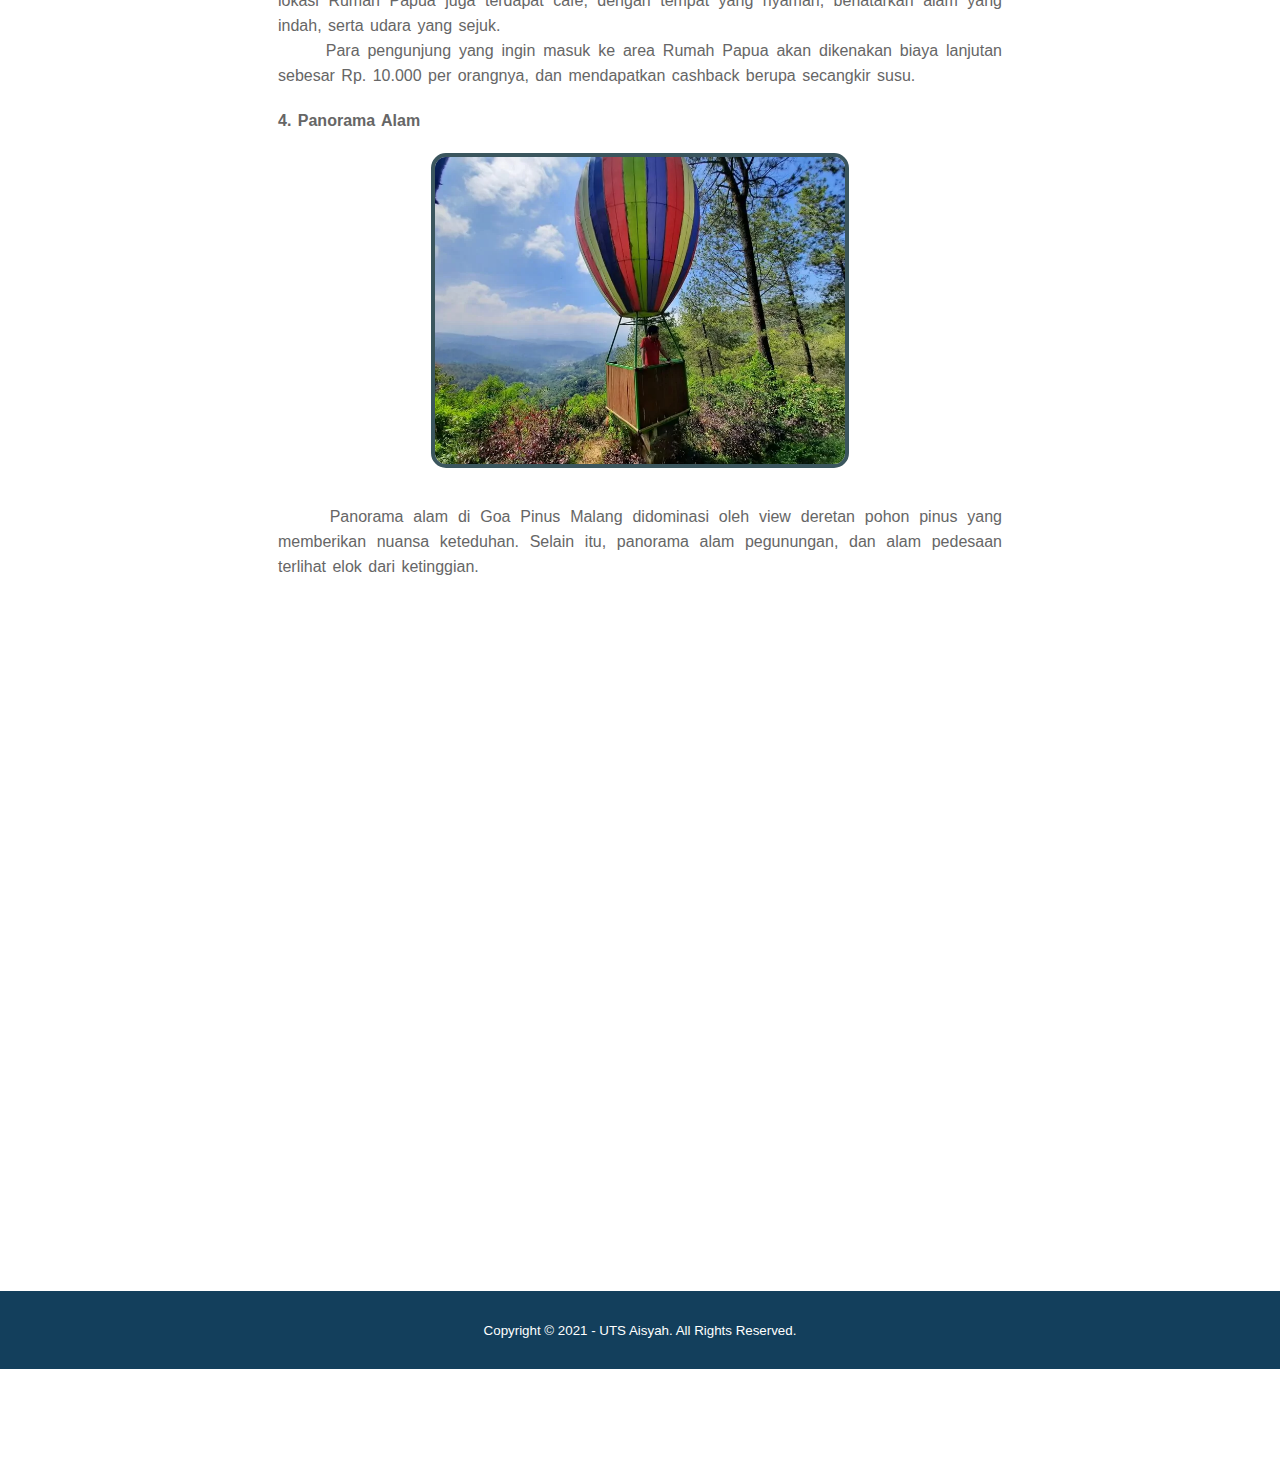
<file: wisata4.html>
<!DOCTYPE html>
<html lang="en">
<head>
    <title>Pariwisata Kota Batu</title>
    <link rel="stylesheet" type="text/css" href="style.css" >
    <link rel="stylesheet" href="https://cdnjs.cloudflare.com/ajax/libs/font-awesome/6.0.0-beta2/css/all.min.css" integrity="sha512-YWzhKL2whUzgiheMoBFwW8CKV4qpHQAEuvilg9FAn5VJUDwKZZxkJNuGM4XkWuk94WCrrwslk8yWNGmY1EduTA==" crossorigin="anonymous" referrerpolicy="no-referrer" />
    <script src="https://code.jquery.com/jquery-3.6.0.min.js" integrity="sha256-/xUj+3OJU5yExlq6GSYGSHk7tPXikynS7ogEvDej/m4=" crossorigin="anonymous"></script>
</head>
<body>
    <!-- loader -->
    <div class="bg-loader">
        <div class="loader"></div>
    </div>

    <!-- Header -->
    <div class="medsos">
        <div class="container">
            <ul>
                <li><a href="https://www.facebook.com/destinasiwisatabatu"><i class="fab fa-facebook"></i></a></li>
                <li><a href="https://www.instagram.com/kota.wisata.batu.malang/"><i class="fab fa-instagram"></i></a></li>
                <li><a href="https://www.youtube.com/channel/UCQXusk338O6h8WLgdaxvftQ"><i class="fab fa-youtube"></i></a></li>
                <li><a href="https://twitter.com/batutourismcity?t=pu5y-cpXyp6p9B5FvG7bvQ&s=09"><i class="fab fa-twitter"></i></a></li>
                <li><a href="https://vt.tiktok.com/ZSe2DwVKd/"><i class="fab fa-tiktok"></i></a></li>
            </ul>
        </div>
    </div>

    <header>
        <div class="container">
        <h1><a href="index.html">PARIWISATA KOTA BATU</a></h1>
            <ul>
                <li><a href="index.html">HOME</a></li>
                <li class="active"><a href="wisata.html">WISATA</a></li>
                <li><a href="peta.html">PETA WISATA</a></li>
                <li><a href="event.html">EVENT</a></li>
            </ul>
        </div>
    </header>

    <!-- label -->
    <section class="label">
        <div class="container">
            <p>HOME / WISATA / READ MORE...</p>
        </div>
    </section>

    <!-- banner -->
    <section class="bannerWisata4">
        <h2>WELCOME TO GOA PINUS BATU MALANG</h2>
        </section>

    <!-- Konten -->
    <section class="definisiWisata">
        <div class="definisi">
            
            <h3>GOA PINUS BATU MALANG</h3>
            
            <p>&emsp; &emsp; Kunjungan wisata ke Goa Pinus Malang memang didominasi oleh kaum milenial. Karena merekalah generasi 
                yang paling eksis di media sosial.Sebelum kita lanjutkan review Goa Pinus Malang, mungkin para pembaca pernah beberapa 
                kali membaca artikel wisata yang disematkan lokasi di Malang, padahal nyatanya berada di Kota Batu.
                Hal tersebut disebabkan oleh beberapa hal. Di antaranya: Kota Batu adalah pemekaran dari Kabupaten Malang dan jarak 
                Kota Batu dengan Malang cukup dekat. Begitupun dengan Goa Pinus Malang. Secara administratif, lokasinya berada di 
                Kota Batu, Provinsi Jawa Timur. Goa Pinus Malang, disebut juga dengan nama Goa Pinus Batu.</p>
            <img class="gambar" src="img/pinus 1.webp" width="40%" alt=""> <br><br>

            <p size="2" style="text-align:center"> <strong>Lokasi dan Alamat Goa Pinus Malang</strong> </p>
            <p style="text-align:center">Lokasi Goa Pinus Malang terletak di sebuah kawasan bekas penambangan pasir 
                yang dirubah menjadi tempat wisata. Adapun alamat Goa Pinus Malang berada di gunungsari, Bumiaji, 
                Kota Batu, Provinsi Jawa Timur.</p>

            <p size="2" style="text-align:center"> <strong>Rute Menuju Goa Pinus Malang</strong> </p>
            <p style="text-align:center">Rute menuju Goa Pinus Malang disarankan untuk menggunakan kendaraan pribadi saja. 
                Karena angkutan umum yang tersedia saat ini hanyalah jasa ojek. <br>
                Akses jalan menuju Goa Pinus Malang sudah bisa dilalui oleh kendaraan roda dua maupun roda empat hingga 
                area parkir yang sudah ditentukan.</p>

            <p size="2" style="text-align:center"> <strong>Harga Tiket Masuk Goa Pinus Malang</strong> </p>
            <p> &emsp; &emsp; &emsp; - Tiket masuk Goa Pinus Malang Rp. 10.000 per orang.<br>
                &emsp; &emsp; &emsp; - Tiket masuk Lego Spot Rp. 10.000 per orang. <br>
                &emsp; &emsp; &emsp; - Tiket masuk area Rumah Papua Rp. 10.000 per orang. <br>
                &emsp; &emsp; &emsp; - Biaya parkir Rp. 10.000 per mobil. <br>
                Khusus untuk area Rumah Papua, para pengunjung akan mendapatkan cashback berupa segelas susu.
            </p>

            <p size="2" style="text-align:center"> <strong>Jam Buka Goa Pinus Malang</strong> </p>
            <p style="text-align:center">Goa Pinus Malang buka setiap hari. Goa Pinus Malang buka dari pukul 07.00 – 17.00.</p>

            <p size="2" style="text-align:center"> <strong>Fasilitas Di Goa Pinus Malang</strong> </p>
            <p>Dan inilah beberapa fasilitas di Goa Pinus Malang:</p>
            <p> &emsp; &emsp; &emsp; - Area Parkir</p>
            <p> &emsp; &emsp; &emsp; - Toilet Umum</p>
            <p> &emsp; &emsp; &emsp; - Mushola</p>
            <p> &emsp; &emsp; &emsp; - Kantin dan Cafe</p>
            <p> &emsp; &emsp; &emsp; - Spot foto </p>
            
            <p size="2" style="text-align:center"> <strong>Daya Tarik Goa Pinus Malang</strong> </p>
            <p> <strong>1. Goa Jepang</strong> </p>   
            <img class="gambar" src="img/pinus 2.webp" width="40%" alt=""> <br><br>
            <p>&emsp; &emsp;Daya tarik yang pertama dari Goa Pinus Malang kita mulai dari keberadan sebuah goa yang sudah 
                ada dari jaman penjajahan Jepang.
                &emsp; &emsp; Goa yang ada di Goa Pinus Malang merupakan goa kecil bekas galian orang Jepang. Ukuran goa 
                tersebut hanya memiliki tinggi sekitar 1,5 meter, dan kedalamannya hanya 5 meter. <br></p>

            <p> <strong>2. Lego Spot</strong> </p>   
            <img class="gambar" src="img/pinus 3.webp" width="40%" alt=""> <br><br>
            <p>&emsp; &emsp;Selain keberadaan goa Jepang, daya tarik selanjutnya dari Goa Pinus Malang adalah keberadaan 
                spot selfie yang instagramable, yang bahan-bahannya didominasi oleh bahan baku dari bambu, dan kayu. <br>
                &emsp; &emsp;Salah-satu area tempat berburu foto di Goa Pinus Malang bernama Lego Spot. Di lokasi ini para
                pengunjung bisa melakukan selfie di spot yang bervariatif, dengan latar alam yang menawan.</p>
            <p>&emsp;Adapun spot selfie di Lego Spot adalah sebagai berikut: <br>
                &emsp; &emsp; &emsp; - Perahu, <br>
                &emsp; &emsp; &emsp; - Rumah Hobbit, <br>
                &emsp; &emsp; &emsp; - Arah panah, <br>
                &emsp; &emsp; &emsp; - Sangkar burung, <br>
                &emsp; &emsp; &emsp; - Balon udara. <br>
                &emsp;Para pengunjung akan dikenakan biaya lanjutan untuk memasuki area Leggo Spot. Nggak mahal kok, hanya 10.000 per orangnya.</p>

            <p> <strong>3. Rumah Papua</strong> </p>   
            <img class="gambar" src="img/pinus 4.jfif" width="40%" alt=""> <br><br>
            <p>&emsp; &emsp; Spot selfie selanjutnya di Goa Pinus Malang adalah area Rumah Papua. Di area tersebut, para pengunjung dapat 
                berswafoto di spot yang didesign ala rumah adat Papua. <br>
                &emsp; &emsp;  Hal tersebut sekaligus menjadi nilai edukatif tentang warisan, dan pesona nusantara. Di lokasi Rumah Papua 
                juga terdapat cafe, dengan tempat yang nyaman, berlatarkan alam yang indah, serta udara yang sejuk.<br>
                &emsp; &emsp;  Para pengunjung yang ingin masuk ke area Rumah Papua akan dikenakan biaya lanjutan sebesar Rp. 10.000 per orangnya, 
                dan mendapatkan cashback berupa secangkir susu.</p>

            <p> <strong>4. Panorama Alam</strong> </p>   
            <img class="gambar" src="img/pinus 5.webp" width="40%" alt=""> <br><br>
            <p>&emsp; &emsp; Panorama alam di Goa Pinus Malang didominasi oleh view deretan pohon pinus yang memberikan 
                nuansa keteduhan. Selain itu, panorama alam pegunungan, dan alam pedesaan terlihat elok dari ketinggian.</p>
            
            <br><br> <br>
            <iframe src="//www.youtube.com/embed/uAoGeNtoUAg" width="1080" height="500"  frameborder="0" allowfullscreen="allowfullscreen"></iframe>
        </div>
        <br> <br> <br>
        <footer>
            <div class="container">
                <small>Copyright &copy; 2021 - UTS Aisyah. All Rights Reserved. </small>
            </div>
        </footer>

</body>
</html>
</file>
<file: style.css>
*{
    padding: 0;
    margin: 0;
    font-family: sans-serif;
}
a{
    color: inherit;
    text-decoration: none;
}
.medsos{
    padding: 5px 0;
    background-color: #38b8d5;
}

.medsos ul li{
     display: inline-block;
     color: white;
     margin-right: 10px;
}
.container {
    width: 80%;
    margin: 0 auto;
}

.container:after{
    content: '';
    display: block;
    clear: both;
}
header h1{
    float: left;
    padding: 15px 0;
    color: #38b8d5; 
}

header ul{
    float: right;
}

header ul li{
    display: inline-block;
}

header ul li a{
    padding: 25px 20px;
    display: inline-block;
}

header ul li a:hover{
    background-color: #38b8d5;
    color: white;
}
.active{
    background-color: #38b8d5;
    color: white;
}

.banner{
    height: 90vh;
    background-image: url('img/Beranda2.jfif');
    background-size: cover;
    position: relative;
    display: flex;
    justify-content: center;
    align-items: center;
}
.banner::after{
    content: "";
    display: block;
    position: absolute;
    top: 0;
    left: 0;
    right: 0;
    bottom: 0;
    background-color: rgba(48, 82, 92, 0.6);
}
.banner h2{
    color:#fff;
    z-index: 1;
    padding: 25px 30px;
    border: 4px solid #fff;
}
section{
    padding:50px 0 ;
}

section h3{
    text-align: center;
    padding: 20px 0;
    color: #38b8d5;
    font-size: 30px;
    margin-bottom: 25px;
}

.about,
.service{
    padding-bottom: 100px;
}
.about p{
    color: #666;
    word-spacing: 2px;
    line-height: 25px;
    margin-bottom: 20px;
    text-align: center ;
}
iframe{
    padding-bottom: 80px;

}

/* Bagian WISATA */
.label{ 
    padding: 20px 0px;
    background-color: #38b8d5;
    color: #fff;
}
.search{
    width: 800px;
    float: left;
    margin-left: 270px;
}

.srch{
    font-family: Verdana, Geneva, Tahoma, sans-serif;
    width: 500px;
    height: 40px;
    background: transparent;
    border: 3px solid #1e6587;
    margin-top: 13px;
    color: rgb(0, 0, 0);
    border-right: none;
    font-size: 16px;
    float: left;
    padding: 10px;
    border-bottom-left-radius: 5px;
    border-top-left-radius: 5px;
}
.btn{
    width: 100px;
    height: 40px;
    background: #1e6587;
    border: 2px solid #1e6587;
    margin-top: 13px;
    color: #fff;
    font-size: 15px;
    border-bottom-right-radius: 5px;
    border-top-right-radius: 5px;
}

.wisata .box-container{
    display: grid;
    grid-template-columns: repeat(auto-fit, minmax(15rem, 1fr));
    gap:1.5rem;
    padding-top: 0.5px;
    padding-right: 200px;
    padding-left: 200px;
}

.wisata .box-container .box{
    background: #fff;
    border:.1rem solid rgba(0,0,0,.2);
    border-radius: .5rem;
    box-shadow: var(--box-shadow);    
}

.wisata .box-container .box .image{
    height: 15rem;
    width: 15rem;
    padding:1.7rem;
    overflow: hidden;
    position: relative;
}

.wisata .box-container .box .image img{
    height: 100%;
    width: 100%;
    border-radius: .5rem;
    object-fit: cover;
}

.wisata .box-container .box .image .fa-heart{
    position: absolute;
    top:2.5rem; right: 2.5rem;
    height: 2rem;
    width: 2rem;
    line-height: 2rem;
    text-align: center;
    font-size: 1rem;
    background: #fff;
    border-radius: 50%;
    color:var(--black);
}

.wisata .box-container .box .image .fa-heart:hover{
    background-color: var(--blue);
    color:#fff;
}

.wisata .box-container .box .content{
    padding:2rem;
    padding-top: 0;
}

.wisata .box-container .box .content .stars{
    padding-bottom: 1rem;
}

.wisata .box-container .box .content .stars i{
   font-size: 1.2rem;
   color:var(--blue);
}

.wisata .box-container .box .content h4{
    color:var(--black);
    font-size: 1.5rem;
}

.wisata .box-container .box .content p{
    color:var(--light-color);
    font-size: 15px;
    padding:.5rem 0;
    line-height: 1.5;
    padding-bottom: 20px;
}

.wisata .box-container .box .content .tmbl{
    background: #1e6587;
    border: 2px solid #1e6587;
    margin-top: 13px;
    color: #fff;
    font-size: 15px;
    border-radius: 10px;
    padding: 5px 7px;
}

/* Wisata 1 */
.bannerWisata1{
    height: 75vh;
    background-image: url('img/banner\ wisata\ 1.jpg');
    background-size: cover;
    position: relative;
    display: flex;
    justify-content: center;
    align-items: center;
}
.bannerWisata1:after{
    content: "";
    display: block;
    position: absolute;
    top: 0;
    left: 0;
    right: 0;
    bottom: 0;
    background-color: rgba(48, 82, 92, 0.6);
}
.bannerWisata1 h2{
    color:#fff;
    z-index: 1;
    padding: 25px 30px;
    border: 4px solid #fff;
}
.definisi {
    width: 80%;
    margin: 0 auto;
}

.definisi:after{
    content: '';
    display: block;
    clear: both;
}

.definisiWisata,
.service{
    padding-bottom: 100px;
}
.definisiWisata p{
    padding-right: 150px;
    padding-left: 150px;
    color: #666;
    word-spacing: 2px;
    line-height: 25px;
    margin-bottom: 20px;
    text-align: justify ;
}
.gambar{
    display: block;
    margin-left: auto;
    margin-right: auto;
    border-radius: 15px;
    border: 4px solid rgb(59, 86, 94);
}

/* Wisata 2 */
.bannerWisata2{
    height: 75vh;
    background-image: url('img/banner\ wisata\ 2.jpg');
    background-size: cover;
    position: relative;
    display: flex;
    justify-content: center;
    align-items: center;
}
.bannerWisata2:after{
    content: "";
    display: block;
    position: absolute;
    top: 0;
    left: 0;
    right: 0;
    bottom: 0;
    background-color: rgba(48, 82, 92, 0.6);
}
.bannerWisata2 h2{
    color:#fff;
    z-index: 1;
    padding: 25px 30px;
    border: 4px solid #fff;
}

/* Wisata 3 */
.bannerWisata3{
    height: 75vh;
    background-image: url('img/selecta\ 1.jpeg');
    background-size: cover;
    position: relative;
    display: flex;
    justify-content: center;
    align-items: center;
}
.bannerWisata3:after{
    content: "";
    display: block;
    position: absolute;
    top: 0;
    left: 0;
    right: 0;
    bottom: 0;
    background-color: rgba(48, 82, 92, 0.6);
}
.bannerWisata3 h2{
    color:#fff;
    z-index: 1;
    padding: 25px 30px;
    border: 4px solid #fff;
}

/* Wisata 4 */
.bannerWisata4{
    height: 75vh;
    background-image: url('img/selecta\ 1.jpeg');
    background-size: cover;
    position: relative;
    display: flex;
    justify-content: center;
    align-items: center;
}
.bannerWisata4:after{
    content: "";
    display: block;
    position: absolute;
    top: 0;
    left: 0;
    right: 0;
    bottom: 0;
    background-color: rgba(48, 82, 92, 0.6);
}
.bannerWisata h2{
    color:#fff;
    z-index: 1;
    padding: 25px 30px;
    border: 4px solid #fff;
}

.wisata .box-container .box .imageEvent{
    height: 30rem;
    width: 25rem;
    padding:1.2rem;
    overflow: hidden;
    position: relative;
}

.wisata .box-container .box .imageEvent img{
    height: 80%;
    width: 60%;
    border-radius: .5rem;
    object-fit: cover;
}


footer{
    padding: 30px 0;
    background-color: rgb(19, 63, 92);
    color: white;
    text-align: center;
}
</file>
